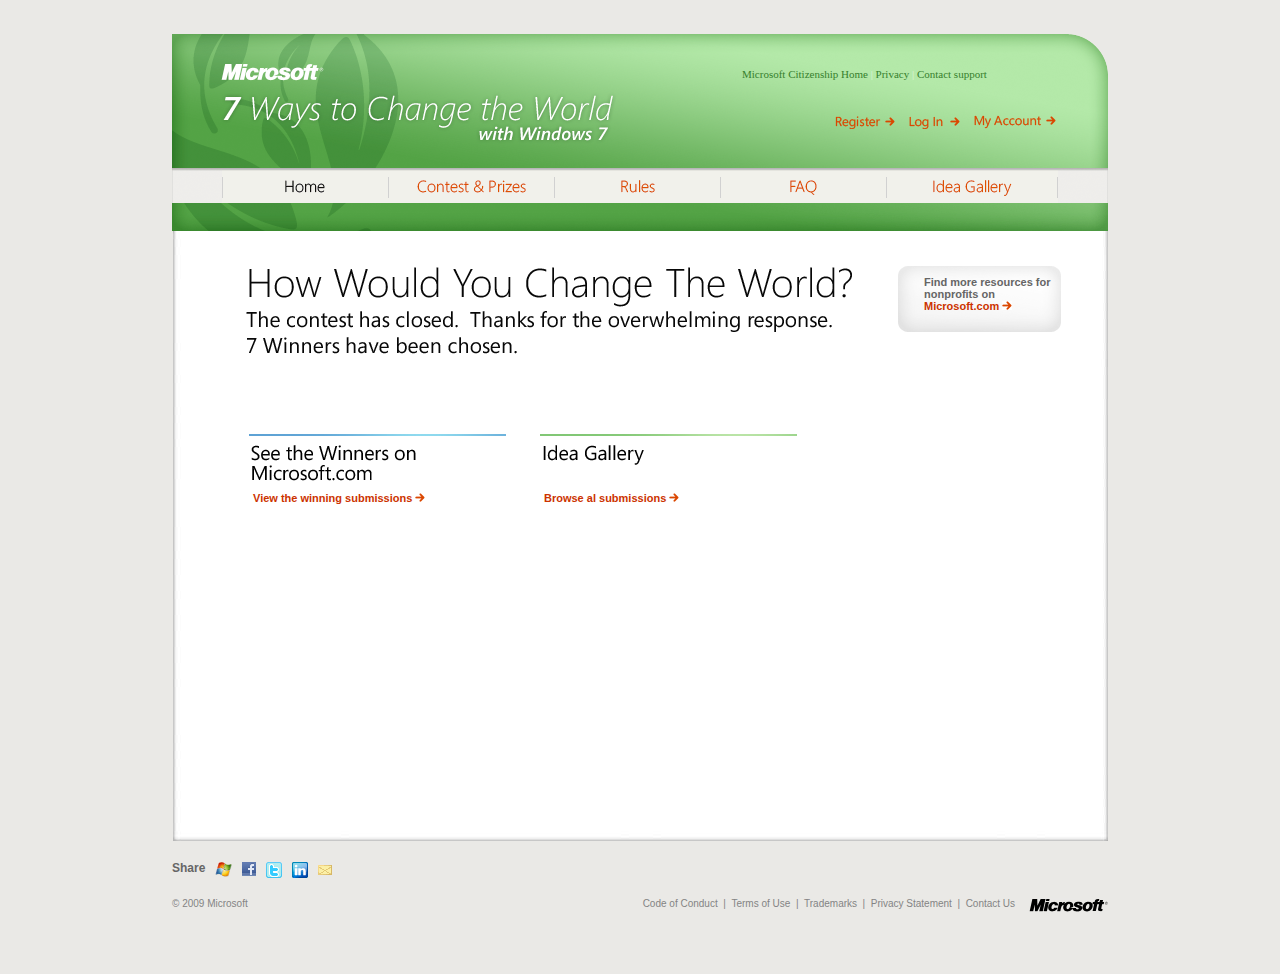
<file: contest-over/index.html>
﻿<!DOCTYPE html PUBLIC "-//W3C//DTD XHTML 1.0 Transitional//EN" "http://www.w3.org/TR/xhtml1/DTD/xhtml1-transitional.dtd">

<html xmlns="http://www.w3.org/1999/xhtml">
<head>
<title>Windows 7 Ways Change the World - Home</title>
<link rel="stylesheet" href="../_ui/css/main.css" type="text/css" media="screen" />
<link rel="stylesheet" href="../_ui/css/forms.css" type="text/css" media="screen" />
<!--[if lte IE 6]><link href="../_ui/css/ie6.css" rel="stylesheet" type="text/css" media="all" /><![endif]-->
<!--[if lte IE 7]><link href="../_ui/css/ie7.css" rel="stylesheet" type="text/css" media="all" /><![endif]-->
<link rel="stylesheet" href="../_ui/css/sifr.css" type="text/css" media="screen" />
<link rel="stylesheet" href="../_ui/css/sIFR-print.css" type="text/css" media="print" />
<link rel="stylesheet" href="../_ui/css/sIFR-screen.css" type="text/css" media="screen" />
<!--<script type="text/javascript" src="../_ui/js/sifr.js"></script>
<script type="text/javascript" src="../_ui/js/sifr-config.js"></script>-->
<script type="text/javascript" src="../_ui/js/prototype.js"></script>
<script type="text/javascript" src="../_ui/js/main.js"></script>
</head>
<body>

    <form method="post" action="" id="aspnetForm">

    <div class="wrapper">
        
        <div class="header-six">
            <div class="header">
                
                <div id="ms-home">
                    <ul>
                        <li id="citizenship"><a href="">Microsoft Citizenship Home</a>  |</li>  
                        <li id="privacy"><a href="">Privacy</a>  |</li>  
                        <li id="support"><a href="">Contact support</a></li>
                    </ul>
                </div>
                
                <div class="clear"></div>
                
                <div id="registration">
                    <ul>
                        <li id="register"><a href="/windows_7/register/index.html"><span class="offscreen">Register</span></a></li>
                        <li id="login"><a href="/windows_7/log-in/index.html"><span class="offscreen">Log In</span></a></li>
                        <li id="myaccount"><a href="/windows_7/myaccount/index.html"><span class="offscreen">My Account</span></a></li>
                    </ul>
                </div>
                
            </div>
        </div>
        
        <div id="navigation-primary">
            
            <ul id="nav-list">
                <li id="left-perimeter"><a href=""><span class="offscreen">Placeholder</span></a></li>
                <li id="home"><a href="/windows_7/home/index.html" class="nav-on"><span class="offscreen">Home</span></a></li>
                <li id="contest"><a href="/windows_7/contest-prizes/index.html"><span class="offscreen">Contest & Prizes</span></a></li>
                <li id="rules"><a href="/windows_7/rules/index.html"><span class="offscreen">Rules</span></a></li>
                <li id="faq"><a href="/windows_7/faq/index.html"><span class="offscreen">FAQ</span></a></li>
                <li id="idea"><a href="/windows_7/idea/index.html"><span class="offscreen">Idea Gallery</span></a></li>
                <li id="right-perimeter"><a href=""><span class="offscreen">Placeholder</span></a></li>
            </ul>
            
        </div>
        
        <div class="green-divider"></div>
        
        <div class="clear"></div>
        
        <div class="content-background">
            
            <div class="white-space">
                <img src="../_ui/img/holder.gif" alt="White space" />
            </div>
            
            <div class="clear"></div>
            
            <div id="contest-over-wrapper">
            
                <div id="contest-over-title"></div>
                
                <div id="row-three" class="top-margin-large">
                
                    <ul id="row-container">
                        <li id="cell-one-over">
                            <a href="">View the winning submissions</a>
                            <img src="../_ui/img/right-arrow.gif" alt=" Submit your entry here" />
                        </li>
                        <li id="cell-two-over">
                            <a href="">Browse al submissions</a>
                            <img src="../_ui/img/right-arrow.gif" alt=" Submit your entry here" />
                        </li>
                    </ul>
                </div>
                
                
                
                <div id="contest-right">
                
                    <ul>
                        <li id="nonprofits">
                            
                            <div class="find">
                                <div>
                                    Find more resources for nonprofits on <a href="">Microsoft.com</a> <img src="../_ui/img/right-arrow.gif" alt="Find more resources for nonprofits" />
                                </div>
                            </div>
                        
                        </li>
                    </ul>
                
                </div>
                 
            
            </div>
            
            
        </div>
        
        <div class="clear"></div>
        
        <div id="footer">
        
            <p id="share">Share</p>
            
            <a id="logo-microsoft" title="Micrfosoft" href="" target="_blank">
			    <img src="../_ui/img/logo-microsoft.png" alt="Microsoft" />
		    </a>
		    
		    <a id="logo-facebook" title="Facebook" href="" target="_blank">
			    <img src="../_ui/img/logo-facebook.png" alt="Facebook" />
		    </a>
		    
		    <a id="logo-twitter" title="Twitter" href="" target="_blank">
			    <img src="../_ui/img/logo-twitter.png" alt="Twitter" />
		    </a>
		    
		    <a id="logo-linkedin" title="LinkedIn" href="" target="_blank">
			    <img src="../_ui/img/logo-linkedin.png" alt="Linked In" />
		    </a>
		    
		    <a id="logo-email" title="Email" href="" target="_blank">
			    <img src="../_ui/img/logo-email.png" alt="E Mail" />
		    </a>
		    
		    <div id="footer_text">
		        <ul>
    		    
		             <li id="copywrite">&copy; 2009 Microsoft</li>
		            
		            <li id="ms"><a href=""><span class="offscreen">Microsoft Logo</span></a></li>
		            
		            <li id="contactus"><a href="">Contact Us</a>&nbsp;&nbsp;&nbsp;&nbsp;&nbsp;</li>
		            
		            <li id="privacy-statement"><a href="">Privacy Statement</a>&nbsp;&nbsp;|&nbsp;&nbsp;</li>
		            
		            <li id="trademarks"><a href="">Trademarks</a>&nbsp;&nbsp;|&nbsp;&nbsp;</li>
		            
		            <li id="terms"><a href="">Terms of Use</a>&nbsp;&nbsp;|&nbsp;&nbsp;</li>
		            
		            <li id="conduct"><a href="">Code of Conduct</a>&nbsp;&nbsp;|&nbsp;&nbsp;</li> 
    		    
		        </ul>        
            </div>    
            
        </div>
        
        <div class="clear"></div>
        
        <div id="gray-space">
            
        </div>
        
    </div>
    
    </form>

</body>
</html>
</file>
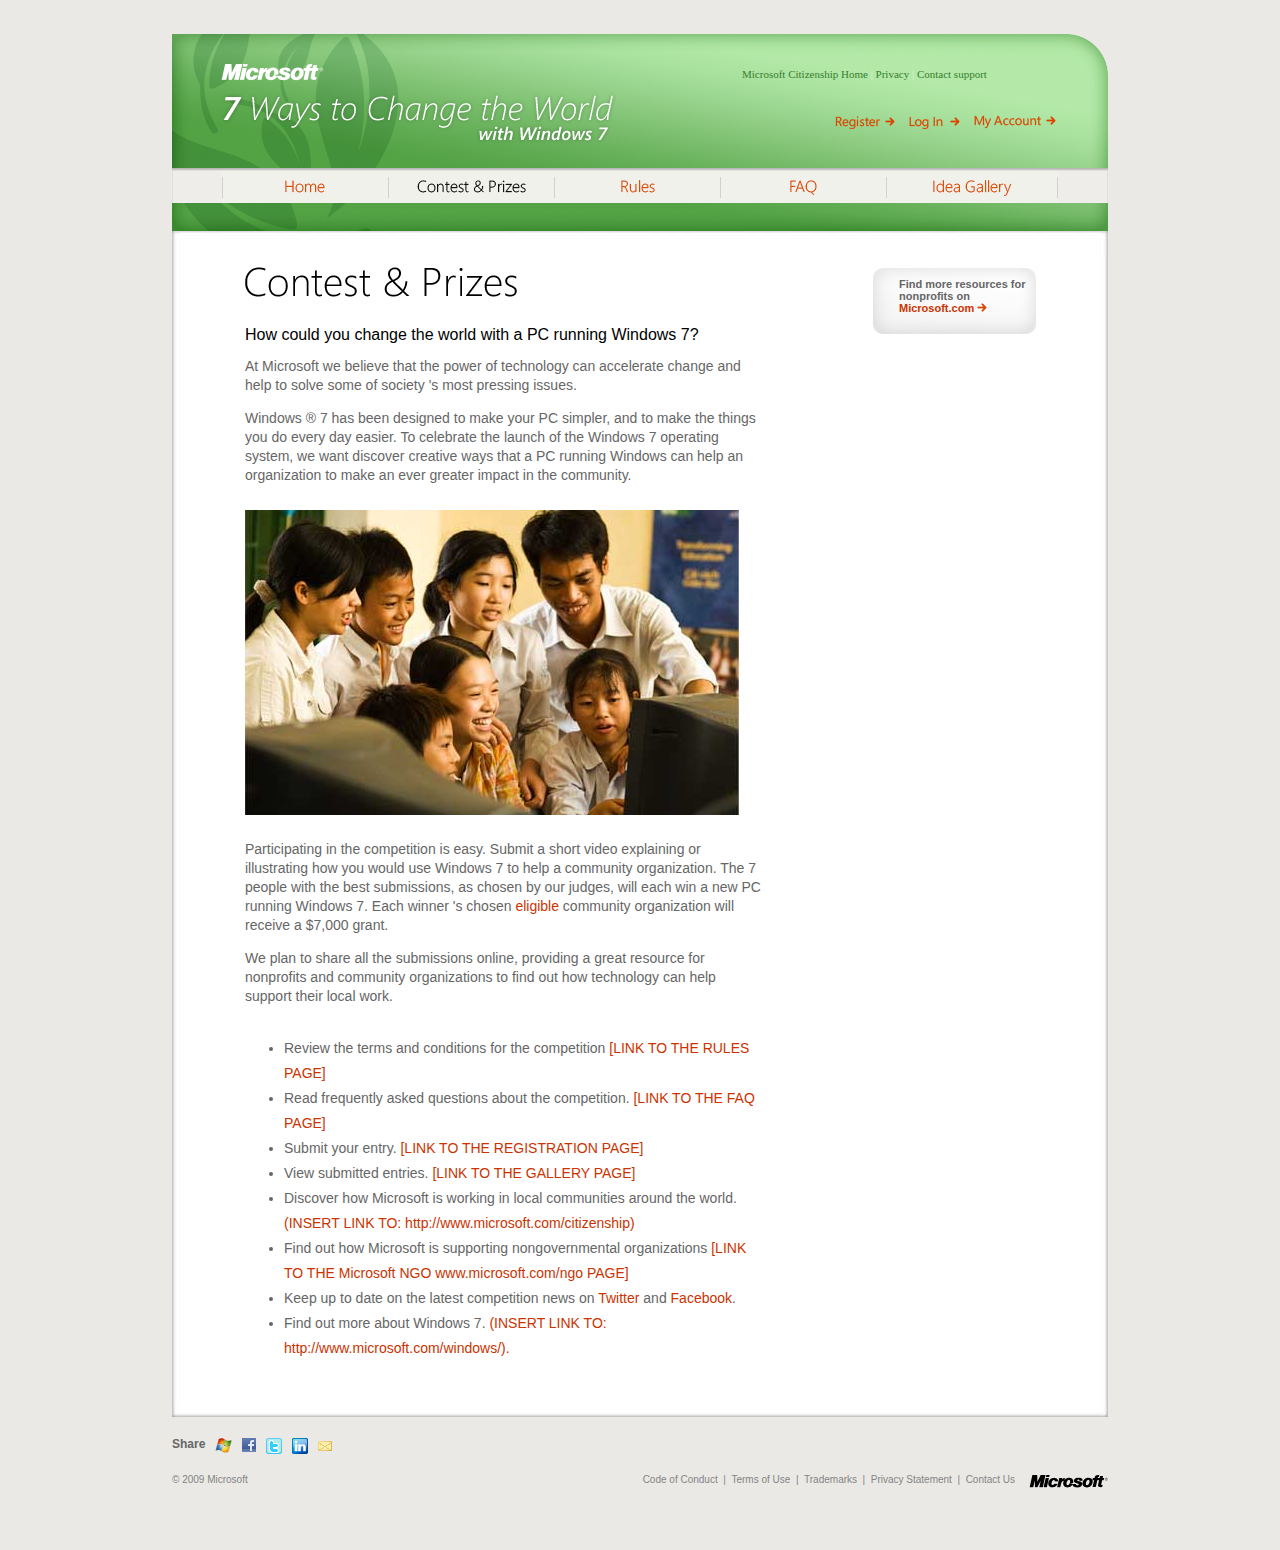
<file: contest-prizes/index.html>
﻿<!DOCTYPE html PUBLIC "-//W3C//DTD XHTML 1.0 Transitional//EN" "http://www.w3.org/TR/xhtml1/DTD/xhtml1-transitional.dtd">

<html xmlns="http://www.w3.org/1999/xhtml">
<head>
<title>Windows 7 Ways Change the World - Home</title>
<link rel="stylesheet" href="../_ui/css/main.css" type="text/css" media="screen" />
<link rel="stylesheet" href="../_ui/css/forms.css" type="text/css" media="screen" />
<!--[if lte IE 6]><link href="../_ui/css/ie6.css" rel="stylesheet" type="text/css" media="all" /><![endif]-->
<!--[if lte IE 7]><link href="../_ui/css/ie7.css" rel="stylesheet" type="text/css" media="all" /><![endif]-->
<link rel="stylesheet" href="../_ui/css/sifr.css" type="text/css" media="screen" />
<link rel="stylesheet" href="../_ui/css/sIFR-print.css" type="text/css" media="print" />
<link rel="stylesheet" href="../_ui/css/sIFR-screen.css" type="text/css" media="screen" />
<!--<script type="text/javascript" src="../_ui/js/sifr.js"></script>
<script type="text/javascript" src="../_ui/js/sifr-config.js"></script>-->
<script type="text/javascript" src="../_ui/js/prototype.js"></script>
<script type="text/javascript" src="../_ui/js/main.js"></script>
</head>
<body>

    <form method="post" action="" id="aspnetForm">

    <div class="wrapper">
        
        <div class="header-six">
            <div class="header">
                
                <div id="ms-home">
                    <ul>
                        <li id="citizenship"><a href="">Microsoft Citizenship Home</a>  |</li>  
                        <li id="privacy"><a href="">Privacy</a>  |</li>  
                        <li id="support"><a href="">Contact support</a></li>
                    </ul>
                </div>
                
                <div class="clear"></div>
                
                <div id="registration">
                    <ul>
                        <li id="register"><a href="/windows_7/register/index.html"><span class="offscreen">Register</span></a></li>
                        <li id="login"><a href="/windows_7/log-in/index.html"><span class="offscreen">Log In</span></a></li>
                        <li id="myaccount"><a href=""><span class="offscreen">My Account</span></a></li>
                    </ul>
                </div>
                
            </div>
        </div>
        
        <div id="navigation-primary">
            
            <ul id="nav-list">
                <li id="left-perimeter"><a href=""><span class="offscreen">Placeholder</span></a></li>
                <li id="home"><a href="/windows_7/home/index.html"><span class="offscreen">Home</span></a></li>
                <li id="contest"><a href="/windows_7/contest-prizes/index.html" class="nav-on"><span class="offscreen">Contest & Prizes</span></a></li>
                <li id="rules"><a href="/windows_7/rules/index.html"><span class="offscreen">Rules</span></a></li>
                <li id="faq"><a href="/windows_7/faq/index.html"><span class="offscreen">FAQ</span></a></li>
                <li id="idea"><a href="/windows_7/idea/index.html"><span class="offscreen">Idea Gallery</span></a></li>
                <li id="right-perimeter"><a href=""><span class="offscreen">Placeholder</span></a></li>
            </ul>
            
        </div>
        
        <div class="green-divider"></div>
        
        <div class="clear"></div>
        
        <div class="contest-background">
            
            <div class="white-space">
                <img src="../_ui/img/top-prize.jpg" alt="White space" />
            </div>
            
            <div class="clear"></div>
            
            <div id="contest-wrapper">
            
                <div id="contest-title"></div>
                
                <div class="contest-margins">
                
                    <p class="contest-sub-title">How could you change the world with a PC running Windows 7?</p>
                
                    <p class="contest-information">At Microsoft we believe that the power of technology can accelerate change and help to solve some of society &#39;s most pressing issues.</p>
                    
                    <p class="contest-information">Windows &reg; 7 has been designed to make your PC simpler, and to make the things you do every day easier.  To celebrate the launch of the Windows 7 operating system, we want discover creative ways that a PC running Windows can help an organization to make an ever greater impact in the community.</p>
                    
                    <ul>
                        <li class="contest-hero"></li>
                    </ul>
                    
                    <p class="contest-information">Participating in the competition is easy.  Submit a short video explaining or illustrating how you would use Windows 7 to help a  community organization.  The 7 people with the best submissions, as chosen by our judges, will each win a new PC running Windows 7. Each winner &#39;s chosen <a href="/windows_7/rules/index.html">eligible</a> community organization will receive a $7,000 grant.</p>
                    
                    <p class="contest-information bottom-margin">We plan to share all the submissions online, providing a great resource for nonprofits and community organizations to find out how technology can help support their local work.</p>
                    
                    <ul class="prize-list">
                    
                        <li class="list">Review the terms and conditions for the competition <a href="">[LINK TO THE RULES PAGE]</a></li>
                        <li class="list">Read frequently asked questions about the competition. <a href="">[LINK TO THE FAQ PAGE]</a></li>
                        <li class="list">Submit your entry. <a href="">[LINK TO THE REGISTRATION PAGE]</a></li>
                        <li class="list">View submitted entries. <a href="">[LINK TO THE GALLERY PAGE]</a></li>
                        <li class="list">Discover how Microsoft is working in local communities around the world.<a href="">(INSERT LINK TO: http://www.microsoft.com/citizenship)</a></li>
                        <li class="list">Find out how Microsoft is supporting nongovernmental organizations <a href="">[LINK TO THE Microsoft NGO www.microsoft.com/ngo PAGE]</a></li>
                        <li class="list">Keep up to date on the latest competition news on <a href="">Twitter</a> and <a href="">Facebook</a>.</li>
                        <li class="list">Find out more about Windows 7. <a href="">(INSERT LINK TO: http://www.microsoft.com/windows/).</a></li>
                    
                    </ul>
                    
                    <p class="bottom-margin"></p>
                    <p class="bottom-margin"></p>
                    
                    
                    <!--<fieldset class="form">
                    
                        <ol>
                        
                            <li class="contest-zone">
                                <span class="submit">
                                    <input type="image" src="../_ui/img/buttons/submit-btn.gif" name="Submit" id="submit-form" />
                                </span>
                            </li>
                        
                        </ol>
                    
                    </fieldset>-->
                    
                </div>
                
                <div class="contest-right">
                
                    <ul>
                        <li id="nonprofits">
                            
                            <div class="find">
                                <div>
                                    Find more resources for nonprofits on <a href="http://www.microsoft.com/ngo">Microsoft.com</a> <img src="../_ui/img/right-arrow.gif" alt="Find more resources for nonprofits" />
                                </div>
                            </div>
                        
                        </li>
                    </ul>
                
                </div>
            
            </div>
            <div class="clear"></div>
            <div class="test-bottom"></div>
            
        </div>
        
        <div class="clear"></div>
        
        <div id="footer" class="contest-footer">
        
            <p id="share">Share</p>
            
            <a id="logo-microsoft" title="Micrfosoft" href="" target="_blank">
			    <img src="../_ui/img/logo-microsoft.png" alt="Microsoft" />
		    </a>
		    
		    <a id="logo-facebook" title="Facebook" href="" target="_blank">
			    <img src="../_ui/img/logo-facebook.png" alt="Facebook" />
		    </a>
		    
		    <a id="logo-twitter" title="Twitter" href="" target="_blank">
			    <img src="../_ui/img/logo-twitter.png" alt="Twitter" />
		    </a>
		    
		    <a id="logo-linkedin" title="LinkedIn" href="" target="_blank">
			    <img src="../_ui/img/logo-linkedin.png" alt="Linked In" />
		    </a>
		    
		    <a id="logo-email" title="Email" href="" target="_blank">
			    <img src="../_ui/img/logo-email.png" alt="E Mail" />
		    </a>
		    
		    <div id="footer_text">
		        <ul>
    		    
		             <li id="copywrite">&copy; 2009 Microsoft</li>
		            
		            <li id="ms"><a href=""><span class="offscreen">Microsoft Logo</span></a></li>
		            
		            <li id="contactus"><a href="">Contact Us</a>&nbsp;&nbsp;&nbsp;&nbsp;&nbsp;</li>
		            
		            <li id="privacy-statement"><a href="">Privacy Statement</a>&nbsp;&nbsp;|&nbsp;&nbsp;</li>
		            
		            <li id="trademarks"><a href="">Trademarks</a>&nbsp;&nbsp;|&nbsp;&nbsp;</li>
		            
		            <li id="terms"><a href="">Terms of Use</a>&nbsp;&nbsp;|&nbsp;&nbsp;</li>
		            
		            <li id="conduct"><a href="">Code of Conduct</a>&nbsp;&nbsp;|&nbsp;&nbsp;</li> 
    		    
		        </ul>        
            </div>    
            
        </div>
        
        <div class="clear"></div>
        
        <div id="gray-space">
            
        </div>
        
    </div>
    
    </form>

</body>
</html>
</file>
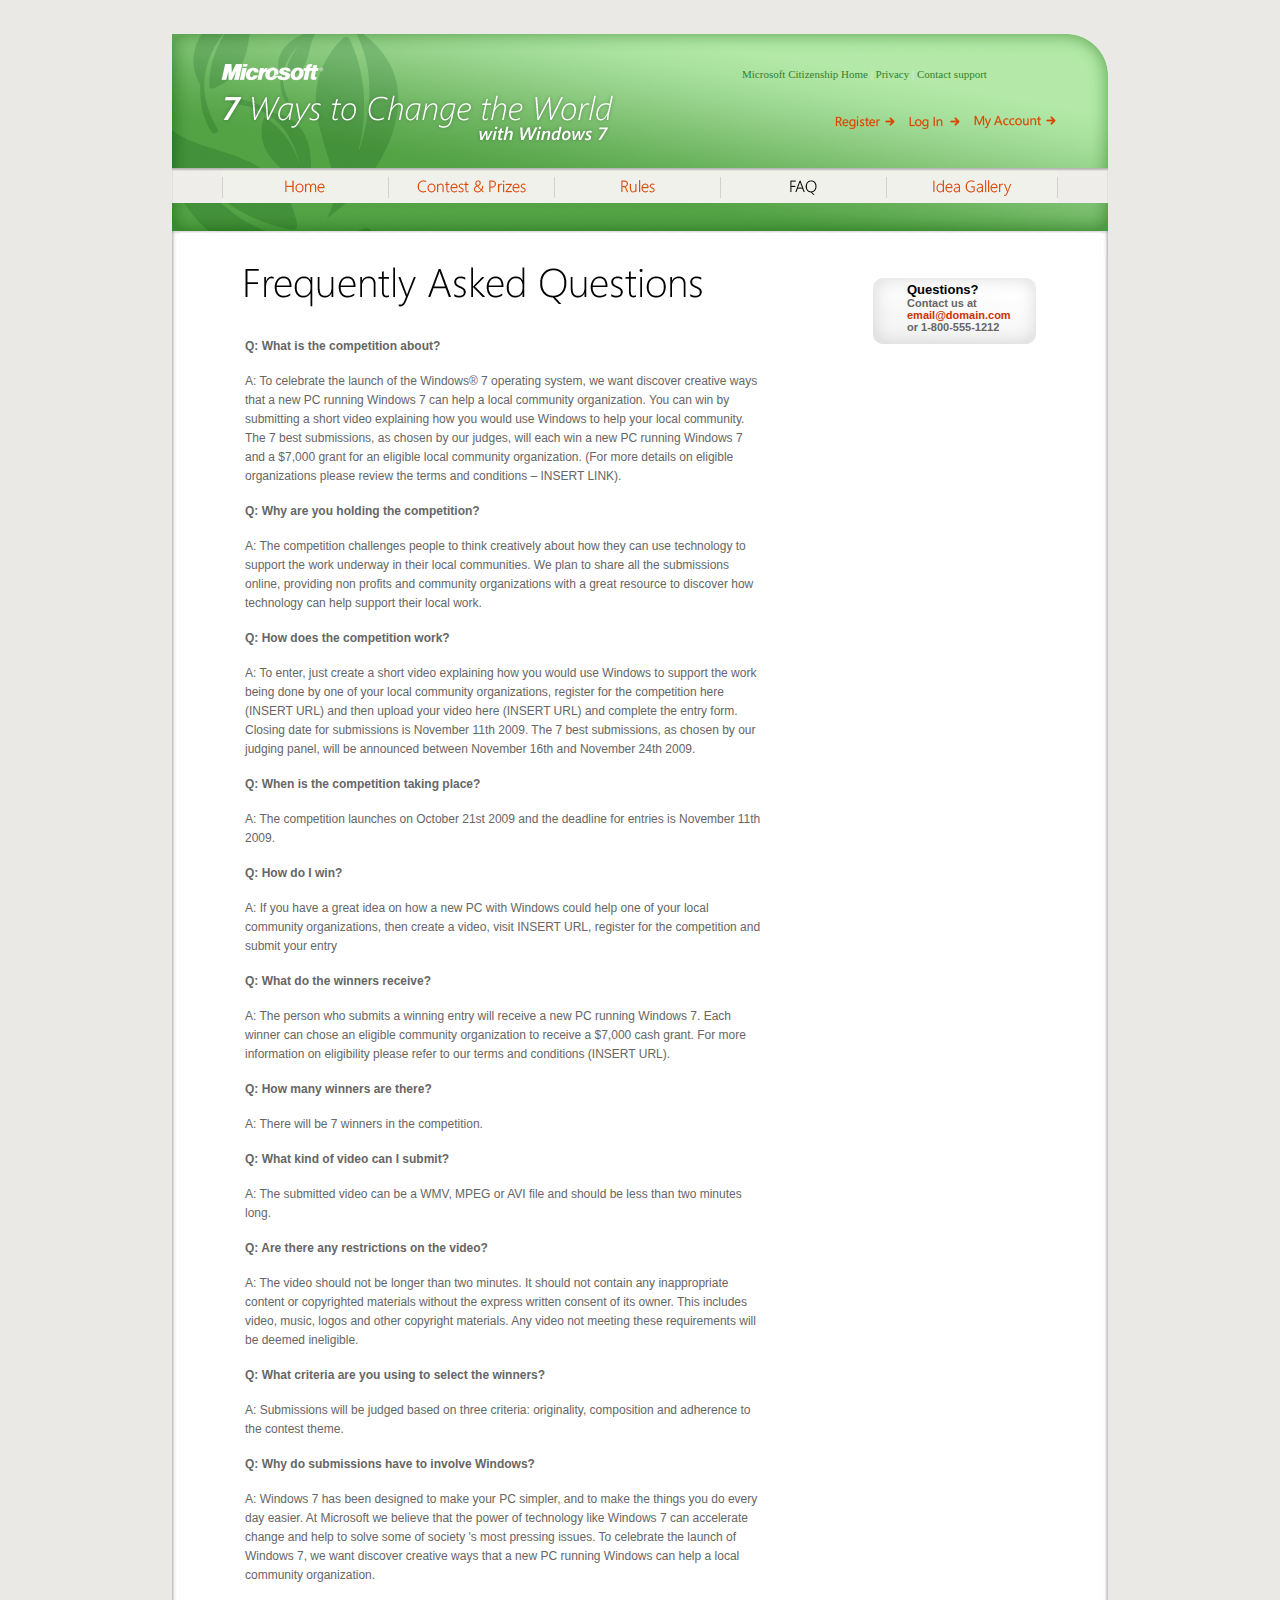
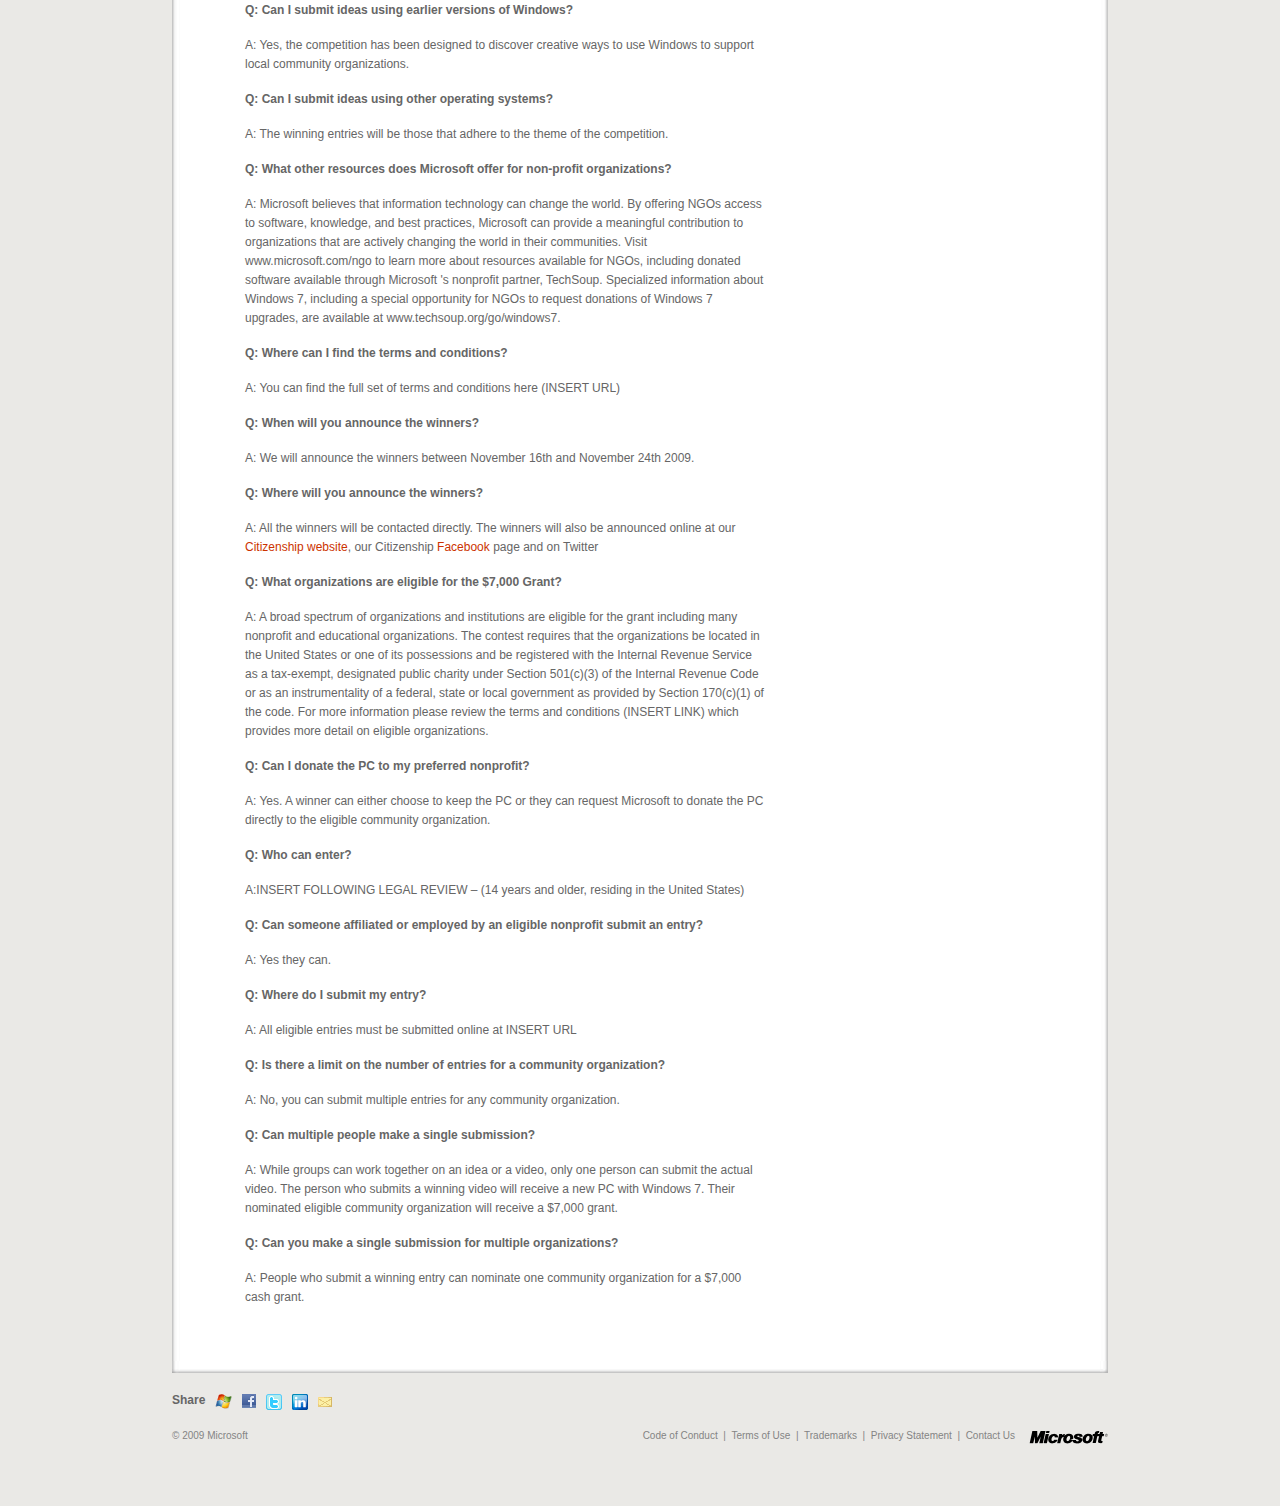
<file: faq/index.html>
﻿<!DOCTYPE html PUBLIC "-//W3C//DTD XHTML 1.0 Transitional//EN" "http://www.w3.org/TR/xhtml1/DTD/xhtml1-transitional.dtd">

<html xmlns="http://www.w3.org/1999/xhtml">
<head>
<title>Windows 7 Ways Change the World - Home</title>
<link rel="stylesheet" href="../_ui/css/main.css" type="text/css" media="screen" />
<link rel="stylesheet" href="../_ui/css/forms.css" type="text/css" media="screen" />
<!--[if lte IE 6]><link href="../_ui/css/ie6.css" rel="stylesheet" type="text/css" media="all" /><![endif]-->
<!--[if lte IE 7]><link href="../_ui/css/ie7.css" rel="stylesheet" type="text/css" media="all" /><![endif]-->
<link rel="stylesheet" href="../_ui/css/sifr.css" type="text/css" media="screen" />
<link rel="stylesheet" href="../_ui/css/sIFR-print.css" type="text/css" media="print" />
<link rel="stylesheet" href="../_ui/css/sIFR-screen.css" type="text/css" media="screen" />
<!--<script type="text/javascript" src="../_ui/js/sifr.js"></script>
<script type="text/javascript" src="../_ui/js/sifr-config.js"></script>-->
<script type="text/javascript" src="../_ui/js/prototype.js"></script>
<script type="text/javascript" src="../_ui/js/main.js"></script>
</head>
<body>

    <form method="post" action="" id="aspnetForm">

    <div class="wrapper">
        
        <div class="header-six">
            <div class="header">
                
                <div id="ms-home">
                    <ul>
                        <li id="citizenship"><a href="">Microsoft Citizenship Home</a>  |</li>  
                        <li id="privacy"><a href="">Privacy</a>  |</li>  
                        <li id="support"><a href="">Contact support</a></li>
                    </ul>
                </div>
                
                <div class="clear"></div>
                
                <div id="registration">
                    <ul>
                        <li id="register"><a href="/register/index.html"><span class="offscreen">Register</span></a></li>
                        <li id="login"><a href="/log-in/index.html"><span class="offscreen">Log In</span></a></li>
                        <li id="myaccount"><a href=""><span class="offscreen">My Account</span></a></li>
                    </ul>
                </div>
                
            </div>
        </div>
        
        <div id="navigation-primary">
            
            <ul id="nav-list">
                <li id="left-perimeter"><a href=""><span class="offscreen">Placeholder</span></a></li>
                <li id="home"><a href="/windows_7/home/index.html"><span class="offscreen">Home</span></a></li>
                <li id="contest"><a href="/windows_7/contest-prizes/index.html"><span class="offscreen">Contest & Prizes</span></a></li>
                <li id="rules"><a href="/windows_7/rules/index.html"><span class="offscreen">Rules</span></a></li>
                <li id="faq"><a href="/windows_7/faq/index.html" class="nav-on"><span class="offscreen">FAQ</span></a></li>
                <li id="idea"><a href="/windows_7/idea/index.html"><span class="offscreen">Idea Gallery</span></a></li>
                <li id="right-perimeter"><a href=""><span class="offscreen">Placeholder</span></a></li>
            </ul>
            
        </div>
        
        <div class="green-divider"></div>
        
        <div class="clear"></div>
        
        <div class="faq-background">
            
            <div class="white-space">
                <img src="../_ui/img/top-prize.jpg" alt="White space" />
            </div>
            
            <div class="clear"></div>
            
            <div id="faq-wrapper">
            
                <div id="faq-title"></div>
                
                <div class="faq-margins">
                
                    <p class="faq-para-q">
                        Q: What is the competition about?
                    </p>
                    
                    <p class="faq-para-a">
                        A: To celebrate the launch of the Windows® 7 operating system, we want discover creative ways that a new PC running Windows 7 can help a local community organization.  You can win by submitting a short video explaining how you would use Windows to help your local community.  The 7 best submissions, as chosen by our judges, will each win a new PC running Windows 7 and a $7,000 grant for an eligible local community organization. (For more details on eligible organizations please review the terms and conditions – INSERT LINK).
                    </p>
                    
                    <p class="faq-para-q">
                        Q: Why are you holding the competition?
                    </p>
                    
                    <p class="faq-para-a">
                        A: The competition challenges people to think creatively about how they can use technology to support the work underway in their local communities.  We plan to share all the submissions online, providing non profits and community organizations with a great resource to discover how technology can help support their local work.
                    </p>
                    
                    <p class="faq-para-q">
                        Q: How does the competition work?
                    </p>
                    
                    <p class="faq-para-a">
                        A: To enter, just create a short video explaining how you would use Windows to support the work being done by one of your local community organizations, register for the competition here (INSERT URL) and then upload your video here (INSERT URL) and complete the entry form.  Closing date for submissions is November 11th 2009.  The 7 best submissions, as chosen by our judging panel, will be announced between November 16th and November 24th 2009.
                    </p>
                    
                    <p class="faq-para-q">
                        Q: When is the competition taking place?
                    </p>
                    
                    <p class="faq-para-a">
                        A: The competition launches on October 21st 2009 and the deadline for entries is November 11th 2009.
                    </p>
                    <p class="faq-para-q">
                        Q: How do I win?
                    </p>
                    
                    <p class="faq-para-a">
                        A: If you have a great idea on how a new PC with Windows could help one of your local community organizations, then create a video, visit INSERT URL, register for the competition and submit your entry
                    </p>
                    <p class="faq-para-q">
                        Q: What do the winners receive?
                    </p>
                    
                    <p class="faq-para-a">
                        A: The person who submits a winning entry will receive a new PC running Windows 7.  Each winner can chose an eligible community organization to receive a $7,000 cash grant. For more information on eligibility please refer to our terms and conditions (INSERT URL).
                    </p>
                    <p class="faq-para-q">
                        Q: How many winners are there?
                    </p>
                    
                    <p class="faq-para-a">
                        A: There will be 7 winners in the competition.
                    </p>
                    <p class="faq-para-q">
                        Q: What kind of video can I submit?
                    </p>
                    
                    <p class="faq-para-a">
                        A: The submitted video can be a WMV, MPEG or AVI file and should be less than two minutes long. 
                    </p>
                    <p class="faq-para-q">
                        Q: Are there any restrictions on the video?
                    </p>
                    
                    <p class="faq-para-a">
                        A: The video should not be longer than two minutes.  It should not contain any inappropriate content or copyrighted materials without the express written consent of its owner. This includes video, music, logos and other copyright materials.  Any video not meeting these requirements will be deemed ineligible.
                    </p>
                    <p class="faq-para-q">
                        Q: What criteria are you using to select the winners?
                    </p>
                    
                    <p class="faq-para-a">
                        A: Submissions will be judged based on three criteria: originality, composition and adherence to the contest theme.
                    </p>
                    <p class="faq-para-q">
                        Q: Why do submissions have to involve Windows?
                    </p>
                    
                    <p class="faq-para-a">
                        A: Windows 7 has been designed to make your PC simpler, and to make the things you do every day easier.  At Microsoft we believe that the power of technology like Windows 7 can accelerate change and help to solve some of society &#39;s most pressing issues. To celebrate the launch of Windows 7, we want discover creative ways that a new PC running Windows can help a local community organization.
                    </p>
                    <p class="faq-para-q">
                        Q: Can I submit ideas using earlier versions of Windows?
                    </p>
                    
                    <p class="faq-para-a">
                        A: Yes, the competition has been designed to discover creative ways to use Windows to support local community organizations. 
                    </p>
                    <p class="faq-para-q">
                        Q: Can I submit ideas using other operating systems?
                    </p>
                    
                    <p class="faq-para-a">
                        A: The winning entries will be those that adhere to the theme of the competition.
                    </p>
                    <p class="faq-para-q">
                        Q: What other resources does Microsoft offer for non-profit organizations?
                    </p>
                    
                    <p class="faq-para-a">
                        A: Microsoft believes that information technology can change the world. By offering NGOs access to software, knowledge, and best practices, Microsoft can provide a meaningful contribution to organizations that are actively changing the world in their communities. Visit www.microsoft.com/ngo to learn more about resources available for NGOs, including donated software available through Microsoft &#39;s nonprofit partner, TechSoup. Specialized information about Windows 7, including a special opportunity for NGOs to request donations of Windows 7 upgrades, are available at www.techsoup.org/go/windows7.
                    </p>
                    <p class="faq-para-q">
                        Q: Where can I find the terms and conditions?
                    </p>
                    
                    <p class="faq-para-a">
                        A: You can find the full set of terms and conditions here (INSERT URL)
                    </p>
                    <p class="faq-para-q">
                        Q: When will you announce the winners?
                    </p>
                    
                    <p class="faq-para-a">
                        A: We will announce the winners between November 16th and November 24th 2009.
                    </p>
                    <p class="faq-para-q">
                        Q: Where will you announce the winners?
                    </p>
                    
                    <p class="faq-para-a">
                        A: All the winners will be contacted directly.  The winners will also be announced online at our <a href="http://www.microsoft.com/citizenship">Citizenship website</a>, our Citizenship <a href="">Facebook</a> page and on <a href="http://www.twitter.com/msftcitizenship"></a>Twitter</a>
                    </p>
                    <p class="faq-para-q">
                        Q: What organizations are eligible for the $7,000 Grant?
                    </p>
                    
                    <p class="faq-para-a">
                        A: A broad spectrum of organizations and institutions are eligible for the grant including many nonprofit and educational organizations. The contest requires that the organizations be located in the United States or one of its possessions and be registered with the Internal Revenue Service as a tax-exempt, designated public charity under Section 501(c)(3) of the Internal Revenue Code or as an instrumentality of a federal, state or local government as provided by Section 170(c)(1) of the code. For more information please review the terms and conditions (INSERT LINK) which provides more detail on eligible organizations.
                    </p>
                    <p class="faq-para-q">
                        Q: Can I donate the PC to my preferred nonprofit?
                    </p>
                    
                    <p class="faq-para-a">
                        A: Yes. A winner can either choose to keep the PC or they can request Microsoft to donate the PC directly to the eligible community organization.
                    </p>
                    <p class="faq-para-q">
                        Q: Who can enter?
                    </p>
                    
                    <p class="faq-para-a">
                        A:INSERT FOLLOWING LEGAL REVIEW – (14 years and older, residing in the United States)
                    </p>
                    <p class="faq-para-q">
                        Q: Can someone affiliated or employed by an eligible nonprofit submit an entry?
                    </p>
                    
                    <p class="faq-para-a">
                        A: Yes they can.
                    </p>
                    <p class="faq-para-q">
                        Q: Where do I submit my entry?
                    </p>
                    
                    <p class="faq-para-a">
                        A: All eligible entries must be submitted online at INSERT URL
                    </p>
                    <p class="faq-para-q">
                        Q: Is there a limit on the number of entries for a community organization?
                    </p>
                    
                    <p class="faq-para-a">
                        A: No, you can submit multiple entries for any community organization.
                    </p>
                    <p class="faq-para-q">
                        Q: Can multiple people make a single submission?
                    </p>
                    
                    <p class="faq-para-a">
                        A: While groups can work together on an idea or a video, only one person can submit the actual video.  The person who submits a winning video will receive a new PC with Windows 7.  Their nominated eligible community organization will receive a $7,000 grant.
                    </p>
                    <p class="faq-para-q">
                        Q: Can you make a single submission for multiple organizations?
                    </p>
                    
                    <p class="faq-para-a">
                        A: People who submit a winning entry can nominate one community organization for a $7,000 cash grant.
                    </p>
                
                </div>
                
                <div class="faq-right">
                
                    <ul>
                        <li id="nonprofits">
                            
                            <div class="faq-find">
                                <div>
                                    <strong id="questions">Questions?</strong><br />
                                    Contact us at<br />
                                    <a href="mailto:email@domain.com">email@domain.com</a><br />
                                    or 1-800-555-1212    
                                </div>
                            </div>
                        
                        </li>
                    </ul>
                
                </div>
                 
            
            </div>
            <div class="clear"></div>
            <div class="test-bottom"></div>
            
        </div>
        
        <div class="clear"></div>
        <div id="footer" class="faq-footer">
        
            <p id="share">Share</p>
            
            <a id="logo-microsoft" title="Micrfosoft" href="" target="_blank">
			    <img src="../_ui/img/logo-microsoft.png" alt="Microsoft" />
		    </a>
		    
		    <a id="logo-facebook" title="Facebook" href="" target="_blank">
			    <img src="../_ui/img/logo-facebook.png" alt="Facebook" />
		    </a>
		    
		    <a id="logo-twitter" title="Twitter" href="" target="_blank">
			    <img src="../_ui/img/logo-twitter.png" alt="Twitter" />
		    </a>
		    
		    <a id="logo-linkedin" title="LinkedIn" href="" target="_blank">
			    <img src="../_ui/img/logo-linkedin.png" alt="Linked In" />
		    </a>
		    
		    <a id="logo-email" title="Email" href="" target="_blank">
			    <img src="../_ui/img/logo-email.png" alt="E Mail" />
		    </a>
		    
		    <div id="footer_text">
		        <ul>
    		    
		             <li id="copywrite">&copy; 2009 Microsoft</li>
		            
		            <li id="ms"><a href=""><span class="offscreen">Microsoft Logo</span></a></li>
		            
		            <li id="contactus"><a href="">Contact Us</a>&nbsp;&nbsp;&nbsp;&nbsp;&nbsp;</li>
		            
		            <li id="privacy-statement"><a href="">Privacy Statement</a>&nbsp;&nbsp;|&nbsp;&nbsp;</li>
		            
		            <li id="trademarks"><a href="">Trademarks</a>&nbsp;&nbsp;|&nbsp;&nbsp;</li>
		            
		            <li id="terms"><a href="">Terms of Use</a>&nbsp;&nbsp;|&nbsp;&nbsp;</li>
		            
		            <li id="conduct"><a href="">Code of Conduct</a>&nbsp;&nbsp;|&nbsp;&nbsp;</li> 
    		    
		        </ul>        
            </div>    
            
        </div>
        
        <div class="clear"></div>
        
        <div id="gray-space">
            
        </div>
        
    </div>
    
    </form>

</body>
</html>
</file>
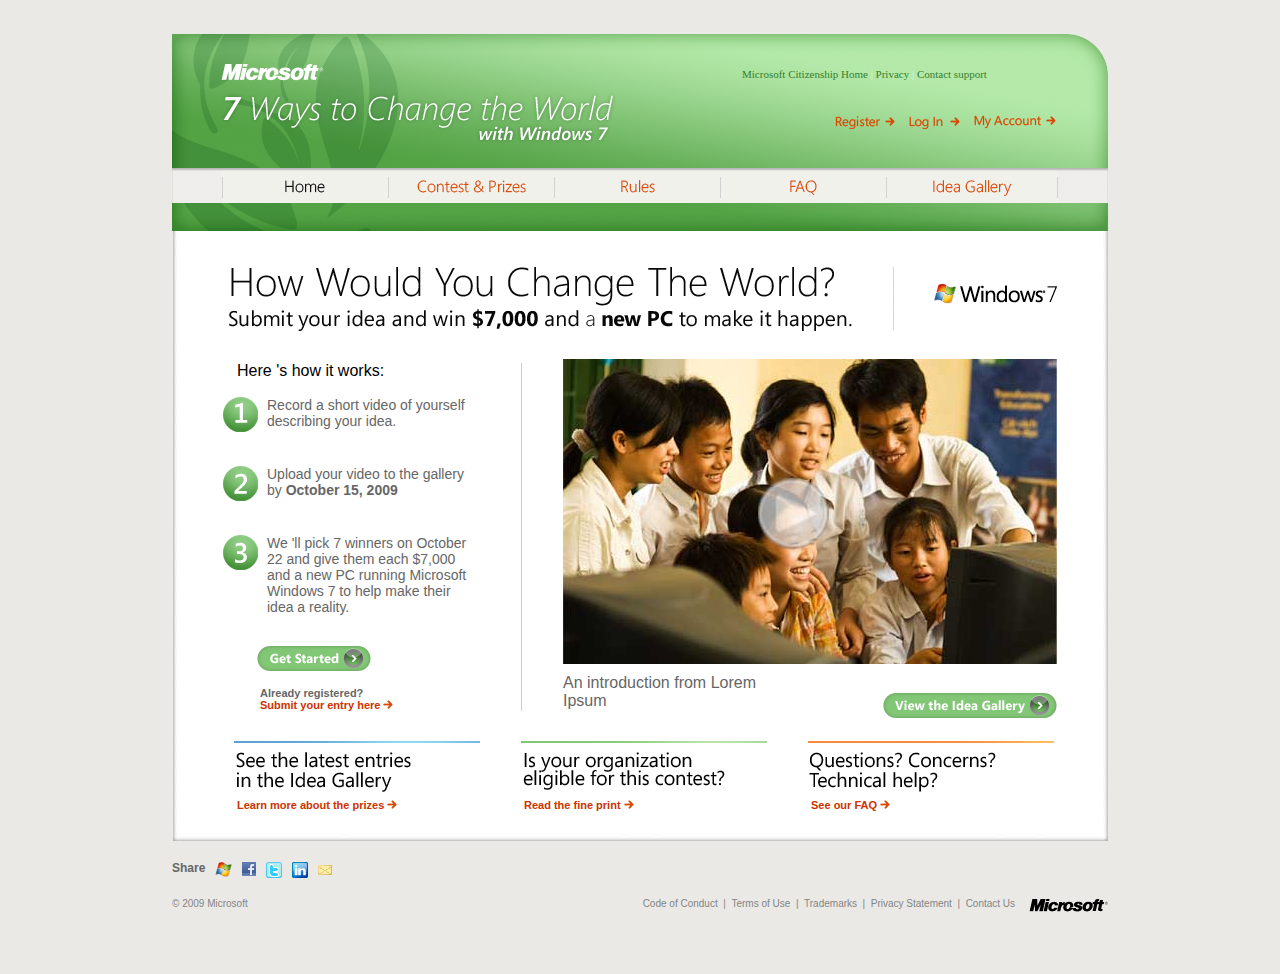
<file: home/index.html>
﻿<!DOCTYPE html PUBLIC "-//W3C//DTD XHTML 1.0 Transitional//EN" "http://www.w3.org/TR/xhtml1/DTD/xhtml1-transitional.dtd">

<html xmlns="http://www.w3.org/1999/xhtml">
<head>
<title>Windows 7 Ways Change the World - Home</title>
<link rel="stylesheet" href="../_ui/css/main.css" type="text/css" media="screen" />
<!--[if lte IE 6]><link href="../_ui/css/ie6.css" rel="stylesheet" type="text/css" media="all" /><![endif]-->
<!--[if lte IE 7]><link href="../_ui/css/ie7.css" rel="stylesheet" type="text/css" media="all" /><![endif]-->
<link rel="stylesheet" href="../_ui/css/sifr.css" type="text/css" media="screen" />
<link rel="stylesheet" href="../_ui/css/sIFR-print.css" type="text/css" media="print" />
<link rel="stylesheet" href="../_ui/css/sIFR-screen.css" type="text/css" media="screen" />
<!--<script type="text/javascript" src="../_ui/js/sifr.js"></script>
<script type="text/javascript" src="../_ui/js/sifr-config.js"></script>-->
<script type="text/javascript" src="../_ui/js/prototype.js"></script>
<script type="text/javascript" src="../_ui/js/main.js"></script>
</head>
<body>

    <div class="wrapper">
        
        <div class="header-six">
            <div class="header">
                
                <div id="ms-home">
                    <ul>
                        <li id="citizenship"><a href="">Microsoft Citizenship Home</a>  |</li>  
                        <li id="privacy"><a href="">Privacy</a>  |</li>  
                        <li id="support"><a href="">Contact support</a></li>
                    </ul>
                </div>
                
                <div class="clear"></div>
                
                <div id="registration">
                    <ul>
                        <li id="register"><a href="/windows_7/register/index.html"><span class="offscreen">Register</span></a></li>
                        <li id="login"><a href="/windows_7/log-in/index.html"><span class="offscreen">Log In</span></a></li>
                        <li id="myaccount"><a href="/windows_7/myaccount/index.html"><span class="offscreen">My Account</span></a></li>
                    </ul>
                </div>
                
            </div>
        </div>
        
        <div id="navigation-primary">
            
            <ul id="nav-list">
                <li id="left-perimeter"><a href=""><span class="offscreen">Placeholder</span></a></li>
                <li id="home"><a href="/windows_7/home/index.html" class="nav-on"><span class="offscreen">Home</span></a></li>
                <li id="contest"><a href="/windows_7/contest-prizes/index.html"><span class="offscreen">Contest & Prizes</span></a></li>
                <li id="rules"><a href="/windows_7/rules/index.html"><span class="offscreen">Rules</span></a></li>
                <li id="faq"><a href="/windows_7/faq/index.html"><span class="offscreen">FAQ</span></a></li>
                <li id="idea"><a href="/windows_7/idea/index.html"><span class="offscreen">Idea Gallery</span></a></li>
                <li id="right-perimeter"><a href=""><span class="offscreen">Placeholder</span></a></li>
            </ul>
            
        </div>
        
        <div class="green-divider"></div>
        
        <div class="clear"></div>
        
        <div class="content-background">
            
            <div class="white-space">
                <img src="../_ui/img/holder.gif" alt="White space" />
            </div>
            
            <div class="clear"></div>
            
            <div class="row-one-holder">
                <div class="row-one"></div>
                <img src="../_ui/img/windows-flag.gif" height="65" width="165" class="flag" alt="White space" />
            </div>
            
            <div class="clear"></div>
            
            <div id="row-two">
                
                <div id="how-it-works">
                    <p class="works">Here &#39;s how it works:</p>
                    
                    <ul id="how">
                        <li id="record">Record a short video of yourself describing your idea.</li>
                        <li id="upload">Upload your video to the gallery by <strong>October 15, 2009</strong></li>
                        <li id="pick">We &#39;ll pick 7 winners on October 22 and give them each $7,000 and a new PC running Microsoft Windows 7 to help make their idea a reality.</li>
                    </ul>
                    
                    <ul id="get">
                        <li id="get-started"><a href="/windows_7/submit/index.html"><span class="offscreen">Get Started</span></a></li>
                        <li id="submit">
                            Already registered?<br />
                            <a href="/windows_7/submit/index.html">Submit your entry here</a> <img src="../_ui/img/right-arrow.gif" alt=" Submit your entry here" />
                        </li>
                    </ul>
                    
                </div>
                
                <div id="view-gallery">
                    
                    <ul id="gallery-image">
                        <li id="placeholder"></li>
                    </ul>
                    
                    <ul id="introduction">
                        <li id="intro-content">An introduction from Lorem Ipsum</li>
                        <li id="view-button"><a href="/windows_7/idea/index.html"><span class="offscreen">View the Idea Gallery</span></a></li>
                    </ul>
                    
                </div>
                
            </div>
            
            <div class="clear"></div>
            
            <div id="row-three">
                
                <ul id="row-container">
                    <li id="cell-one">
                        <div class="body-holder">
                            <a href="/windows_7/contest-prizes/index.html">Learn more about the prizes</a>
                            <img src="../_ui/img/right-arrow.gif" alt=" Submit your entry here" />
                        </div>
                    </li>
                    <li id="cell-two">
                        <div class="body-holder">
                            <a href="windows_7/legal/">Read the fine print</a>
                            <img src="../_ui/img/right-arrow.gif" alt=" Submit your entry here" />
                        </div>
                    </li>
                    <li id="cell-three">
                        <div class="body-holder">
                            <a href="/windows_7/faq/index.html">See our FAQ</a>
                            <img src="../_ui/img/right-arrow.gif" alt=" Submit your entry here" />
                        </div>
                    </li>
                </ul>
            </div>
            
        </div>
        
        <div class="clear"></div>
        
        <div id="footer">
        
            <p id="share">Share</p>
            
            <a id="logo-microsoft" title="Micrfosoft" href="" target="_blank">
			    <img src="../_ui/img/logo-microsoft.png" alt="Microsoft" />
		    </a>
		    
		    <a id="logo-facebook" title="Facebook" href="" target="_blank">
			    <img src="../_ui/img/logo-facebook.png" alt="Facebook" />
		    </a>
		    
		    <a id="logo-twitter" title="Twitter" href="" target="_blank">
			    <img src="../_ui/img/logo-twitter.png" alt="Twitter" />
		    </a>
		    
		    <a id="logo-linkedin" title="LinkedIn" href="" target="_blank">
			    <img src="../_ui/img/logo-linkedin.png" alt="Linked In" />
		    </a>
		    
		    <a id="logo-email" title="Email" href="" target="_blank">
			    <img src="../_ui/img/logo-email.png" alt="E Mail" />
		    </a>
		    
		    <div id="footer_text">
		        <ul>
    		    
		             <li id="copywrite">&copy; 2009 Microsoft</li>
		            
		            <li id="ms"><a href=""><span class="offscreen">Microsoft Logo</span></a></li>
		            
		            <li id="contactus"><a href="">Contact Us</a>&nbsp;&nbsp;&nbsp;&nbsp;&nbsp;</li>
		            
		            <li id="privacy-statement"><a href="">Privacy Statement</a>&nbsp;&nbsp;|&nbsp;&nbsp;</li>
		            
		            <li id="trademarks"><a href="">Trademarks</a>&nbsp;&nbsp;|&nbsp;&nbsp;</li>
		            
		            <li id="terms"><a href="">Terms of Use</a>&nbsp;&nbsp;|&nbsp;&nbsp;</li>
		            
		            <li id="conduct"><a href="">Code of Conduct</a>&nbsp;&nbsp;|&nbsp;&nbsp;</li> 
    		    
		        </ul>        
            </div>    
            
        </div>
        
        <div class="clear"></div>
        
        <div id="gray-space">
            
        </div>
        
    </div>

</body>
</html>
</file>
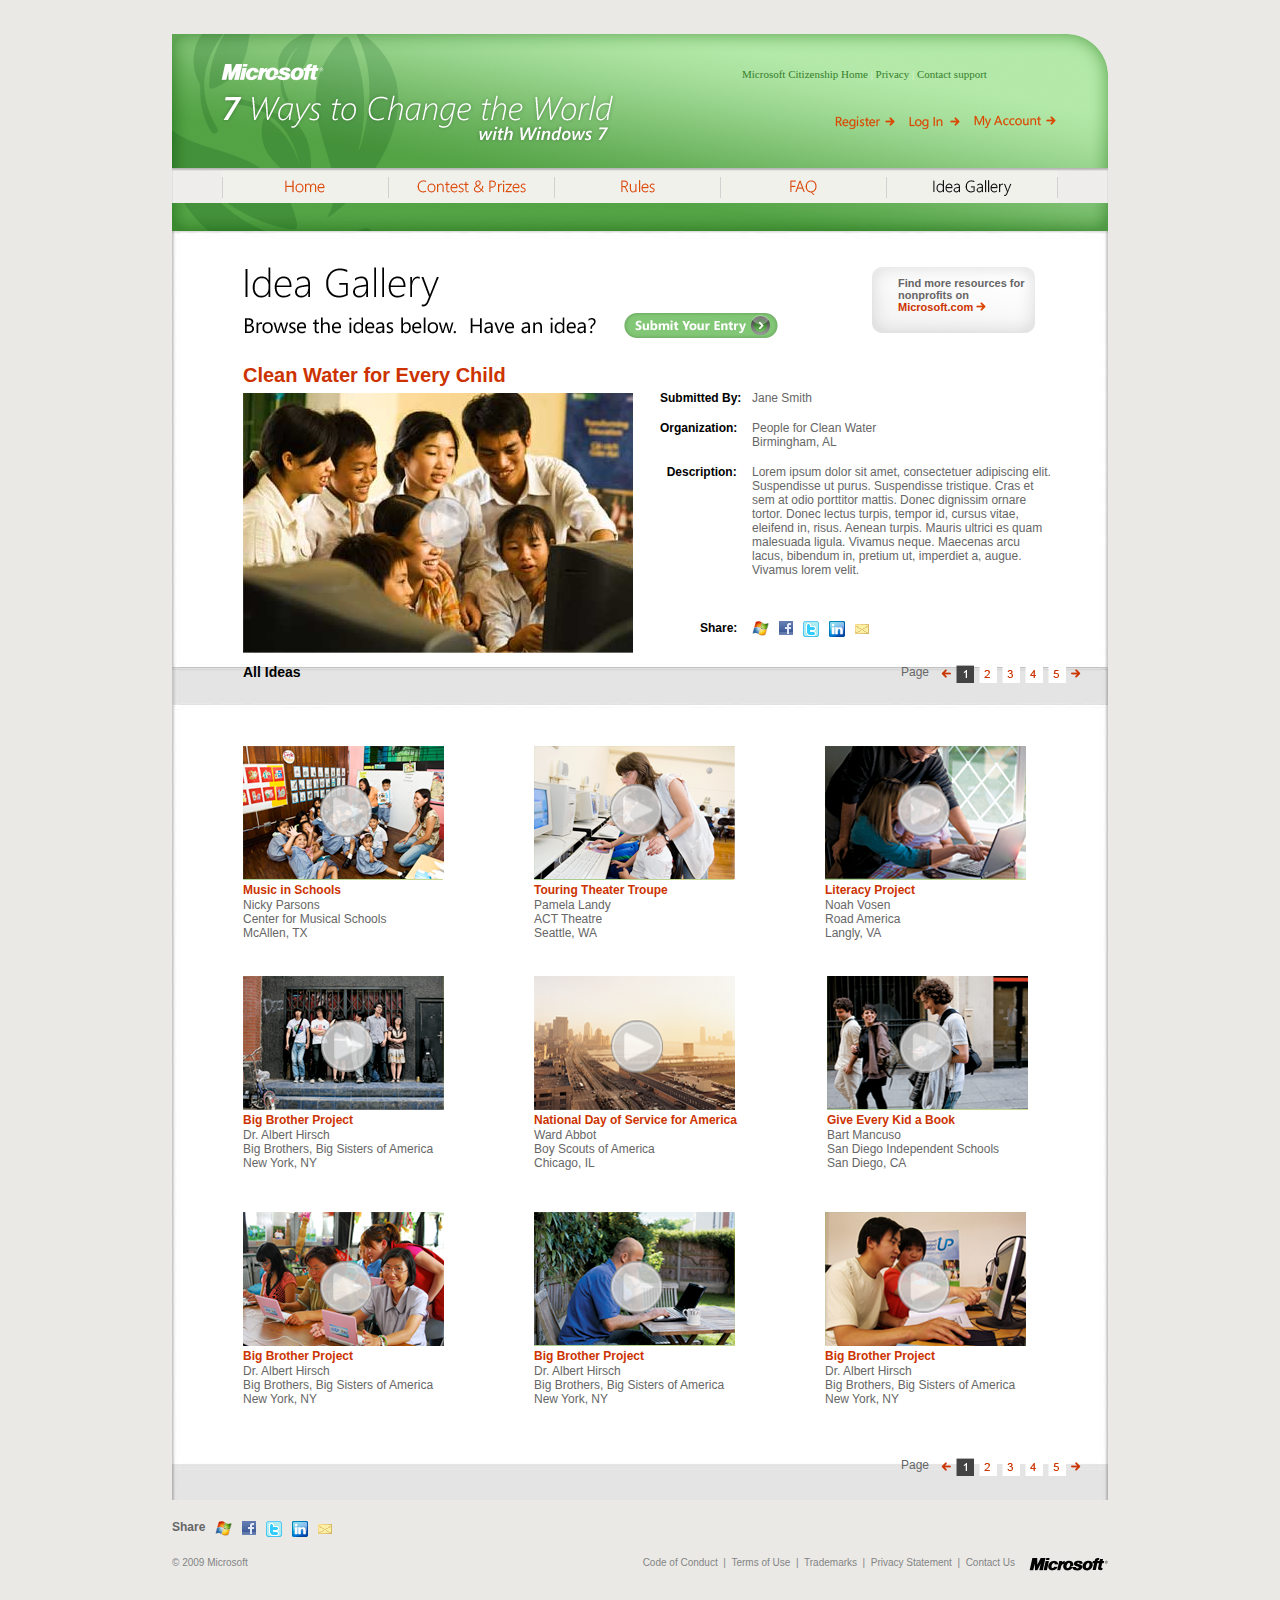
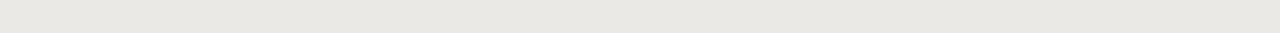
<file: idea/index.html>
﻿<!DOCTYPE html PUBLIC "-//W3C//DTD XHTML 1.0 Transitional//EN" "http://www.w3.org/TR/xhtml1/DTD/xhtml1-transitional.dtd">

<html xmlns="http://www.w3.org/1999/xhtml">
<head>
<title>Windows 7 Ways Change the World - Home</title>
<link rel="stylesheet" href="../_ui/css/main.css" type="text/css" media="screen" />
<link rel="stylesheet" href="../_ui/css/forms.css" type="text/css" media="screen" />
<!--[if lte IE 6]><link href="../_ui/css/ie6.css" rel="stylesheet" type="text/css" media="all" /><![endif]-->
<!--[if lte IE 7]><link href="../_ui/css/ie7.css" rel="stylesheet" type="text/css" media="all" /><![endif]-->
<link rel="stylesheet" href="../_ui/css/sifr.css" type="text/css" media="screen" />
<link rel="stylesheet" href="../_ui/css/sIFR-print.css" type="text/css" media="print" />
<link rel="stylesheet" href="../_ui/css/sIFR-screen.css" type="text/css" media="screen" />
<!--<script type="text/javascript" src="../_ui/js/sifr.js"></script>
<script type="text/javascript" src="../_ui/js/sifr-config.js"></script>-->
<script type="text/javascript" src="../_ui/js/prototype.js"></script>
<script type="text/javascript" src="../_ui/js/main.js"></script>
</head>
<body>

    <form method="post" action="" id="aspnetForm">

    <div class="wrapper">
        
        <div class="header-six">
            <div class="header">
                
                <div id="ms-home">
                    <ul>
                        <li id="citizenship"><a href="">Microsoft Citizenship Home</a>  |</li>  
                        <li id="privacy"><a href="">Privacy</a>  |</li>  
                        <li id="support"><a href="">Contact support</a></li>
                    </ul>
                </div>
                
                <div class="clear"></div>
                
                <div id="registration">
                    <ul>
                        <li id="register"><a href="/windows_7/register/index.html"><span class="offscreen">Register</span></a></li>
                        <li id="login"><a href="/windows_7/log-in/index.html"><span class="offscreen">Log In</span></a></li>
                        <li id="myaccount"><a href="/windows_7/myaccount/index.html"><span class="offscreen">My Account</span></a></li>
                    </ul>
                </div>
                
            </div>
        </div>
        
        <div id="navigation-primary">
            
            <ul id="nav-list">
                <li id="left-perimeter"><a href=""><span class="offscreen">Placeholder</span></a></li>
                <li id="home"><a href="/windows_7/home/index.html"><span class="offscreen">Home</span></a></li>
                <li id="contest"><a href="/windows_7/contest-prizes/index.html"><span class="offscreen">Contest & Prizes</span></a></li>
                <li id="rules"><a href="/windows_7/rules/index.html"><span class="offscreen">Rules</span></a></li>
                <li id="faq"><a href="/windows_7/faq/index.html"><span class="offscreen">FAQ</span></a></li>
                <li id="idea"><a href="/windows_7/idea/index.html" class="nav-on"><span class="offscreen">Idea Gallery</span></a></li>
                <li id="right-perimeter"><a href=""><span class="offscreen">Placeholder</span></a></li>
            </ul>
            
        </div>
        
        <div class="green-divider"></div>
        
        <div class="clear"></div>
        
        <div class="gallery-background">
            
            <div class="white-space">
                <img src="../_ui/img/holder.gif" alt="White space" />
            </div>
            
            <div class="clear"></div>
            
            <div id="gallery-wrapper">
            
                <div id="gallery-one">
                
                    <div id="gallery-title" class="left"></div>
                    
                    <div class="left">
                        
                        <ul>
                        
                            <li id="submit-your-entry">
                                <a href="/windows_7/submit/index.html"><span class="offscreen">Submit Your Entry</span></a>
                            </li>
                        
                        </ul>
                         
                    </div>
                    
                    <div class="right six-right">
                        
                        <ul>
                            
                            <li id="nonprofits">
                                
                                <div class="find">
                                    
                                    <div>
                                        Find more resources for nonprofits on <a href="http://www.microsoft.com/ngo">Microsoft.com</a> <img src="../_ui/img/right-arrow.gif" alt="Find more resources for nonprofits" />
                                    </div>
                                    
                                </div>
                        
                            </li>
                            
                        </ul>
                        
                    </div>
                
                </div>
                
                <div class="clear"></div>
                
                <div id="gallery-two">
                
                    <div class="left">
                    
                        <p class="sub-title">Clean Water for Every Child</p>
                        
                        <ul>
                        
                            <li id="gallery-video-placeholder"></li>
                        
                        </ul>
                    
                    </div>
                    
                    <div class="left">
                    
                        
                        <fieldset class="submitted">
                        
                            <ol>
                            
                                <li>
                                
                                    <label class="bold">Submitted By:</label>
                                    <label class="para">Jane Smith</label>
                                    
                                </li>
                                
                                <li>
                                
                                    <label class="bold">Organization:</label>
                                    <label class="para">People for Clean Water<br />Birmingham, AL</label>
                                    
                                </li>
                                
                                <li>
                                
                                    <label class="bold">&nbsp;&nbsp;Description:</label>
                                    <label class="para">Lorem ipsum dolor sit amet, consectetuer adipiscing elit. Suspendisse ut purus. Suspendisse tristique. Cras et sem at odio porttitor mattis. Donec dignissim ornare tortor. Donec lectus turpis, tempor id, cursus vitae, eleifend in, risus. Aenean turpis. Mauris ultrici es quam malesuada ligula. Vivamus neque. Maecenas arcu lacus, bibendum in, pretium ut, imperdiet a, augue. Vivamus lorem velit. </label>
                                    
                                </li>
                                
                                <li class="lg-margin">
                                
                                    <label class="bold">&nbsp;&nbsp;&nbsp;&nbsp;&nbsp;&nbsp;&nbsp;&nbsp;&nbsp;&nbsp;&nbsp;&nbsp;Share:</label>
                                    <label class="para">
                                    
                                        <a class="logo-microsoft" title="Micrfosoft" href="" target="_blank">
			                                <img src="../_ui/img/logo-microsoft.png" alt="Microsoft" />
		                                </a>
		    
		                                <a class="logo-facebook" title="Facebook" href="" target="_blank">
			                                <img src="../_ui/img/logo-facebook.png" alt="Facebook" />
		                                </a>
                            		    
		                                <a class="logo-twitter" title="Twitter" href="" target="_blank">
			                                <img src="../_ui/img/logo-twitter.png" alt="Twitter" />
		                                </a>
                            		    
		                                <a class="logo-linkedin" title="LinkedIn" href="" target="_blank">
			                                <img src="../_ui/img/logo-linkedin.png" alt="Linked In" />
		                                </a>
                            		    
		                                <a class="logo-email" title="Email" href="" target="_blank">
			                                <img src="../_ui/img/logo-email.png" alt="E Mail" />
		                                </a>
                                    
                                    </label>
                                    
                                </li>
                            
                            </ol>
                        
                        </fieldset>
                    
                    </div>
                
                </div>
                
                <div class="clear topsix-margin"></div>
                
                <div class="gallery-navigation-one">
                
                    <div class="left">
                    
                        <p class="ideas">All Ideas</p>
                    
                    </div>
                    
                    <div class="left margin">
                    
                        <ul>
                        
                            <li class="page">
                                Page
                            </li>
                            
                            <li class="previous">
                                <a href=""><span class="offscreen">Previous</span></a>
                            </li>
                            
                            <li class="paging-one">
                                <a href="" class="paging-on"><span class="offscreen">Page one</span></a>
                            </li>
                            
                            <li class="paging-two">
                                <a href=""><span class="offscreen">Page two</span></a>
                            </li>
                            
                            <li class="paging-three">
                                <a href=""><span class="offscreen">Page three</span></a>
                            </li>
                            
                            <li class="paging-four">
                                <a href=""><span class="offscreen">Page four</span></a>
                            </li>
                            
                            <li class="paging-five">
                                <a href=""><span class="offscreen">Page five</span></a>
                            </li>
                            
                            <li class="next">
                                <a href=""><span class="offscreen">Next</span></a>
                            </li>
                        
                        </ul>
                    
                    </div>
                
                    
                
                </div>
                
                <div class="clear"></div>
                
                <div class="gallery-three">
                
                    <div class="left">
                    
                        <ul>
                            
                            <li class="thumb-one"></li>
                        </ul>
                        
                        <p class="title-one">Music in Schools</p>
                        <p>Nicky Parsons</p>
                        <p>Center for Musical Schools</p>
                        <p>McAllen, TX</p>
                    
                    </div>
                    
                    <div class="left left-margin">
                    
                        <ul>
                            
                            <li class="thumb-two"></li>
                        </ul>
                        
                        <p class="title-one">Touring Theater Troupe</p>
                        <p>Pamela Landy</p>
                        <p>ACT Theatre</p>
                        <p>Seattle, WA</p>
                    
                    </div>
                    
                    <div class="left left-margin">
                    
                        <ul>
                            
                            <li class="thumb-three"></li>
                        </ul>
                        
                        <p class="title-one">Literacy Project</p>
                        <p>Noah Vosen</p>
                        <p>Road America</p>
                        <p>Langly, VA</p>
                    
                    </div>
                
                </div>
                
                <div class="clear"></div>
                
                <div class="gallery-four">
                
                    <div class="left">
                    
                        <ul>
                            
                            <li class="thumb-four"></li>
                        </ul>
                        
                        <p class="title-one">Big Brother Project</p>
                        <p>Dr. Albert Hirsch</p>
                        <p>Big Brothers, Big Sisters of America</p>
                        <p>New York, NY</p>
                    
                    </div>
                    
                    <div class="left left-margin">
                    
                        <ul>
                            
                            <li class="thumb-five"></li>
                        </ul>
                        
                        <p class="title-one">National Day of Service for America</p>
                        <p>Ward Abbot</p>
                        <p>Boy Scouts of America</p>
                        <p>Chicago, IL</p>
                    
                    </div>
                    
                    <div class="left left-margin">
                    
                        <ul>
                            
                            <li class="thumb-six"></li>
                        </ul>
                        
                        <p class="title-one">Give Every Kid a Book</p>
                        <p>Bart Mancuso</p>
                        <p>San Diego Independent Schools</p>
                        <p>San Diego, CA</p>
                    
                    </div>
                
                </div>
                
                <div class="clear"></div>
                
                <div class="gallery-five">
                
                    <div class="left">
                    
                        <ul>
                            
                            <li class="thumb-seven"></li>
                        </ul>
                        
                        <p class="title-one">Big Brother Project</p>
                        <p>Dr. Albert Hirsch</p>
                        <p>Big Brothers, Big Sisters of America</p>
                        <p>New York, NY</p>
                    
                    </div>
                    
                    <div class="left left-margin">
                    
                        <ul>
                            
                            <li class="thumb-eight"></li>
                        </ul>
                        
                        <p class="title-one">Big Brother Project</p>
                        <p>Dr. Albert Hirsch</p>
                        <p>Big Brothers, Big Sisters of America</p>
                        <p>New York, NY</p>
                    
                    </div>
                    
                    <div class="left left-margin">
                    
                        <ul>
                            
                            <li class="thumb-nine"></li>
                        </ul>
                        
                        <p class="title-one">Big Brother Project</p>
                        <p>Dr. Albert Hirsch</p>
                        <p>Big Brothers, Big Sisters of America</p>
                        <p>New York, NY</p>
                    
                    </div>
                
                </div>
                
                <div class="clear six-margin"></div>
                
                <div class="gallery-navigation-one top-margin">
                
                    <div class="left">
                    
                        <p class="ideas">
                            &nbsp;&nbsp;&nbsp;&nbsp;&nbsp;
                            &nbsp;&nbsp;&nbsp;&nbsp;&nbsp;
                        </p>
                    
                    </div>
                    
                    <div class="left margin">
                    
                        <ul>
                        
                            <li class="page">
                                Page
                            </li>
                            
                            <li class="previous">
                                <a href=""><span class="offscreen">Previous</span></a>
                            </li>
                            
                            <li class="paging-one">
                                <a href="" class="paging-on"><span class="offscreen">Page one</span></a>
                            </li>
                            
                            <li class="paging-two">
                                <a href=""><span class="offscreen">Page two</span></a>
                            </li>
                            
                            <li class="paging-three">
                                <a href=""><span class="offscreen">Page three</span></a>
                            </li>
                            
                            <li class="paging-four">
                                <a href=""><span class="offscreen">Page four</span></a>
                            </li>
                            
                            <li class="paging-five">
                                <a href=""><span class="offscreen">Page five</span></a>
                            </li>
                            
                            <li class="next">
                                <a href=""><span class="offscreen">Next</span></a>
                            </li>
                        
                        </ul>
                    
                    </div>
                
                    
                
                </div>
                
                
                 
            
            </div>
            
            
        </div>
        
        <div class="clear"></div>
        
        <div id="footer" class="idea-footer">
        
            <p id="share">Share</p>
            
            <a id="logo-microsoft" title="Micrfosoft" href="" target="_blank">
			    <img src="../_ui/img/logo-microsoft.png" alt="Microsoft" />
		    </a>
		    
		    <a id="logo-facebook" title="Facebook" href="" target="_blank">
			    <img src="../_ui/img/logo-facebook.png" alt="Facebook" />
		    </a>
		    
		    <a id="logo-twitter" title="Twitter" href="" target="_blank">
			    <img src="../_ui/img/logo-twitter.png" alt="Twitter" />
		    </a>
		    
		    <a id="logo-linkedin" title="LinkedIn" href="" target="_blank">
			    <img src="../_ui/img/logo-linkedin.png" alt="Linked In" />
		    </a>
		    
		    <a id="logo-email" title="Email" href="" target="_blank">
			    <img src="../_ui/img/logo-email.png" alt="E Mail" />
		    </a>
		    
		    <div id="footer_text">
		        <ul>
    		    
		             <li id="copywrite">&copy; 2009 Microsoft</li>
		            
		            <li id="ms"><a href=""><span class="offscreen">Microsoft Logo</span></a></li>
		            
		            <li id="contactus"><a href="">Contact Us</a>&nbsp;&nbsp;&nbsp;&nbsp;&nbsp;</li>
		            
		            <li id="privacy-statement"><a href="">Privacy Statement</a>&nbsp;&nbsp;|&nbsp;&nbsp;</li>
		            
		            <li id="trademarks"><a href="">Trademarks</a>&nbsp;&nbsp;|&nbsp;&nbsp;</li>
		            
		            <li id="terms"><a href="">Terms of Use</a>&nbsp;&nbsp;|&nbsp;&nbsp;</li>
		            
		            <li id="conduct"><a href="">Code of Conduct</a>&nbsp;&nbsp;|&nbsp;&nbsp;</li> 
    		    
		        </ul>        
            </div>    
            
        </div>
        
        <div class="clear"></div>
        
        <div id="gray-space">
            
        </div>
        
    </div>
    
    </form>

</body>
</html>
</file>
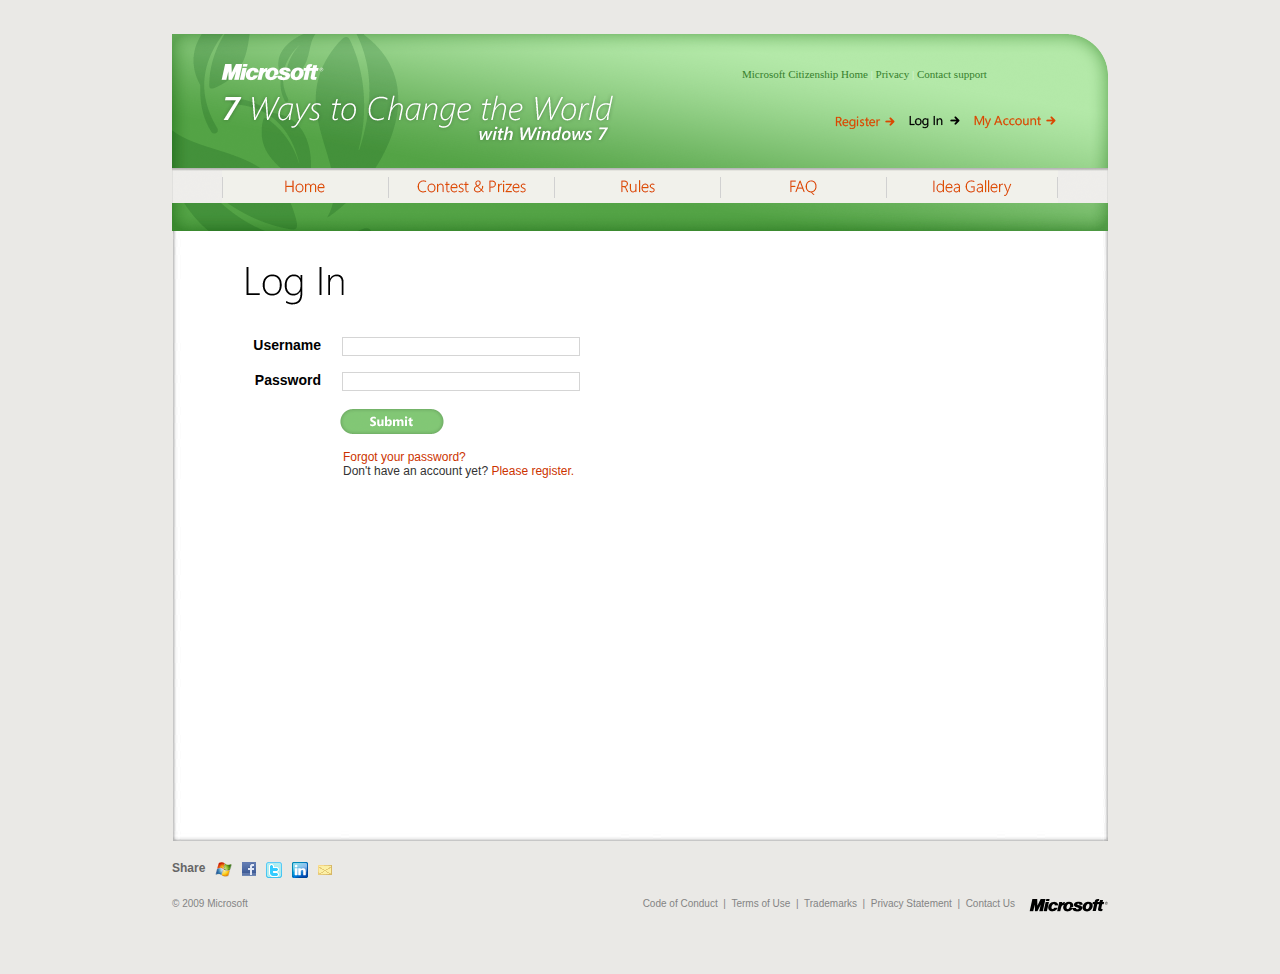
<file: log-in/index.html>
﻿<!DOCTYPE html PUBLIC "-//W3C//DTD XHTML 1.0 Transitional//EN" "http://www.w3.org/TR/xhtml1/DTD/xhtml1-transitional.dtd">

<html xmlns="http://www.w3.org/1999/xhtml">
<head>
<title>Windows 7 Ways Change the World - Home</title>
<link rel="stylesheet" href="../_ui/css/main.css" type="text/css" media="screen" />
<link rel="stylesheet" href="../_ui/css/forms.css" type="text/css" media="screen" />
<!--[if lte IE 6]><link href="../_ui/css/ie6.css" rel="stylesheet" type="text/css" media="all" /><![endif]-->
<!--[if lte IE 7]><link href="../_ui/css/ie7.css" rel="stylesheet" type="text/css" media="all" /><![endif]-->
<link rel="stylesheet" href="../_ui/css/sifr.css" type="text/css" media="screen" />
<link rel="stylesheet" href="../_ui/css/sIFR-print.css" type="text/css" media="print" />
<link rel="stylesheet" href="../_ui/css/sIFR-screen.css" type="text/css" media="screen" />
<!--<script type="text/javascript" src="../_ui/js/sifr.js"></script>
<script type="text/javascript" src="../_ui/js/sifr-config.js"></script>-->
<script type="text/javascript" src="../_ui/js/prototype.js"></script>
<script type="text/javascript" src="../_ui/js/main.js"></script>
</head>
<body>

    <form method="post" action="" id="aspnetForm">

    <div class="wrapper">
        
        <div class="header-six">
            <div class="header">
                
                <div id="ms-home">
                    <ul>
                        <li id="citizenship"><a href="">Microsoft Citizenship Home</a>  |</li>  
                        <li id="privacy"><a href="">Privacy</a>  |</li>  
                        <li id="support"><a href="">Contact support</a></li>
                    </ul>
                </div>
                
                <div class="clear"></div>
                
                <div id="registration">
                    <ul>
                        <li id="register"><a href="/windows_7/register/index.html"><span class="offscreen">Register</span></a></li>
                        <li id="login"><a href="/windows_7/log-in/index.html" class="on"><span class="offscreen">Log In</span></a></li>
                        <li id="myaccount"><a href="/windows_7/myaccount/index.html"><span class="offscreen">My Account</span></a></li>
                    </ul>
                </div>
                
            </div>
        </div>
        
        <div id="navigation-primary">
            
            <ul id="nav-list">
                <li id="left-perimeter"><a href=""><span class="offscreen">Placeholder</span></a></li>
                <li id="home"><a href="/windows_7/home/index.html"><span class="offscreen">Home</span></a></li>
                <li id="contest"><a href="/windows_7/contest-prizes/index.html"><span class="offscreen">Contest & Prizes</span></a></li>
                <li id="rules"><a href="/windows_7/rules/index.html"><span class="offscreen">Rules</span></a></li>
                <li id="faq"><a href="/windows_7/faq/index.html"><span class="offscreen">FAQ</span></a></li>
                <li id="idea"><a href="/windows_7/idea/index.html"><span class="offscreen">Idea Gallery</span></a></li>
                <li id="right-perimeter"><a href=""><span class="offscreen">Placeholder</span></a></li>
            </ul>
            
        </div>
        
        <div class="green-divider"></div>
        
        <div class="clear"></div>
        
        <div class="content-background">
            
            <div class="white-space">
                <img src="../_ui/img/holder.gif" alt="White space" />
            </div>
            
            <div class="clear"></div>
            
            <div id="log-in-wrapper">
            
                <div id="log-in-title"></div>
                
                 <fieldset class="form" id="fieldset-login">
                 
                    <ol>
                    
                        <li class="required">
                            <label>Username</label>
                            <input name="" type="text" maxlength="100" id="username" />
                        </li>
                        
                        <li class="required">
                            <label>Password</label>
                            <input name="" type="password" maxlength="100" id="passsword" />
                        </li>
                        <li class="button-zone">
                            <span class="submit">
                                <input type="image" src="../_ui/img/buttons/submit-btn.gif" name="Submit" id="submit-form" />
                            </span>
                        </li>
                        <li>
                            <label>&nbsp;&nbsp;&nbsp;</label>
                            <table>
                                <tr>
                                    <td>
                                        <span class="label"><a href="">Forgot your password?</a></span><br />
                                        <span class="label">Don't have an account yet? <a href="/windows_7/register/index.html">Please register.</a></span>
                                    </td>
                                </tr>
                            </table>
                        </li>
                        
                    </ol>
                 
                 </fieldset>
            
            </div>
            
            
        </div>
        
        <div class="clear"></div>
        
        <div id="footer">
        
            <p id="share">Share</p>
            
            <a id="logo-microsoft" title="Micrfosoft" href="" target="_blank">
			    <img src="../_ui/img/logo-microsoft.png" alt="Microsoft" />
		    </a>
		    
		    <a id="logo-facebook" title="Facebook" href="" target="_blank">
			    <img src="../_ui/img/logo-facebook.png" alt="Facebook" />
		    </a>
		    
		    <a id="logo-twitter" title="Twitter" href="" target="_blank">
			    <img src="../_ui/img/logo-twitter.png" alt="Twitter" />
		    </a>
		    
		    <a id="logo-linkedin" title="LinkedIn" href="" target="_blank">
			    <img src="../_ui/img/logo-linkedin.png" alt="Linked In" />
		    </a>
		    
		    <a id="logo-email" title="Email" href="" target="_blank">
			    <img src="../_ui/img/logo-email.png" alt="E Mail" />
		    </a>
		    
		    <div id="footer_text">
		        <ul>
    		    
		             <li id="copywrite">&copy; 2009 Microsoft</li>
		            
		            <li id="ms"><a href=""><span class="offscreen">Microsoft Logo</span></a></li>
		            
		            <li id="contactus"><a href="">Contact Us</a>&nbsp;&nbsp;&nbsp;&nbsp;&nbsp;</li>
		            
		            <li id="privacy-statement"><a href="">Privacy Statement</a>&nbsp;&nbsp;|&nbsp;&nbsp;</li>
		            
		            <li id="trademarks"><a href="">Trademarks</a>&nbsp;&nbsp;|&nbsp;&nbsp;</li>
		            
		            <li id="terms"><a href="">Terms of Use</a>&nbsp;&nbsp;|&nbsp;&nbsp;</li>
		            
		            <li id="conduct"><a href="">Code of Conduct</a>&nbsp;&nbsp;|&nbsp;&nbsp;</li> 
    		    
		        </ul>        
            </div>    
            
        </div>
        
        <div class="clear"></div>
        
        <div id="gray-space">
            
        </div>
        
    </div>
    
    </form>

</body>
</html>
</file>
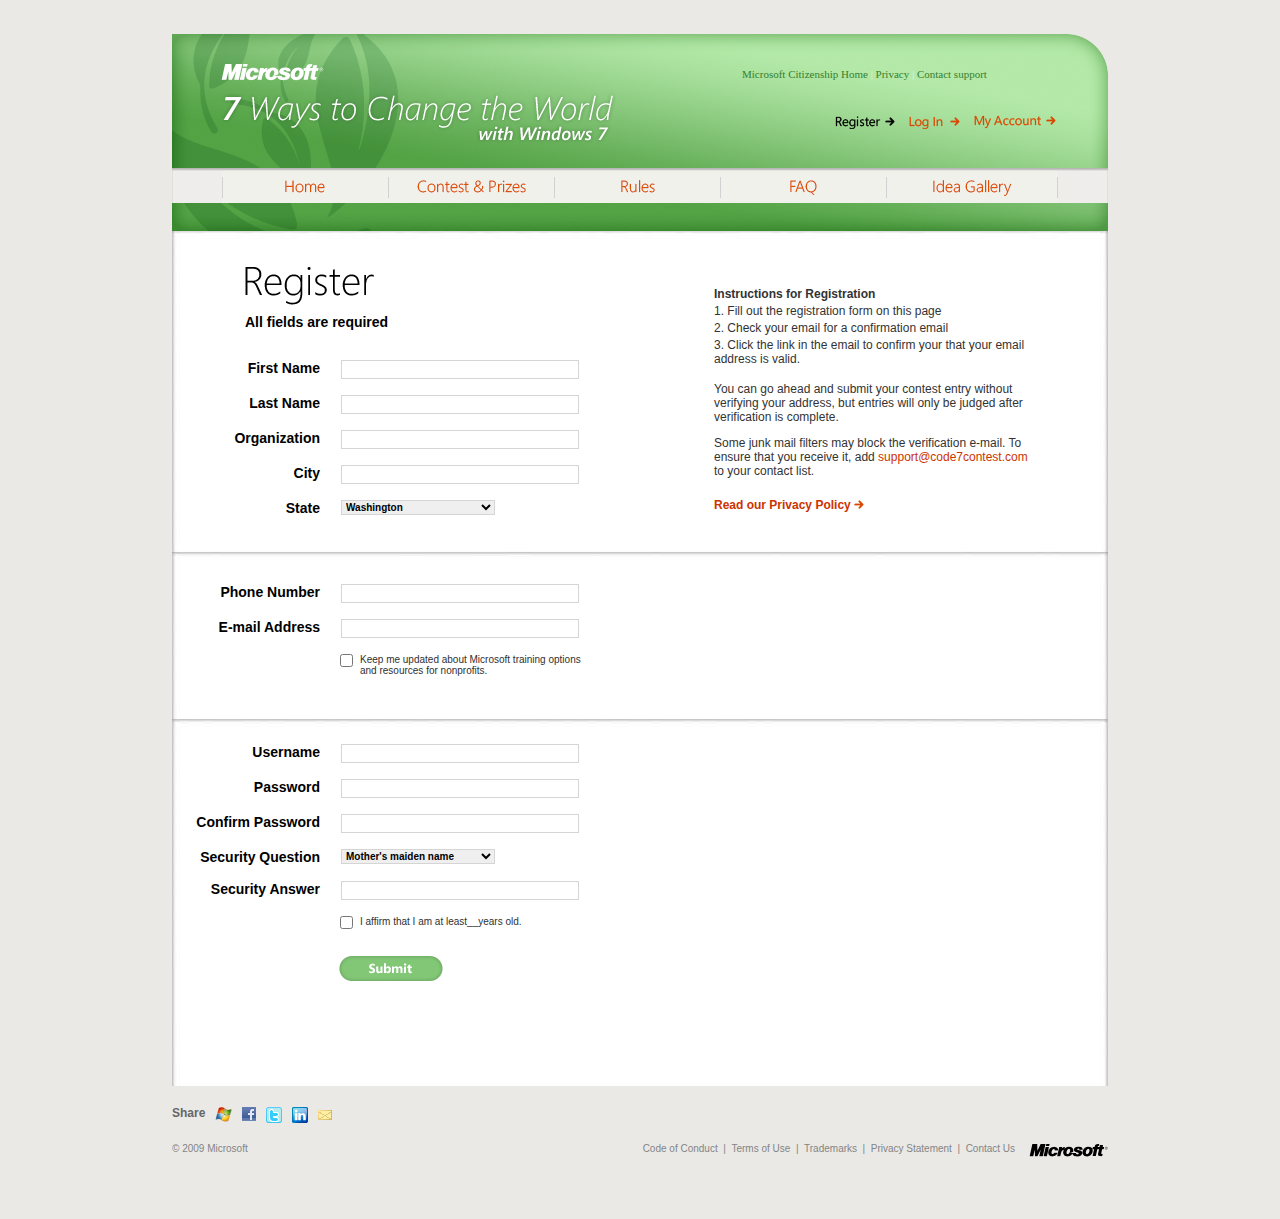
<file: register/index.html>
﻿<!DOCTYPE html PUBLIC "-//W3C//DTD XHTML 1.0 Transitional//EN" "http://www.w3.org/TR/xhtml1/DTD/xhtml1-transitional.dtd">

<html xmlns="http://www.w3.org/1999/xhtml">
<head>
<title>Windows 7 Ways Change the World - Home</title>
<link rel="stylesheet" href="../_ui/css/main.css" type="text/css" media="screen" />
<link rel="stylesheet" href="../_ui/css/forms.css" type="text/css" media="screen" />
<!--[if lte IE 6]><link href="../_ui/css/ie6.css" rel="stylesheet" type="text/css" media="all" /><![endif]-->
<!--[if lte IE 7]><link href="../_ui/css/ie7.css" rel="stylesheet" type="text/css" media="all" /><![endif]-->
<link rel="stylesheet" href="../_ui/css/sifr.css" type="text/css" media="screen" />
<link rel="stylesheet" href="../_ui/css/sIFR-print.css" type="text/css" media="print" />
<link rel="stylesheet" href="../_ui/css/sIFR-screen.css" type="text/css" media="screen" />
<!--<script type="text/javascript" src="../_ui/js/sifr.js"></script>
<script type="text/javascript" src="../_ui/js/sifr-config.js"></script>-->
<script type="text/javascript" src="../_ui/js/prototype.js"></script>
<script type="text/javascript" src="../_ui/js/main.js"></script>
</head>
<body>

    <form method="post" action="" id="aspnetForm">

    <div class="wrapper">
        
        <div class="header-six">
            <div class="header">
                
                <div id="ms-home">
                    <ul>
                        <li id="citizenship"><a href="">Microsoft Citizenship Home</a>  |</li>  
                        <li id="privacy"><a href="">Privacy</a>  |</li>  
                        <li id="support"><a href="">Contact support</a></li>
                    </ul>
                </div>
                
                <div class="clear"></div>
                
                <div id="registration">
                    <ul>
                        <li id="register"><a href="/windows_7/register/index.html" class="on"><span class="offscreen">Register</span></a></li>
                        <li id="login"><a href="/windows_7/log-in/index.html"><span class="offscreen">Log In</span></a></li>
                        <li id="myaccount"><a href="/windows_7/myaccount/index.html"><span class="offscreen">My Account</span></a></li>
                    </ul>
                </div>
                
            </div>
        </div>
        
        <div id="navigation-primary">
            
            <ul id="nav-list">
                <li id="left-perimeter"><a href=""><span class="offscreen">Placeholder</span></a></li>
                <li id="home"><a href="/windows_7/home/index.html"><span class="offscreen">Home</span></a></li>
                <li id="contest"><a href="/windows_7/contest-prizes/index.html"><span class="offscreen">Contest & Prizes</span></a></li>
                <li id="rules"><a href="/windows_7/rules/index.html"><span class="offscreen">Rules</span></a></li>
                <li id="faq"><a href="/windows_7/faq/index.html"><span class="offscreen">FAQ</span></a></li>
                <li id="idea"><a href="/windows_7/idea/index.html"><span class="offscreen">Idea Gallery</span></a></li>
                <li id="right-perimeter"><a href=""><span class="offscreen">Placeholder</span></a></li>
            </ul>
            
        </div>
        
        <div class="green-divider"></div>
        
        <div class="clear"></div>
        
        <div id="registration-background">
            
            <div class="white-space">
                <img src="../_ui/img/holder.gif" alt="White space" />
            </div>
            
            <div class="clear"></div>
            
            <div id="register-row-one">
            
                <div id="register-left-cell">
                
                    <div id="register-title"></div>
                    <p id="sub-title">All fields are required</p>
                    
                    <fieldset class="form" id="fieldset-one">
                        
                        <ol>
                            <li class="required">
                                <label>First Name</label>
                                <input name="" type="text" maxlength="100" id="first-name" />
                            </li>
                            <li class="required">
                                <label>Last Name</label>
                                <input name="" type="text" maxlength="100" id="last-name" />
                            </li>
                            <li class="required">
                                <label>Organization</label>
                                <input name="" type="text" maxlength="100" id="organiation" />
                            </li>
                            <li class="required">
                                <label>City</label>
                                <input name="" type="text" maxlength="100" id="city" />
                            </li>
                            <li class="required">
                                <label>State</label>
                                <select name="" id="state">
                                    <option value="Washington">Washington</option>
                                </select>
                                    
                            </li>
                        </ol>
                        
                    </fieldset>
                    
                    <div class="height"></div>
                    
                    <fieldset class="form" id="fieldset-two">
                    
                        <ol>
                        
                            <li class="required">
                                <label>Phone Number</label>
                                <input name="" type="text" maxlength="100" id="phone-number" />
                            </li>
                            <li class="required">
                                <label>E-mail Address</label>
                                <input name="" type="text" maxlength="100" id="email-address" />
                            </li>
                            <li>
                                <label>&nbsp;&nbsp;&nbsp;</label>
                                <table>
                                    <tr>
                                        <td>
                                            <input type="checkbox" id="training" />
                                        </td>
                                        <td>
                                            <span class="label">Keep me updated about Microsoft training options and resources for nonprofits.</span>
                                        </td>
                                    </tr>
                                </table>
                            </li>
                            
                        </ol>
                    
                    </fieldset>
                    
                    <div class="height"></div>
                    
                    <fieldset class="form" id="fieldset-three">
                    
                        <ol>
                        
                            <li class="required">
                                <label>Username</label>
                                <input name="" type="text" maxlength="100" id="username" />
                            </li>
                            <li class="required">
                                <label>Password</label>
                                <input name="" type="password" maxlength="100" id="passsword" />
                            </li>
                            <li class="required">
                                <label>Confirm Password</label>
                                <input name="" type="password" maxlength="100" id="confirm-password" />
                            </li>
                            <li class="required">
                                <label>Security Question</label>
                                <select name="" id="security-question">
                                    <option value="name">Mother's maiden name</option>
                                
                                </select>
                            </li>
                            <li class="required">
                                <label>Security Answer</label>
                                <input name="" type="text" maxlength="100" id="security-answer" />
                            </li>
                            <li>
                                <label>&nbsp;&nbsp;&nbsp;</label>
                                <table>
                                    <tr>
                                        <td>
                                            <input type="checkbox" id="affirm" />
                                        </td>
                                        <td>
                                            <span class="label">I affirm that I am at least&#95;&#95;years old.</span>
                                        </td>
                                    </tr>
                                </table>
                            </li>
                            <li class="button-zone">
                                <span class="submit">
                                    <input type="image" src="../_ui/img/buttons/submit-btn.gif" name="Submit" id="submit-form" />
                                </span>
                            </li>
                        
                        </ol>
                    
                    </fieldset>
                    
                </div>
                
                <div id="register-right-cell">
                    
                    <ol>
                        <li class="title">
                            Instructions for Registration
                        </li>
                        <li class="numbered">
                            1. Fill out the registration form on this page
                        </li>
                        <li class="numbered">
                            2. Check your email for a confirmation email
                        </li>
                        <li class="last-numbered">
                            3. Click the link in the email to confirm your that your email address is valid.
                        </li>
                        <li class="para-one">
                            You can go ahead and submit your contest entry without verifying your address, but entries will only be judged after verification is complete. 
                        </li>
                        <li class="para-two">
                            Some junk mail filters may block the verification e-mail. To ensure that you receive it, add <a href="support@code7contest.com">support@code7contest.com</a> to your contact list. 
                        </li>
                        <li class="privacy">
                            <a href="">Read our Privacy Policy</a> <img src="../_ui/img/right-arrow.gif" alt=" Read our Privacy Policy" />
                        </li>
                    </ol>
                
                </div>
            
            </div>
            
        </div>
        
        <div class="clear"></div>
        
        <div id="footer" class="register-footer">
        
            <p id="share">Share</p>
            
            <a id="logo-microsoft" title="Micrfosoft" href="" target="_blank">
			    <img src="../_ui/img/logo-microsoft.png" alt="Microsoft" />
		    </a>
		    
		    <a id="logo-facebook" title="Facebook" href="" target="_blank">
			    <img src="../_ui/img/logo-facebook.png" alt="Facebook" />
		    </a>
		    
		    <a id="logo-twitter" title="Twitter" href="" target="_blank">
			    <img src="../_ui/img/logo-twitter.png" alt="Twitter" />
		    </a>
		    
		    <a id="logo-linkedin" title="LinkedIn" href="" target="_blank">
			    <img src="../_ui/img/logo-linkedin.png" alt="Linked In" />
		    </a>
		    
		    <a id="logo-email" title="Email" href="" target="_blank">
			    <img src="../_ui/img/logo-email.png" alt="E Mail" />
		    </a>
		    
		    <div id="footer_text">
		        <ul>
    		    
		             <li id="copywrite">&copy; 2009 Microsoft</li>
		            
		            <li id="ms"><a href=""><span class="offscreen">Microsoft Logo</span></a></li>
		            
		            <li id="contactus"><a href="">Contact Us</a>&nbsp;&nbsp;&nbsp;&nbsp;&nbsp;</li>
		            
		            <li id="privacy-statement"><a href="">Privacy Statement</a>&nbsp;&nbsp;|&nbsp;&nbsp;</li>
		            
		            <li id="trademarks"><a href="">Trademarks</a>&nbsp;&nbsp;|&nbsp;&nbsp;</li>
		            
		            <li id="terms"><a href="">Terms of Use</a>&nbsp;&nbsp;|&nbsp;&nbsp;</li>
		            
		            <li id="conduct"><a href="">Code of Conduct</a>&nbsp;&nbsp;|&nbsp;&nbsp;</li> 
    		    
		        </ul>        
            </div>    
            
        </div>
        
        <div class="clear"></div>
        
        <div id="gray-space">
            
        </div>
        
    </div>
    
    </form>

</body>
</html>
</file>
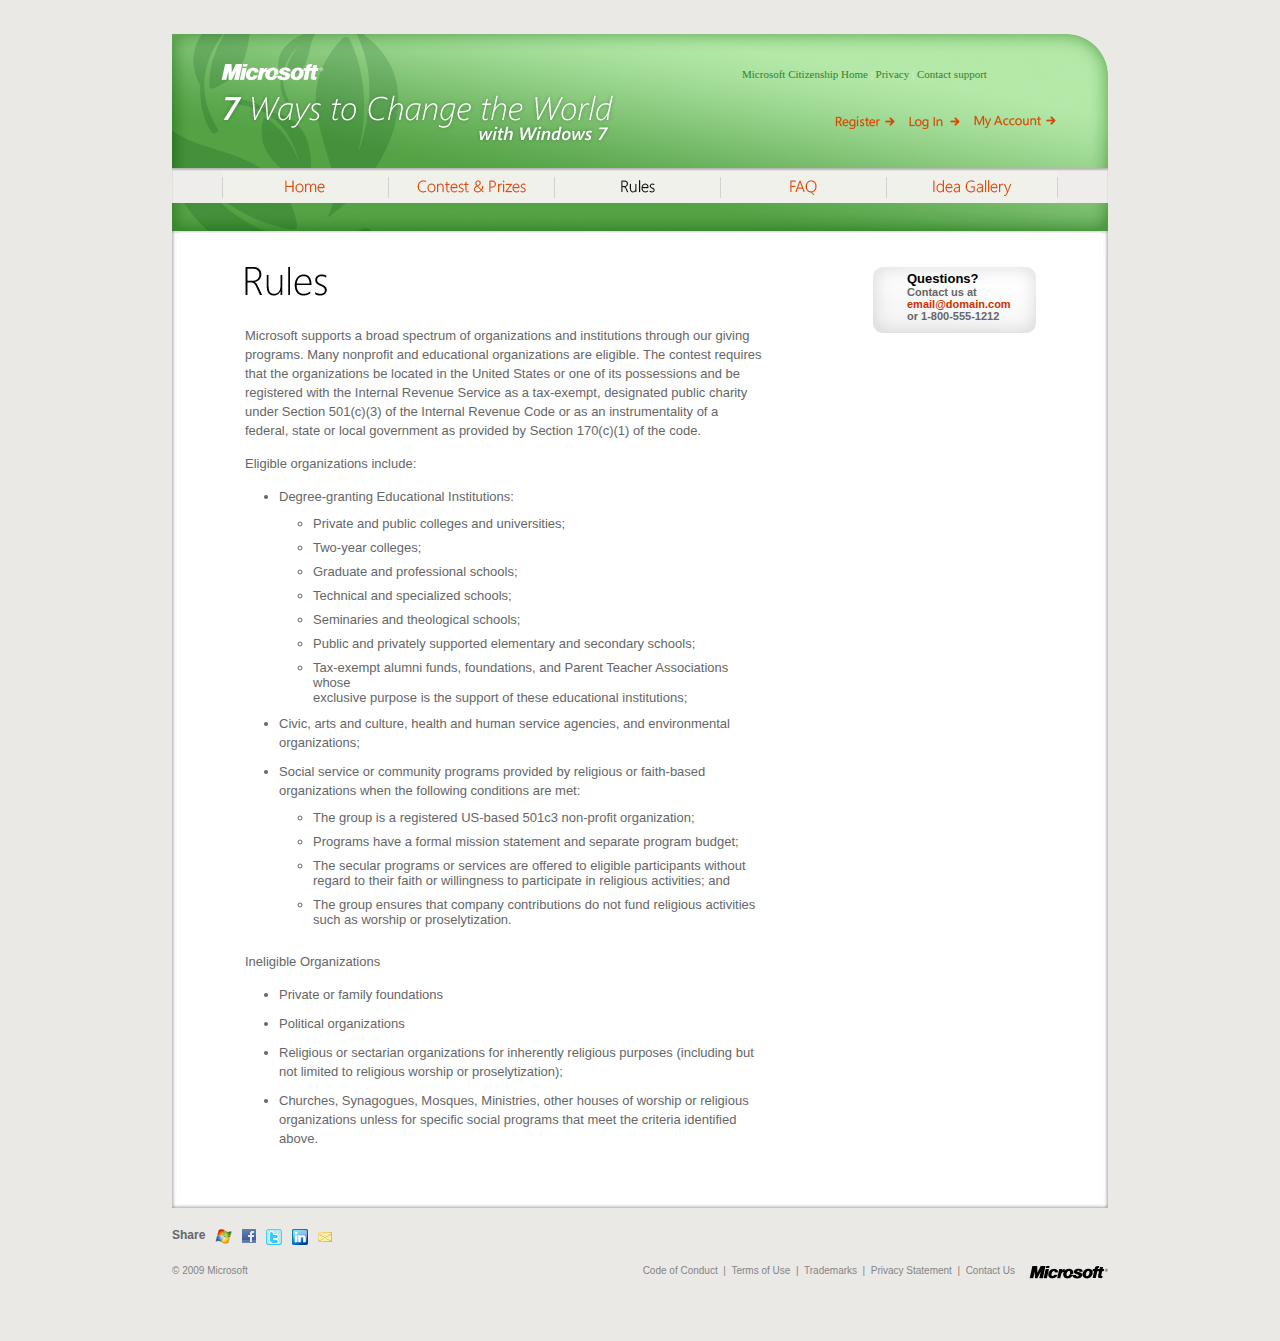
<file: rules/index.html>
﻿<!DOCTYPE html PUBLIC "-//W3C//DTD XHTML 1.0 Transitional//EN" "http://www.w3.org/TR/xhtml1/DTD/xhtml1-transitional.dtd">

<html xmlns="http://www.w3.org/1999/xhtml">
<head>
<title>Windows 7 Ways Change the World - Home</title>
<link rel="stylesheet" href="../_ui/css/main.css" type="text/css" media="screen" />
<link rel="stylesheet" href="../_ui/css/forms.css" type="text/css" media="screen" />
<!--[if lte IE 6]><link href="../_ui/css/ie6.css" rel="stylesheet" type="text/css" media="all" /><![endif]-->
<!--[if lte IE 7]><link href="../_ui/css/ie7.css" rel="stylesheet" type="text/css" media="all" /><![endif]-->
<link rel="stylesheet" href="../_ui/css/sifr.css" type="text/css" media="screen" />
<link rel="stylesheet" href="../_ui/css/sIFR-print.css" type="text/css" media="print" />
<link rel="stylesheet" href="../_ui/css/sIFR-screen.css" type="text/css" media="screen" />
<!--<script type="text/javascript" src="../_ui/js/sifr.js"></script>
<script type="text/javascript" src="../_ui/js/sifr-config.js"></script>-->
<script type="text/javascript" src="../_ui/js/prototype.js"></script>
<script type="text/javascript" src="../_ui/js/main.js"></script>
</head>
<body>

    <form method="post" action="" id="aspnetForm">

    <div class="wrapper">
        
        <div class="header-six">
            <div class="header">
                
                <div id="ms-home">
                    <ul>
                        <li id="citizenship"><a href="">Microsoft Citizenship Home</a>  |</li>  
                        <li id="privacy"><a href="">Privacy</a>  |</li>  
                        <li id="support"><a href="">Contact support</a></li>
                    </ul>
                </div>
                
                <div class="clear"></div>
                
                <div id="registration">
                    <ul>
                        <li id="register"><a href="/windows_7/register/index.html"><span class="offscreen">Register</span></a></li>
                        <li id="login"><a href="/windows_7/log-in/index.html"><span class="offscreen">Log In</span></a></li>
                        <li id="myaccount"><a href="/windows_7/myaccount/index.html"><span class="offscreen">My Account</span></a></li>
                    </ul>
                </div>
                
            </div>
        </div>
        
        <div id="navigation-primary">
            
            <ul id="nav-list">
                <li id="left-perimeter"><a href=""><span class="offscreen">Placeholder</span></a></li>
                <li id="home"><a href="/windows_7/home/index.html"><span class="offscreen">Home</span></a></li>
                <li id="contest"><a href="/windows_7/contest-prizes/index.html"><span class="offscreen">Contest & Prizes</span></a></li>
                <li id="rules"><a href="/windows_7/rules/index.html" class="nav-on"><span class="offscreen">Rules</span></a></li>
                <li id="faq"><a href="/windows_7/faq/index.html"><span class="offscreen">FAQ</span></a></li>
                <li id="idea"><a href="/windows_7/idea/index.html"><span class="offscreen">Idea Gallery</span></a></li>
                <li id="right-perimeter"><a href=""><span class="offscreen">Placeholder</span></a></li>
            </ul>
            
        </div>
        
        <div class="green-divider"></div>
        
        <div class="clear"></div>
        
        <div class="rules-background">
            
            <div class="white-space">
                <img src="../_ui/img/top-prize.jpg" alt="White space" />
            </div>
            
            <div class="clear"></div>
            
            <div id="rules-wrapper">
            
                <div id="rules-title"></div>
                
                <div class="rules-margins">
                
                    <p class="rules-para">Microsoft supports a broad spectrum of organizations and institutions through our giving programs.  Many nonprofit and educational organizations are eligible. The contest requires that the organizations be located in the United States or one of its possessions and be registered with the Internal Revenue Service as a tax-exempt, designated public charity under Section 501(c)(3) of the Internal Revenue Code or as an instrumentality of a federal, state or local government as provided by Section 170(c)(1) of the code.</p>
                    
                    <p class="rules-para">Eligible organizations include: </p>
                    
                    <ul class="parent-rules">
                        
                        <li class="parent-list">Degree-granting Educational Institutions:</li>
                        
                        <ul class="child-rules-one">
                        
                            <li class="child-list">Private and public colleges and universities;</li>
                            <li class="child-list">Two-year colleges;</li>
                            <li class="child-list">Graduate and professional schools;</li>
                            <li class="child-list">Technical and specialized schools;</li>
                            <li class="child-list">Seminaries and theological schools;</li>
                            <li class="child-list">Public and privately supported elementary and secondary schools;</li>
                            <li class="child-list">Tax-exempt alumni funds, foundations, and Parent Teacher Associations whose<br /> exclusive purpose is the support of these educational institutions;</li>
                        
                        </ul>
                        
                        <li class="parent-list">Civic, arts and culture, health and human service agencies, and environmental organizations;</li>
                        <li class="parent-list">Social service or community programs provided by religious or faith-based organizations when the following conditions are met:</li>
                        
                        <ul class="child-rules-one">
                        
                            <li class="child-list">The group is a registered US-based 501c3 non-profit organization;</li>
                            <li class="child-list">Programs have a formal mission statement and separate program budget;</li>
                            <li class="child-list">The secular programs or services are offered to eligible participants without regard to their faith or willingness to participate in religious activities; and</li>
                            <li class="child-list">The group ensures that company contributions do not fund religious activities such as worship or proselytization.</li>
                        
                        </ul>
                        
                        
                    </ul>
                    
                    <p class="rules-para top-small">Ineligible Organizations</p>
                    
                    <ul class="parent-rules">
                    
                        <li class="parent-list">Private or family foundations</li>
                        <li class="parent-list">Political organizations</li>
                        <li class="parent-list">Religious or sectarian organizations for inherently religious purposes (including but not limited to religious worship or proselytization);</li>
                        <li class="parent-list">Churches, Synagogues, Mosques, Ministries, other houses of worship or religious organizations unless for specific social programs that meet the criteria identified above.</li>
                    
                    </ul>
                
                </div>
                
                <div class="rules-right">
                
                    <ul>
                        <li id="nonprofits">
                            
                            <div class="rules-find">
                                <div>
                                    <strong id="questions">Questions?</strong><br />
                                    Contact us at<br />
                                    <a href="mailto:email@domain.com">email@domain.com</a><br />
                                    or 1-800-555-1212    
                                </div>
                            </div>
                        
                        </li>
                    </ul>
                
                </div>
                 
            
            </div>
            <div class="clear"></div>
            <div class="test-bottom"></div>
            
        </div>
        
        <div class="clear"></div>
        
        <div id="footer">
        
            <p id="share">Share</p>
            
            <a id="logo-microsoft" title="Micrfosoft" href="" target="_blank">
			    <img src="../_ui/img/logo-microsoft.png" alt="Microsoft" />
		    </a>
		    
		    <a id="logo-facebook" title="Facebook" href="" target="_blank">
			    <img src="../_ui/img/logo-facebook.png" alt="Facebook" />
		    </a>
		    
		    <a id="logo-twitter" title="Twitter" href="" target="_blank">
			    <img src="../_ui/img/logo-twitter.png" alt="Twitter" />
		    </a>
		    
		    <a id="logo-linkedin" title="LinkedIn" href="" target="_blank">
			    <img src="../_ui/img/logo-linkedin.png" alt="Linked In" />
		    </a>
		    
		    <a id="logo-email" title="Email" href="" target="_blank">
			    <img src="../_ui/img/logo-email.png" alt="E Mail" />
		    </a>
		    
		    <div id="footer_text">
		        <ul>
    		    
		             <li id="copywrite">&copy; 2009 Microsoft</li>
		            
		            <li id="ms"><a href=""><span class="offscreen">Microsoft Logo</span></a></li>
		            
		            <li id="contactus"><a href="">Contact Us</a>&nbsp;&nbsp;&nbsp;&nbsp;&nbsp;</li>
		            
		            <li id="privacy-statement"><a href="">Privacy Statement</a>&nbsp;&nbsp;|&nbsp;&nbsp;</li>
		            
		            <li id="trademarks"><a href="">Trademarks</a>&nbsp;&nbsp;|&nbsp;&nbsp;</li>
		            
		            <li id="terms"><a href="">Terms of Use</a>&nbsp;&nbsp;|&nbsp;&nbsp;</li>
		            
		            <li id="conduct"><a href="">Code of Conduct</a>&nbsp;&nbsp;|&nbsp;&nbsp;</li> 
    		    
		        </ul>        
            </div>    
            
        </div>
        
        <div class="clear"></div>
        
        <div id="gray-space">
            
        </div>
        
    </div>
    
    </form>

</body>
</html>
</file>
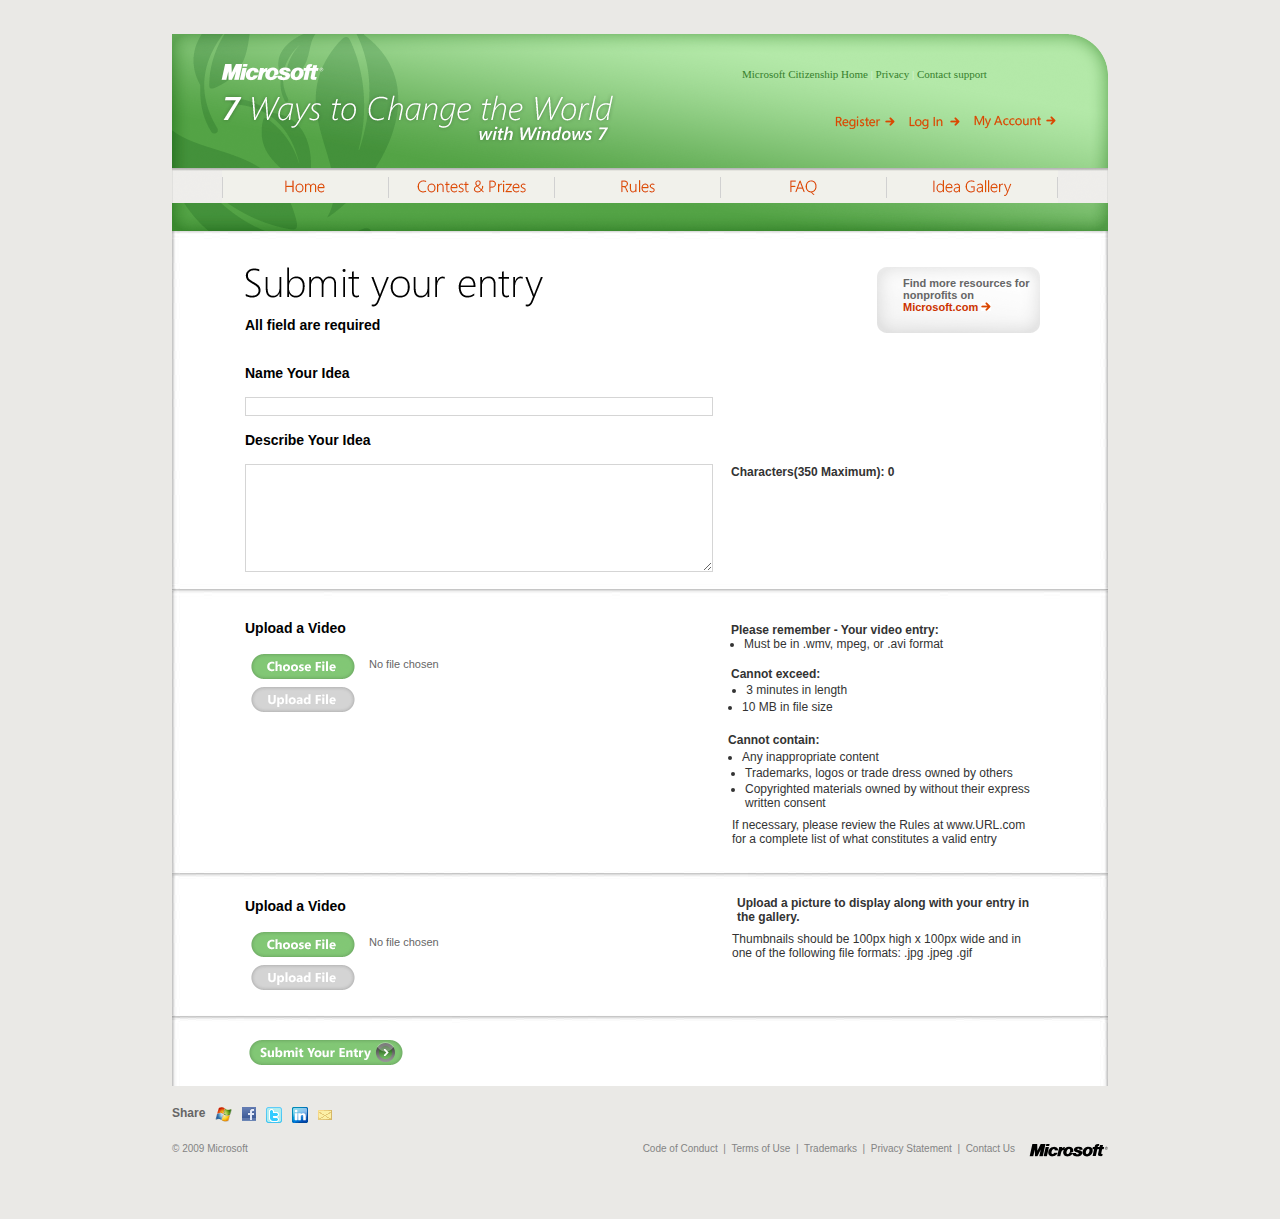
<file: submit/index.html>
﻿<!DOCTYPE html PUBLIC "-//W3C//DTD XHTML 1.0 Transitional//EN" "http://www.w3.org/TR/xhtml1/DTD/xhtml1-transitional.dtd">

<html xmlns="http://www.w3.org/1999/xhtml">
<head>
<title>Windows 7 Ways Change the World - Home</title>
<link rel="stylesheet" href="../_ui/css/main.css" type="text/css" media="screen" />
<link rel="stylesheet" href="../_ui/css/forms.css" type="text/css" media="screen" />
<!--[if lte IE 6]><link href="../_ui/css/ie6.css" rel="stylesheet" type="text/css" media="all" /><![endif]-->
<!--[if lte IE 7]><link href="../_ui/css/ie7.css" rel="stylesheet" type="text/css" media="all" /><![endif]-->
<link rel="stylesheet" href="../_ui/css/sifr.css" type="text/css" media="screen" />
<link rel="stylesheet" href="../_ui/css/sIFR-print.css" type="text/css" media="print" />
<link rel="stylesheet" href="../_ui/css/sIFR-screen.css" type="text/css" media="screen" />
<!--<script type="text/javascript" src="../_ui/js/sifr.js"></script>
<script type="text/javascript" src="../_ui/js/sifr-config.js"></script>-->
<script type="text/javascript" src="../_ui/js/prototype.js"></script>
<script type="text/javascript" src="../_ui/js/main.js"></script>
</head>
<body>

    <form method="post" action="" id="aspnetForm">

    <div class="wrapper">
        
        <div class="header-six">
            <div class="header">
                
                <div id="ms-home">
                    <ul>
                        <li id="citizenship"><a href="">Microsoft Citizenship Home</a>  |</li>  
                        <li id="privacy"><a href="">Privacy</a>  |</li>  
                        <li id="support"><a href="">Contact support</a></li>
                    </ul>
                </div>
                
                <div class="clear"></div>
                
                <div id="registration">
                    <ul>
                        <li id="register"><a href="/windows_7/register/index.html"><span class="offscreen">Register</span></a></li>
                        <li id="login"><a href="/windows_7/log-in/index.html"><span class="offscreen">Log In</span></a></li>
                        <li id="myaccount"><a href="/windows_7/myaccount/index.html"><span class="offscreen">My Account</span></a></li>
                    </ul>
                </div>
                
            </div>
        </div>
        
        <div id="navigation-primary">
            
            <ul id="nav-list">
                <li id="left-perimeter"><a href=""><span class="offscreen">Placeholder</span></a></li>
                <li id="home"><a href="/windows_7/home/index.html"><span class="offscreen">Home</span></a></li>
                <li id="contest"><a href="/windows_7/contest-prizes/index.html"><span class="offscreen">Contest & Prizes</span></a></li>
                <li id="rules"><a href="/windows_7/rules/index.html"><span class="offscreen">Rules</span></a></li>
                <li id="faq"><a href="/windows_7/faq/index.html"><span class="offscreen">FAQ</span></a></li>
                <li id="idea"><a href="/windows_7/idea/index.html"><span class="offscreen">Idea Gallery</span></a></li>
                <li id="right-perimeter"><a href=""><span class="offscreen">Placeholder</span></a></li>
            </ul>
            
        </div>
        
        <div class="green-divider"></div>
        
        <div class="clear"></div>
        
        <div id="submit-background">
            
            <div class="white-space">
                <img src="../_ui/img/holder.gif" alt="White space" />
            </div>
            
            <div class="clear"></div>
            
            <div id="page-content-container">
            
                <div id="left-side-forms">
                
                    <div>
                        
                        <ul>
                            
                            <li class="submit-title"></li>
                            
                            <li class="sub-title">All field are required</li>
                        
                        </ul>
                        
                    </div>
                    
                    <fieldset class="submit">
                     
                        <ol>
                        
                            <li class="required">
                                <label>Name Your Idea</label>
                            </li>
                            <li>
                                 <input name="" type="text" maxlength="200" id="name-your-idea" />
                            </li>
                            
                            <li class="required">
                                <label>Describe Your Idea</label>
                            </li>
                            <li>
                                 <textarea name="" rows="5" cols="10" id="describe-your-idea" ></textarea>
                            </li>
                        
                        </ol>
                     
                    </fieldset>
                    
                    <fieldset class="submit small-top-padding">
                    
                        <ol>
                        
                            <li class="required">
                                <label>Upload a Video</label>
                            </li>
                            
                            <li class="double-zone">
                                
                                <span class="choose">
                                    <input type="image" src="../_ui/img/buttons/choose-file-btn.gif" name="Choose" id="choose-video" />
                                </span>
                                
                                <div class="parent">
                                    <div class="no-file-chosen">No file chosen</div>
                                </div>
                                
                            </li>
                            
                            <li class="upload-zone">
                                
                                <span class="upload">
                                    <input type="image" src="../_ui/img/buttons/upload-file-btn.gif" name="Upload" id="upload-video" />
                                </span>
                                
                            </li>
                        
                        </ol>
                    
                    </fieldset>
                    
                    <fieldset class="submit" id="thumbnail-section">
                    
                        <ol>
                        
                            <li class="required">
                                <label>Upload a Video</label>
                            </li>
                            
                            <li class="double-zone">
                                
                                <span class="choose">
                                    <input type="image" src="../_ui/img/buttons/choose-file-btn.gif" name="Choose" id="choose-thumbnail" />
                                </span>
                                
                                <div class="parent">
                                    <div class="no-file-chosen">No file chosen</div>
                                </div>
                                
                            </li>
                            
                            <li class="upload-zone">
                                
                                <span class="upload">
                                    <input type="image" src="../_ui/img/buttons/upload-file-btn.gif" name="Upload" id="upload-thumbnail" />
                                </span>
                                
                            </li>
                        
                        </ol>
                    
                    </fieldset>
                    
                    <fieldset class="form">
                    
                        <ol>
                        
                            <li class="entry-zone top-minus">
                                <span class="entry">
                                    <input type="image" src="../_ui/img/buttons/submit-entry-btn.gif" name="Submit" id="submit-form" />
                                </span>
                            </li>
                        
                        </ol>
                    
                    </fieldset>
                
                </div>
                
                <div id="right-side-explaination" >
                
                    <ul>
                        <li id="nonprofits">
                        <div class="find">
                            <div>
                                Find more resources for nonprofits on <a href="">Microsoft.com</a> <img src="../_ui/img/right-arrow.gif" alt="Find more resources for nonprofits" />
                            </div>
                        </div>
                        
                        </li>
                    </ul>
                    
                    <ol id="top-list">
                    
                        <li class="char-title">Characters(350 Maximum): 0</li>
                    </ol>
                    
                    <ol>
                        
                        <li class="video-title-one">Please remember - Your video entry:</li>
                        <li class="list">Must be in .wmv, mpeg, or .avi format</li>
                    </ol>
                    
                    <ol>
                        
                        <li class="video-title-two">Cannot exceed:</li>
                        <li class="list-two">3 minutes in length</li>
                        <li class="list-three">10 MB in file size</li>
                    
                    </ol>
                    
                    <ol>
                    
                        <li class="video-title-three">Cannot contain:</li>
                        <li class="list-four">Any inappropriate content</li>
                        <li class="list-five">Trademarks, logos or trade dress owned by others</li>
                        <li class="list-six">Copyrighted materials owned by without their express written consent</li>
                        <li class="para">If necessary, please review the Rules at www.URL.com for a complete list of what constitutes a valid entry</li>
                        
                    </ol>
                    
                    <ol>
                    
                        <li class="thumb-title">Upload a picture to display along with your entry in the gallery.</li>
                        <li class="para">Thumbnails should be 100px high x 100px wide and in one of the following file formats: .jpg .jpeg .gif</li>
                    
                    </ol>
                
                </div>
            
            </div>
            
            
        </div>
        
        <div class="clear"></div>
        
        <div id="footer" class="submit-footer">
        
            <p id="share">Share</p>
            
            <a id="logo-microsoft" title="Micrfosoft" href="" target="_blank">
			    <img src="../_ui/img/logo-microsoft.png" alt="Microsoft" />
		    </a>
		    
		    <a id="logo-facebook" title="Facebook" href="" target="_blank">
			    <img src="../_ui/img/logo-facebook.png" alt="Facebook" />
		    </a>
		    
		    <a id="logo-twitter" title="Twitter" href="" target="_blank">
			    <img src="../_ui/img/logo-twitter.png" alt="Twitter" />
		    </a>
		    
		    <a id="logo-linkedin" title="LinkedIn" href="" target="_blank">
			    <img src="../_ui/img/logo-linkedin.png" alt="Linked In" />
		    </a>
		    
		    <a id="logo-email" title="Email" href="" target="_blank">
			    <img src="../_ui/img/logo-email.png" alt="E Mail" />
		    </a>
		    
		    <div id="footer_text">
		        <ul>
    		    
		             <li id="copywrite">&copy; 2009 Microsoft</li>
		            
		            <li id="ms"><a href=""><span class="offscreen">Microsoft Logo</span></a></li>
		            
		            <li id="contactus"><a href="">Contact Us</a>&nbsp;&nbsp;&nbsp;&nbsp;&nbsp;</li>
		            
		            <li id="privacy-statement"><a href="">Privacy Statement</a>&nbsp;&nbsp;|&nbsp;&nbsp;</li>
		            
		            <li id="trademarks"><a href="">Trademarks</a>&nbsp;&nbsp;|&nbsp;&nbsp;</li>
		            
		            <li id="terms"><a href="">Terms of Use</a>&nbsp;&nbsp;|&nbsp;&nbsp;</li>
		            
		            <li id="conduct"><a href="">Code of Conduct</a>&nbsp;&nbsp;|&nbsp;&nbsp;</li> 
    		    
		        </ul>        
            </div>    
            
        </div>
        
        <div class="clear"></div>
        
        <div id="gray-space">
            
        </div>
        
    </div>
    
    </form>

</body>
</html>
</file>
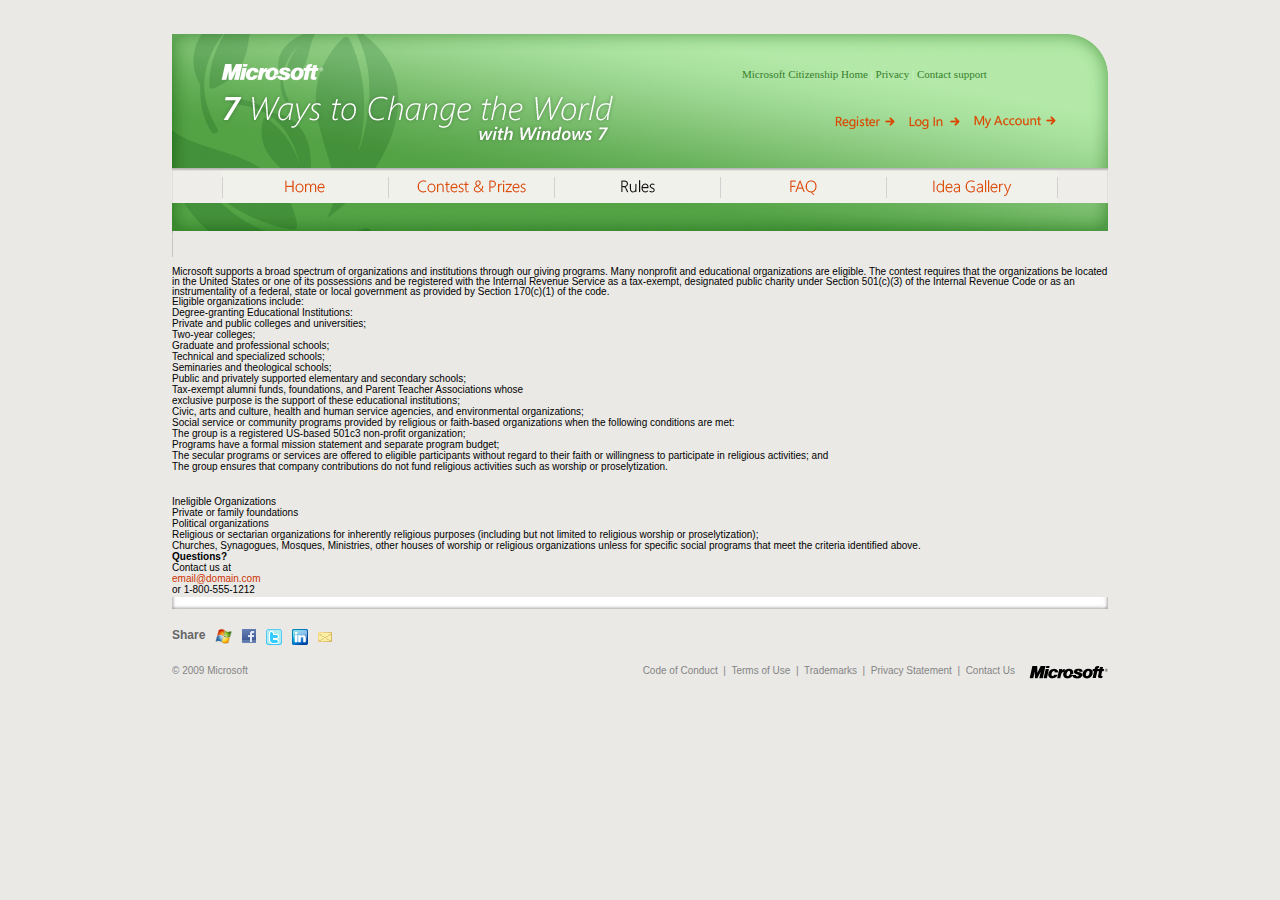
<file: rules/test.htm>
﻿<!DOCTYPE html PUBLIC "-//W3C//DTD XHTML 1.0 Transitional//EN" "http://www.w3.org/TR/xhtml1/DTD/xhtml1-transitional.dtd">

<html xmlns="http://www.w3.org/1999/xhtml">
<head>
<title>Windows 7 Ways Change the World - Home</title>
<link rel="stylesheet" href="../_ui/css/main.css" type="text/css" media="screen" />
<link rel="stylesheet" href="../_ui/css/forms.css" type="text/css" media="screen" />
<!--[if lte IE 6]><link href="../_ui/css/ie6.css" rel="stylesheet" type="text/css" media="all" /><![endif]-->
<!--[if lte IE 7]><link href="../_ui/css/ie7.css" rel="stylesheet" type="text/css" media="all" /><![endif]-->
<link rel="stylesheet" href="../_ui/css/sifr.css" type="text/css" media="screen" />
<link rel="stylesheet" href="../_ui/css/sIFR-print.css" type="text/css" media="print" />
<link rel="stylesheet" href="../_ui/css/sIFR-screen.css" type="text/css" media="screen" />
<!--<script type="text/javascript" src="../_ui/js/sifr.js"></script>
<script type="text/javascript" src="../_ui/js/sifr-config.js"></script>-->
<script type="text/javascript" src="../_ui/js/prototype.js"></script>
<script type="text/javascript" src="../_ui/js/main.js"></script>
</head>
<body>

    <form method="post" action="" id="aspnetForm">

    <div class="wrapper">
        
        <div class="header-six">
            <div class="header">
                
                <div id="ms-home">
                    <ul>
                        <li id="citizenship"><a href="">Microsoft Citizenship Home</a>  |</li>  
                        <li id="privacy"><a href="">Privacy</a>  |</li>  
                        <li id="support"><a href="">Contact support</a></li>
                    </ul>
                </div>
                
                <div class="clear"></div>
                
                <div id="registration">
                    <ul>
                        <li id="register"><a href="/windows_7/register/index.html"><span class="offscreen">Register</span></a></li>
                        <li id="login"><a href="/windows_7/log-in/index.html"><span class="offscreen">Log In</span></a></li>
                        <li id="myaccount"><a href="/windows_7/myaccount/index.html"><span class="offscreen">My Account</span></a></li>
                    </ul>
                </div>
                
            </div>
        </div>
        
        <div id="navigation-primary">
            
            <ul id="nav-list">
                <li id="left-perimeter"><a href=""><span class="offscreen">Placeholder</span></a></li>
                <li id="home"><a href="/windows_7/home/index.html"><span class="offscreen">Home</span></a></li>
                <li id="contest"><a href="/windows_7/contest-prizes/index.html"><span class="offscreen">Contest & Prizes</span></a></li>
                <li id="rules"><a href="/windows_7/rules/index.html" class="nav-on"><span class="offscreen">Rules</span></a></li>
                <li id="faq"><a href="/windows_7/faq/index.html"><span class="offscreen">FAQ</span></a></li>
                <li id="idea"><a href="/windows_7/idea/index.html"><span class="offscreen">Idea Gallery</span></a></li>
                <li id="right-perimeter"><a href=""><span class="offscreen">Placeholder</span></a></li>
            </ul>
            
        </div>
        
        <div class="green-divider"></div>
        
        <div class="clear"></div>
        
        <div class="test-background">
            
            <div class="white-space">
                <img src="../_ui/img/holder.gif" alt="White space" />
            </div>
            
            <div class="clear"></div>
            
            <div id="test-wrapper">
            
                <div id="rules-title"></div>
                
                <div class="rules-margins">
                
                    <p class="rules-para">Microsoft supports a broad spectrum of organizations and institutions through our giving programs.  Many nonprofit and educational organizations are eligible. The contest requires that the organizations be located in the United States or one of its possessions and be registered with the Internal Revenue Service as a tax-exempt, designated public charity under Section 501(c)(3) of the Internal Revenue Code or as an instrumentality of a federal, state or local government as provided by Section 170(c)(1) of the code.</p>
                    
                    <p class="rules-para">Eligible organizations include: </p>
                    
                    <ul class="parent-rules">
                        
                        <li class="parent-list">Degree-granting Educational Institutions:</li>
                        
                        <ul class="child-rules-one">
                        
                            <li class="child-list">Private and public colleges and universities;</li>
                            <li class="child-list">Two-year colleges;</li>
                            <li class="child-list">Graduate and professional schools;</li>
                            <li class="child-list">Technical and specialized schools;</li>
                            <li class="child-list">Seminaries and theological schools;</li>
                            <li class="child-list">Public and privately supported elementary and secondary schools;</li>
                            <li class="child-list">Tax-exempt alumni funds, foundations, and Parent Teacher Associations whose<br /> exclusive purpose is the support of these educational institutions;</li>
                        
                        </ul>
                        
                        <li class="parent-list">Civic, arts and culture, health and human service agencies, and environmental organizations;</li>
                        <li class="parent-list">Social service or community programs provided by religious or faith-based organizations when the following conditions are met:</li>
                        
                        <ul class="child-rules-one">
                        
                            <li class="child-list">The group is a registered US-based 501c3 non-profit organization;</li>
                            <li class="child-list">Programs have a formal mission statement and separate program budget;</li>
                            <li class="child-list">The secular programs or services are offered to eligible participants without regard to their faith or willingness to participate in religious activities; and</li>
                            <li class="child-list">The group ensures that company contributions do not fund religious activities such as worship or proselytization.</li>
                        
                        </ul>
                        
                        
                    </ul>
                    
                    <p class="rules-para top-small">Ineligible Organizations</p>
                    
                    <ul class="parent-rules">
                    
                        <li class="parent-list">Private or family foundations</li>
                        <li class="parent-list">Political organizations</li>
                        <li class="parent-list">Religious or sectarian organizations for inherently religious purposes (including but not limited to religious worship or proselytization);</li>
                        <li class="parent-list">Churches, Synagogues, Mosques, Ministries, other houses of worship or religious organizations unless for specific social programs that meet the criteria identified above.</li>
                    
                    </ul>
                
                </div>
                
                <div class="rules-right">
                
                    <ul>
                        <li id="nonprofits">
                            
                            <div class="rules-find">
                                <div>
                                    <strong id="questions">Questions?</strong><br />
                                    Contact us at<br />
                                    <a href="mailto:email@domain.com">email@domain.com</a><br />
                                    or 1-800-555-1212    
                                </div>
                            </div>
                        
                        </li>
                    </ul>
                
                </div>
            <div class="clear"></div>
            <div class="test-bottom"></div>     
            
            </div>
            
            
            
            
        </div>
        
        <div class="clear"></div>
        
        <div id="footer">
        
            <p id="share">Share</p>
            
            <a id="logo-microsoft" title="Micrfosoft" href="" target="_blank">
			    <img src="../_ui/img/logo-microsoft.png" alt="Microsoft" />
		    </a>
		    
		    <a id="logo-facebook" title="Facebook" href="" target="_blank">
			    <img src="../_ui/img/logo-facebook.png" alt="Facebook" />
		    </a>
		    
		    <a id="logo-twitter" title="Twitter" href="" target="_blank">
			    <img src="../_ui/img/logo-twitter.png" alt="Twitter" />
		    </a>
		    
		    <a id="logo-linkedin" title="LinkedIn" href="" target="_blank">
			    <img src="../_ui/img/logo-linkedin.png" alt="Linked In" />
		    </a>
		    
		    <a id="logo-email" title="Email" href="" target="_blank">
			    <img src="../_ui/img/logo-email.png" alt="E Mail" />
		    </a>
		    
		    <div id="footer_text">
		        <ul>
    		    
		             <li id="copywrite">&copy; 2009 Microsoft</li>
		            
		            <li id="ms"><a href=""><span class="offscreen">Microsoft Logo</span></a></li>
		            
		            <li id="contactus"><a href="">Contact Us</a>&nbsp;&nbsp;&nbsp;&nbsp;&nbsp;</li>
		            
		            <li id="privacy-statement"><a href="">Privacy Statement</a>&nbsp;&nbsp;|&nbsp;&nbsp;</li>
		            
		            <li id="trademarks"><a href="">Trademarks</a>&nbsp;&nbsp;|&nbsp;&nbsp;</li>
		            
		            <li id="terms"><a href="">Terms of Use</a>&nbsp;&nbsp;|&nbsp;&nbsp;</li>
		            
		            <li id="conduct"><a href="">Code of Conduct</a>&nbsp;&nbsp;|&nbsp;&nbsp;</li> 
    		    
		        </ul>        
            </div>    
            
        </div>
        
        <div class="clear"></div>
        
        <div id="gray-space">
            
        </div>
        
    </div>
    
    </form>

</body>
</html>
</file>
<file: _ui/css/forms.css>
﻿/*** 
 * GENERIC HTML FORM ELEMENTS
 * Rewrites of standard HTML elements
 **************************************************************************/
fieldset {
	border-width: 0;
	clear: both;
}
	fieldset legend {
		display: none;
	}

input,
select {
	vertical-align: middle;
	font-family: Arial, Helvetica, Verdana, sans-serif;
	font-weight: bold;
	font-size: 14px;
}

textarea {
	font-family: Arial, Helvetica, Verdana, sans-serif;
}

input[type=text],
input[type=password],
input.UploaderInputFile,
textarea {
	padding: 3px;
}

input[type=text],
input.file,
input[type=password],
input.UploaderInputFile,
input.submit,
textarea,
select {
	margin: 0 10px 0 0;
}

input[type=text],
input[type=password],
select,
textarea {
	border: 1px solid #d5d5d5;
}

input[type=text],
input[type=password],
input.UploaderInputFile,
select,
textarea {
	font-family: inherit;
	font-size: 1.2em;
}
	input[type=text]:focus,
	input[type=password]:focus,
	select:focus,
	textarea:focus {
	}

input.radio,
input.checkbox,
input.submit {
	cursor: pointer;
}

input.submit {
	padding: 0.4em 0.6em;
	font-size: 0.9em;
	cursor: pointer;
	overflow: visible;
}

select > option {
	padding: 0.25em 5px 0 3px;
}

span.EditingFormErrorLabel {
	background-color: #701f12;
	color: #fff;
	padding: 2px 5px 4px;
	float:right;
	width:14em;
}

fieldset.form {
	padding-top: 3.2em;
	width: 460px;
	color: #000;
	margin: 0 0 0 8px;
}
	fieldset.form h3 {
		margin-top: 0;
	}
	fieldset.form ol {
		list-style: none;
		float: left;
		width: 460px;
	}
		fieldset.form ol li {
			margin: 0 0 1.6em;
			float: left;
			clear: left;
			width: 460px;
		}
			fieldset.form ol li label {
				float: left;
				width: 140px;
				text-align: right;
				padding: 0 1.5em 0 0;
			}
			fieldset.form ol li.required label {
				font-weight: bold;
				font-size:14px;
			}
			fieldset.form ol li.required-text-area label {
				font-weight: bold;
				height: 100px;
			}
			fieldset.form ol li.required-text-area span.EditingFormErrorLabel {
				float:left;
				margin-bottom: 10px;
				width: 346px;
			}
			fieldset.form ol li.required-date-select label {
				font-weight: bold;
				height: 50px;
			}
			fieldset.form ol li.required-date-select span.EditingFormErrorLabel {
				float:left;
				margin-top: 10px;
				width: 250px;
			}
			fieldset.form ol li input {
				width: 230px;
			}
			fieldset.form ol li input.UploaderInputFile {
			                width:210px;
			}
			fieldset.form ol li input.CalendarIcon {
				width: auto;
				margin:.75em 1em 0 0;
			}
			fieldset.form ol li a.CalendarAction {		            
				margin:.5em 1em 0 0;	
				float:left;
			}
			fieldset.form ol li input.small {
				width: 76px;
			}
			fieldset.form ol li select {
				width: 154px;
			}
			fieldset.form ol li textarea {
				width: 348px;
				height:125px;
			}
			fieldset.form ol li input,
			fieldset.form ol li select,
			fieldset.form ol li textarea {
				font-size: 1em;
				float:left;
			}
			fieldset.form ol li table {
				width:218px;
				float:left;
			}
				fieldset.form ol li table tr { }
					fieldset.form ol li table tr td {
						margin:0;
						padding:0 0 0 5px;
						width:100%;
						vertical-align:top;
					}
						fieldset.form ol li table tr td input {
							width:auto;
							float:left;
							margin-bottom:9px;
						}
						fieldset.form ol li table tr td label {
							width:auto;
							margin: -2px 0 0 .5em;
						}
	fieldset.form span.label {
		float: left;
		width: 235px;
		text-align: left;
		padding: 0 1.5em 0 0;
		margin: 0 0 0 2px;
		color:#303030;
	}
	fieldset.form span.required {
		font-weight: bold;
	}
	fieldset.form.checkbox {
	    margin-right:10px;
	}
	fieldset.form ul.radiochecklist {
		margin: .2em 10px .2em 0 !important;
		padding: 0;
		list-style: none;
		float: left;
		width: auto;
	}
		fieldset.form ul.radiochecklist li {
			margin: 0 0 0.5em 0;
			padding: 0 !important;
			background: none !important;
			float: left;
			width: 100%;
		}
			fieldset.form ul.radiochecklist li label {
				padding: 0 0 0 0.5em;
				font-weight: normal;
				width: auto;
				float: left;
			}
			fieldset.form ul.radiochecklist li input {
				margin: 2px 0 0 0;
				float: left;
				width: auto;
			}
		fieldset.form ol li.button-zone {
			padding-top: 1.2em;
			margin-top: -1.0em;
			width: 572px;
		}
		fieldset.form ol li.entry-zone {
			padding-top: 1.2em;
			margin-top: 0.2em;
			width: 572px;
		}
		fieldset.form ol li.contest-zone {
		
			padding-top: 1.2em;
			margin-top: -1.0em;
			width: 572px;
		}
			fieldset.form ol li.button-zone input {
				text-indent: -9999px;
				background-position: 0 0;
				height: 25px;
				float: right;
				padding: 0;
				position: relative;
				left: -30.9em;
			}
			fieldset.form ol li.entry-zone input {
				text-indent: -9999px;
				background-position: 0 0;
				height: 25px;
				float: right;
				padding: 0;
				position: relative;
				left: -34.9em;
			}
			fieldset.form ol li.contest-zone input {
				text-indent: -9999px;
				background-position: 0 0;
				height: 25px;
				float: right;
				padding: 0;
				position: relative;
				left: -47.9em;
			}
			fieldset.form ol li.button-zone input:hover {
				background-position: 0 -25px;
			}
			
			
			
			
			
fieldset.submit {
	padding-top: 3.2em;
	width: 460px;
	color: #000;
	margin: 0 0 0 73px;
}
	fieldset.submit h3 {
		margin-top: 0;
	}
	fieldset.submit ol {
		list-style: none;
		float: left;
		width: 460px;
	}
		fieldset.submit ol li {
			margin: 0 0 1.6em;
			float: left;
			clear: left;
			width: 460px;
		}
			fieldset.submit ol li label {
				float: left;
				width: 140px;
				text-align: left;
				padding: 0 1.5em 0 0;
			}
			fieldset.submit ol li.required label {
				font-weight: bold;
				font-size:14px;
			}
			fieldset.submit ol li.required-text-area label {
				font-weight: bold;
				height: 100px;
			}
			fieldset.submit ol li.required-text-area span.EditingFormErrorLabel {
				float:left;
				margin-bottom: 10px;
				width: 346px;
			}
			fieldset.submit ol li.required-date-select label {
				font-weight: bold;
				height: 50px;
			}
			fieldset.submit ol li.required-date-select span.EditingFormErrorLabel {
				float:left;
				margin-top: 10px;
				width: 250px;
			}
			fieldset.submit ol li input {
				width: 460px;
			}
			/*#training {
			    margin-right:3px;
			}
			#training-text {
			    position:relative;
			    left:184px;
			    top:-18px;
			    width:205px;
			}*/
			fieldset.submit ol li input.UploaderInputFile {
			                width:210px;
			}
			fieldset.submit ol li input.CalendarIcon {
				width: auto;
				margin:.75em 1em 0 0;
			}
			fieldset.submit ol li a.CalendarAction {		            
				margin:.5em 1em 0 0;	
				float:left;
			}
			fieldset.submit ol li input.small {
				width: 76px;
			}
			fieldset.submit ol li select {
				width: 154px;
			}
			fieldset.submit ol li textarea {
				width: 460px;
				height:100px;
			}
			fieldset.submit ol li input,
			fieldset.submit ol li select,
			fieldset.submit ol li textarea {
				font-size: 1em;
				float:left;
			}
			fieldset.submit ol li table {
				width:218px;
				float:left;
			}
				fieldset.submit ol li table tr { }
					fieldset.submit ol li table tr td {
						margin:0;
						padding:0 0 0 5px;
						width:100%;
						vertical-align:top;
					}
						fieldset.submit ol li table tr td input {
							width:auto;
							float:left;
							margin-bottom:9px;
						}
						fieldset.submit ol li table tr td label {
							width:auto;
							margin: -2px 0 0 .5em;
						}
	fieldset.submit span.label {
		float: left;
		width: 235px;
		text-align: left;
		padding: 0 1.5em 0 0;
		margin: 0 0 0 2px;
		color:#303030;
	}
	fieldset.submit span.required {
		font-weight: bold;
	}
	fieldset.submit.checkbox {
	    margin-right:10px;
	}
	fieldset.submit ul.radiochecklist {
		margin: .2em 10px .2em 0 !important;
		padding: 0;
		list-style: none;
		float: left;
		width: auto;
	}
		fieldset.submit ul.radiochecklist li {
			margin: 0 0 0.5em 0;
			padding: 0 !important;
			background: none !important;
			float: left;
			width: 100%;
		}
			fieldset.submit ul.radiochecklist li label {
				padding: 0 0 0 0.5em;
				font-weight: normal;
				width: auto;
				float: left;
			}
			fieldset.submit ul.radiochecklist li input {
				margin: 2px 0 0 0;
				float: left;
				width: auto;
			}
		fieldset.submit ol li.double-zone {
			padding-top: 1.2em;
			margin-top: -1.0em;
			width: 460px;
		}
		fieldset.submit ol li.upload-zone {
			padding-top: 1.2em;
			margin-top: -2.0em;
			width: 460px;
		}
			fieldset.submit ol li.double-zone input {
				text-indent: -9999px;
				background-position: 0 0;
				height: 25px;
				float: left;
				padding: 0;
				position: relative;
				left: 0.6em;
			}
			fieldset.submit ol li.upload-zone input {
				text-indent: -9999px;
				background-position: 0 0;
				height: 25px;
				float: left;
				padding: 0;
				position: relative;
				left: 0.6em;
			}
			fieldset.submit ol li.double-zone input:hover {
				background-position: 0 -25px;
			}


/**
 * OVERRIDE THINGS GENERATED BY CMS 
**************************************************************************/
 
span.ErrorLabel,
span.UploaderLabel {
    display:none;
}
div.Uploader {
    border:none;
    margin:0;
    padding:0;
}

div.Uploader table  {
    margin:-.1em 0 0 0;
    padding:0;
}

/*** END OVERRIDE THINGS GENERATED BY CMS ***/


/***
* POP UP CALENDAR
* ----------------------------------------------------------------------------------- */


body.wg-calendar-picker {
    background-color:#D8BD87;
    background-image:none;
    border:none;
    overflow:visible;
}
    body.wg-calendar-picker * {
        outline:none;
    }

        body.wg-calendar-picker table#calDate {
            width:100%;
        }
			body.wg-calendar-picker table.table-caption tr td {
				background-color:#181503;
				color:#FDB847;
				padding:8px;
				border:1px solid #463C37;
				font-size:1em;
				text-transform:uppercase;
			}
			body.wg-calendar-picker .table-caption tr td.next-prev {
				padding:0;
			}
			body.wg-calendar-picker .table-caption tr td  a{
				padding:8px;
				display:block;
				text-decoration:none;
			}
			body.wg-calendar-picker .table-caption tr td  a:hover {
				background-color:#C05125;
			}

body.wg-calendar-picker table#calDate {
	width:100%;
}
body.wg-calendar-picker table#calDate tr {
	text-transform:uppercase;
}
body.wg-calendar-picker table#calDate tr td.day a{
	display:block;
}
body.wg-calendar-picker table#calDate tr td.day a:hover {
	text-decoration:none;
	background-color:#C05125;
	color:#000;
} 

body.wg-calendar-picker table select#drpMonth,
body.wg-calendar-picker table select#drpYear  {
	line-height:1.2em;
	font-size:.9em;
	margin:0 .5em;
}

body.wg-calendar-picker table select#drpMonth option,
body.wg-calendar-picker table select#drpYear option {
	padding:0.25em 5px 0 3px;
}
body.wg-calendar-picker table input#btnNA {
	display:none;
}

body.wg-calendar-picker table input#btnOK, 
body.wg-calendar-picker table input#btnCancel,  
body.wg-calendar-picker table input#btnNow {
	border:none;
	color:#FFF;
	font-family:Arial,Helvetica,Verdana,sans-serif;
	text-transform:uppercase;
	font-size:1em;
	height:25px;
	padding:3px 0;
	margin:0 .5em;
}

body.wg-calendar-picker table input#btnOK:hover, 
body.wg-calendar-picker table input#btnCancel:hover,  
body.wg-calendar-picker table input#btnNow:hover {
	background-position:center bottom;
}


/*** END POP UP CALENDAR ***/


/**
 * COMMON FORM WIDGETS AND PARTS
 * These could be useful in more than one form
**************************************************************************/
/**

/* Generic Submit Button */
fieldset.form ol li.button-zone span.submit input {
    background-image: url(../img/buttons/submit-btn.png);
    width: 104px;
    height:25px;
}

/* Contest Submit Button */
fieldset.form ol li.contest-zone span.submit input {
    background-image: url(../img/buttons/submit-btn.png);
    width: 104px;
    height:25px;
}

/* Entry Submit Button */
fieldset.form ol li.entry-zone span.entry input {
    background-image: url(../img/buttons/submit-entry-btn.png);
    width: 154px;
    height:25px;
}

/* Choose File Button */
fieldset.submit ol li.double-zone span.choose input {
    background-image: url(../img/buttons/choose-file-btn.gif);
    width: 104px;
    height:25px;
}

/* Upload File Button */
fieldset.submit ol li.upload-zone span.upload input {
    background-image: url(../img/buttons/upload-file-btn.gif);
    width: 104px;
    height:25px;
}

/* Number of guests */
fieldset.form ol li input.number-of-guests{
    width:100px;
}

/* Select date */

fieldset.form ol li span.select-date input[type=text]{
    width:150px;
}

/*** END COMMON FORM WIDGETS AND PARTS ***/

/**
 * SPECIFIC FORMS
 * These are to be used in conjunction with the form variants above
**************************************************************************/

/**
 * Contact form 
 */
div#contact {
	color: #666;
}
	div#contact input.text {}
/* end contact form */

/**
 * Job Application form 
 */
/* Apply Now Button */
fieldset.form ol li.button-zone span.apply-now input {
    width: 116px;
}

											 
/*** END SPECIFIC FORMS ***/
</file>
<file: _ui/css/ie6.css>
/*
.className {
	background: none;
	filter: progid:DXImageTransform.Microsoft.AlphaImageLoader(enabled=true, sizingMethod=scale, src='FILEPATH GOES HERE - RELATIVE TO THE HTML DOC');			
}

*/


.six-right { margin-right:-80px !important; }

/* header navigation */

div.header {
    background: none;
    filter: progid:DXImageTransform.Microsoft.AlphaImageLoader(enabled=true, sizingMethod=scale, src='../_ui/img/header.png');
}


div#registration li#register a {
    background: none;
    filter: progid:DXImageTransform.Microsoft.AlphaImageLoader(enabled=true, sizingMethod=crop, src='../_ui/img/navigation/register.png');
}

div#registration li#register a.on {
    background: none;
    filter: progid:DXImageTransform.Microsoft.AlphaImageLoader(enabled=true, sizingMethod=crop, src='../_ui/img/navigation/register-on.png');
    cursor:pointer;
}

div#registration li#login a {
    background: none;
    filter: progid:DXImageTransform.Microsoft.AlphaImageLoader(enabled=true, sizingMethod=crop, src='../_ui/img/navigation/login.png');
    cursor:pointer;
}

div#registration li#login a.on {
    background: none;
    filter: progid:DXImageTransform.Microsoft.AlphaImageLoader(enabled=true, sizingMethod=crop, src='../_ui/img/navigation/login-on.png');
}

div#registration li#myaccount a {
    background: none;
    filter: progid:DXImageTransform.Microsoft.AlphaImageLoader(enabled=true, sizingMethod=crop, src='../_ui/img/navigation/myaccount.png');
    cursor:pointer;
}

div.green-divider
{
    position:absolute;
    margin: -55px 0 0 0;
}

div.content-background {
    position:relative;
    margin: -28px 0 0 0;
}

/* end header navigation */


/* home page */

div.row-one-holder {
    margin:0 45px 0 45px;
    height:65px;
}

div.row-one {
    background: none;
    filter: progid:DXImageTransform.Microsoft.AlphaImageLoader(enabled=true, sizingMethod=scale, src='../_ui/img/change-the-world.png');
    width:671px;
    padding-right:50px;
    margin-right:50px;
}

div#row-two div#how-it-works ul#get {
    margin: 39px 0 0 37px;
}

div#row-two div#how-it-works ul#get 
li#get-started {
    background: none;
    filter: progid:DXImageTransform.Microsoft.AlphaImageLoader(enabled=true, sizingMethod=scale, src='../_ui/img/buttons/get-started.png');
}

div#row-three ul#row-container 
li#cell-one {
    background: none;
    filter: progid:DXImageTransform.Microsoft.AlphaImageLoader(enabled=true, sizingMethod=scale, src='../_ui/img/blue-line.png');
    width: 257px;
    height: 51px;
}

div#row-three ul#row-container 
li#cell-two {
    background: none;
    filter: progid:DXImageTransform.Microsoft.AlphaImageLoader(enabled=true, sizingMethod=scale, src='../_ui/img/green-line.png');
}

div#row-three ul#row-container 
li#cell-three {
    background: none;
    filter: progid:DXImageTransform.Microsoft.AlphaImageLoader(enabled=true, sizingMethod=scale, src='../_ui/img/orange-line.png');
}

div#row-three ul#row-container 
li#cell-one div.body-holder {
    margin-top:58px; 
    margin-left:14px;
}
div#row-three ul#row-container 
li#cell-two div.body-holder {
    margin-top:58px; 
    margin-left:14px;
}
div#row-three ul#row-container 
li#cell-htree div.body-holder {
    margin-top:58px; 
    margin-left:14px;
}

/* end home page */

/* rules page */

div#rules-wrapper div#rules-title {
    background: none;
    filter: progid:DXImageTransform.Microsoft.AlphaImageLoader(enabled=true, sizingMethod=scale, src='../_ui/img/rules-title.png');
}

/*div#rules-wrapper div.rules-right 
ul li#nonprofits {
    background: none;
    filter: progid:DXImageTransform.Microsoft.AlphaImageLoader(enabled=true, sizingMethod=scale, src='../_ui/img/buttons/gray-btn.png');
}*/


/* end rules page */

/* contest and prizes page */

div#contest-wrapper div#contest-title {
    background: none;
    filter: progid:DXImageTransform.Microsoft.AlphaImageLoader(enabled=true, sizingMethod=scale, src='../_ui/img/contest-title.png');
}

div#contest-wrapper div.contest-right {
    margin: -29px 0 0 51px;
}

/*div#contest-wrapper div.contest-right 
ul li#nonprofits {
    background: none;
    filter: progid:DXImageTransform.Microsoft.AlphaImageLoader(enabled=true, sizingMethod=scale, src='../_ui/img/buttons/gray-btn.png');
}*/

div.contest-background {
    position:relative;
    top:-28px;
}
div.faq-background {
    position:relative;
    top:-28px;
}
div.rules-background {
    position:relative;
    top:-28px;
}

div.contest-footer {
    width: 936px;
	text-align: left;
	margin-top: -15px !important;
	position:relative;
}


/* end contest and prizes page */ 


/* faq page */

div#faq-wrapper div#faq-title {
    background: none;
    filter: progid:DXImageTransform.Microsoft.AlphaImageLoader(enabled=true, sizingMethod=scale, src='../_ui/img/faq-title.png');
}

/*div#faq-wrapper div.faq-right 
ul li#nonprofits {
    background: none;
    filter: progid:DXImageTransform.Microsoft.AlphaImageLoader(enabled=true, sizingMethod=scale, src='../_ui/img/buttons/gray-btn.png');
}*/

div.faq-footer {
    width: 936px;
	text-align: left;
	margin-top: -15px !important;
	position:relative;
}


/* end faq page */

/* idea gallery  */

div.gallery-background {
    position:relative;
    top:-28px;
}

div#gallery-wrapper div.gallery-navigation-one {
    width:863px;
    margin-top: 0px !important; 
    margin-left:71px;
    margin-bottom:0px;
    width:20px;
}

div#gallery-wrapper div.gallery-navigation-one
div.left {
    margin-top:18px;
}

.six-margin {  margin-top: 25px !important; }
.topsix-margin { margin-top:8px !important; }

div#gallery-wrapper div.gallery-navigation-one div.margin {
    margin:-18px 0 0 300px;
    width:190px;
}

div#gallery-wrapper div.gallery-four {
    margin-top: 45px;
}

div#gallery-wrapper div#gallery-one div#gallery-title {
    background: none;
    filter: progid:DXImageTransform.Microsoft.AlphaImageLoader(enabled=true, sizingMethod=scale, src='../_ui/img/gallery-title.png');
}

/*div#gallery-wrapper div#gallery-one div.right ul li#nonprofits {
    background: none;
    filter: progid:DXImageTransform.Microsoft.AlphaImageLoader(enabled=true, sizingMethod=scale, src='../_ui/img/buttons/gray-btn.png');
    margin-right: 33px;
}*/

/*div#gallery-wrapper div#gallery-one div.left ul li#submit-your-entry {
    background: none;
    filter: progid:DXImageTransform.Microsoft.AlphaImageLoader(enabled=true, sizingMethod=scale, src='../_ui/img/buttons/submit-entry-btn.png');
    margin:44px 0 0 40px;
    cursor:pointer;
}*/

div.idea-footer {
    width: 936px;
	text-align: left;
	margin-top: -90px !important;
	position:relative;
}


/* end idea gallery  */

/* register  */

div#registration-background {
    position:relative;
    top:-28px;
}

div#registration-background div#register-row-one 
div#register-left-cell div#register-title {
    background: none;
    filter: progid:DXImageTransform.Microsoft.AlphaImageLoader(enabled=true, sizingMethod=scale, src='../_ui/img/register-title.png');
}

.height { height:30px; }

div#registration-background div#register-row-one 
        div#register-right-cell {
            display:inline;
            float:right;
            font-family: Arial, Helvetica, sans-serif;
            font-size:  12px;
            font-weight:normal;
            color: #333;
            margin: 20px 40px 0 0;
            width: 315px;
        }
        
div.register-footer {
    width: 936px;
	text-align: left;
	margin-top: -15px !important;
	position:relative;
}

/* end register  */


/* login page  */


div#log-in-wrapper div#log-in-title {
    background: none;
    filter: progid:DXImageTransform.Microsoft.AlphaImageLoader(enabled=true, sizingMethod=scale, src='../_ui/img/log-in-title.png');
}

/* end login page */


/* submit page  */

div#submit-background {
    position:relative;
    top:-28px;
}

div#submit-background div#page-content-container div#left-side-forms div ul li.submit-title {
    background: none;
    filter: progid:DXImageTransform.Microsoft.AlphaImageLoader(enabled=true, sizingMethod=scale, src='../_ui/img/submit-your-entry-title.png');
}

div#submit-background div#page-content-container 
div#right-side-explaination {
    width:300px;
    display:inline;
    float:right;
    margin-top: -813px;
    padding-right:20px;
}

/*div#submit-background div#page-content-container 
div#right-side-explaination ul li#nonprofits {
    background: none;
    filter: progid:DXImageTransform.Microsoft.AlphaImageLoader(enabled=true, sizingMethod=scale, src='../_ui/img/buttons/gray-btn.png');
}*/

div.submit-footer {
    width: 936px;
	text-align: left;
	margin: -15px 0 0 0;
	position:relative;
}

.top-minus { margin-top:8px !important; }

        div#submit-background div#page-content-container 
        div#right-side-explaination {
         
        }

        
        

/* end submit  */


/* contest over page  */

div#contest-over-wrapper div#contest-over-title {
    background: none;
    filter: progid:DXImageTransform.Microsoft.AlphaImageLoader(enabled=true, sizingMethod=scale, src='../_ui/img/contest-over-title.png');
}

div#contest-over-wrapper div#contest-right {
    display:inline;
    float:right;
    margin: -270px 48px 0 0;
    width:180px;
}

/*div#contest-over-wrapper div#contest-right ul li#nonprofits {
    background: none;
    filter: progid:DXImageTransform.Microsoft.AlphaImageLoader(enabled=true, sizingMethod=scale, src='../_ui/img/buttons/gray-btn.png');
}*/

div#contest-over-wrapper div#contest-right 
ul li#nonprofits div.find div a {
    cursor:pointer;
}

/* end contest over page */


/* footer  */

div#footer {
    width: 936px;
    text-align: left;
	margin: 10px 0 0 0;
	position:relative;
}

div#footer_text ul li#ms {
    background: none;
    filter: progid:DXImageTransform.Microsoft.AlphaImageLoader(enabled=true, sizingMethod=scale, src='../_ui/img//black-ms-logo.png');
}
    

    
/* end footer  */
</file>
<file: _ui/css/ie7.css>
.top-margin {  margin-top:44px !important; }
.small-top-padding { padding-top: 4.0em !important; }
        
        div#navigation-primary li#home a 
        {
            margin: -13px 0 0 0;
        }
        div#navigation-primary li#contest a 
        {
	        margin: -26px 0 0 0;
        }
        div#navigation-primary li#rules a 
        {
            margin: -39px 0 0 388px; 
        }
        div#navigation-primary li#faq a 
        {
            margin: -52px 0 0 554px;
        }
        div#navigation-primary li#idea a 
        {
            margin: -65px 0 0 720px;
        }
        div#navigation-primary li#right-perimeter a 
        {
            margin: -78px 0 0 885px;
        }
        
        div#gallery-wrapper div#gallery-two
        div.left fieldset.submitted ol li label.para {
            margin: -15px 0 0 0;                
        }
        
        div#gallery-wrapper div.gallery-navigation-one {
            margin: 28px 0 0 71px;
        }
        
        div#gallery-wrapper div.gallery-navigation-one
        div.left ul li.paging-one a {
            margin: -14px 0 0 28px;
        }
        
        div#gallery-wrapper div.gallery-navigation-one
        div.left ul li.paging-two a {
            margin: -27px 0 0 80px;
        }
        
        div#gallery-wrapper div.gallery-navigation-one
        div.left ul li.paging-three a {
            margin: -40px 0 0 103px;
        }
        
        div#gallery-wrapper div.gallery-navigation-one
        div.left ul li.paging-four a {
            margin:-53px 0 0 126px;
        }
        
        div#gallery-wrapper div.gallery-navigation-one
        div.left ul li.paging-five a {
            margin:-66px 0 0 149px;
        }
        
        div#gallery-wrapper div.gallery-navigation-one
        div.left ul li.next a {
            margin:-74px 0 0 173px;
        }
        
        div#gallery-wrapper div.gallery-three {
            margin: 0px 0 0 71px;
        }
        
        div#contest-over-wrapper div.contest-right {
            margin: -280px 48px 0 0;    
        }
        
        div#submit-background div#page-content-container 
        div#left-side-forms fieldset#thumbnail-section {
            padding-top: 19.0em;
        }
        
        div#submit-background div#page-content-container 
        div#right-side-explaination {
            width:340px;
        }
        
        div#submit-background div#page-content-container 
        div#right-side-explaination ol li.char-title {
            width:330px;
        }
        
        div#submit-background div#page-content-container 
        div#right-side-explaination ol li.video-title-one {
            width:330px;
        }
        div#submit-background div#page-content-container 
        div#right-side-explaination ol li.list {
            width:330px;
            margin-left:27px;
            list-style-type: disc !important;
        }
                
        div#submit-background div#page-content-container 
        div#right-side-explaination ol li.list-two {
            width:330px;
            list-style-type: disc !important;
            margin-top:4px;
            margin-left:27px;
        }
        
        div#submit-background div#page-content-container 
        div#right-side-explaination ol li.list-three {
            width:330px;
            list-style-type: disc !important;
            margin-top:4px;
            margin-left:27px;
        }
        
        div#submit-background div#page-content-container 
        div#right-side-explaination ol li.video-title-three {
            width:330px;
            margin-top:10px;
            margin-left:27px;
        }
        div#submit-background div#page-content-container 
        div#right-side-explaination ol li.list-four {
            width:330px;
            margin-top:4px;
            margin-left:27px;
            list-style-type:disc !important;
        }
        
        div#submit-background div#page-content-container 
        div#right-side-explaination ol li.list-five {
            width:330px;
            margin-top:4px;
            margin-left:27px;
            list-style-type:disc !important;
        }
        
        div#submit-background div#page-content-container 
        div#right-side-explaination ol li.list-six {
            width:330px;
            margin-top:4px;
            margin-left:27px;
            list-style-type:disc !important;
        }
        
        div#submit-background div#page-content-container 
        div#right-side-explaination ol li.para {
            width:330px;
            margin-top:10px;
            margin-left:27px;
        }
        
        div#submit-background div#page-content-container 
        div#right-side-explaination ol li.thumb-title {
            margin-top:38px;
            margin-left:27px;
        }
        
        div#contest-over-wrapper div#contest-right {
            display:inline;
            float:right;
            margin: -270px 48px 0 0;
            width:180px;
        }
        
        div#row-two div#how-it-works ul#get {
            margin: 39px 0 0 37px;
        }
</file>
<file: _ui/css/sifr.css>
/*****************************************************************************
scalable Inman Flash Replacement (sIFR) version 3.

Copyright 2006 – 2008 Mark Wubben, <http://novemberborn.net/>

Older versions:
* IFR by Shaun Inman
* sIFR 1.0 by Mike Davidson, Shaun Inman and Tomas Jogin
* sIFR 2.0 by Mike Davidson, Shaun Inman, Tomas Jogin and Mark Wubben

See also <http://novemberborn.net/sifr3> and <http://wiki.novemberborn.net/sifr3>.

This software is licensed and provided under the CC-GNU LGPL.
See <http://creativecommons.org/licenses/LGPL/2.1/>
*****************************************************************************/

@media screen {
  .sIFR-flash {
    visibility: visible !important;
    margin: 0;
    padding: 0;
  }
  
  .sIFR-replaced, .sIFR-ignore {
    visibility: visible !important;
  }
  
  .sIFR-alternate {
    position: absolute;
    left: 0;
    top: 0;
    width: 0;
    height: 0;
    display: block;
    overflow: hidden;
  }
  
  .sIFR-replaced div.sIFR-fixfocus {
    margin: 0pt; 
    padding: 0pt; 
    overflow: auto; 
    letter-spacing: 0px; 
    float: none;
  }
}

@media print {
  .sIFR-flash {
    display    : none !important;
    height     : 0;
    width      : 0;
    position   : absolute;
    overflow   : hidden;
  }
  
  .sIFR-alternate {
    visibility : visible !important;
    display    : block   !important;
    position   : static  !important;
    left       : auto    !important;
    top        : auto    !important;
    width      : auto    !important;
    height     : auto    !important;
  }
}

/*
Place CSS rules for to-be-replaced elements here. Prefix by .sIFR-active
so they only apply if sIFR is active. Make sure to limit the CSS to the screen
media type, in order not to have the printed text come out weird.
*/
@media screen {
  /* Example:
  .sIFR-active h1 {
    font-family: Verdana;
    visibility: hidden;
  }
  */
}
</file>
<file: _ui/css/sIFR-print.css>
/*=:project
    scalable Inman Flash Replacement (sIFR) version 3.

  =:file
    Copyright: 2006 Mark Wubben.
    Author: Mark Wubben, <http://novemberborn.net/>

  =:history
    * IFR: Shaun Inman
    * sIFR 1: Mike Davidson, Shaun Inman and Tomas Jogin
    * sIFR 2: Mike Davidson, Shaun Inman, Tomas Jogin and Mark Wubben

  =:license
    This software is licensed and provided under the CC-GNU LGPL.
    See <http://creativecommons.org/licenses/LGPL/2.1/>    
*/

.sIFR-flash {
  display    : none !important;
  height     : 0;
  width      : 0;
  position   : absolute;
  overflow   : hidden;
}

.sIFR-alternate {
  visibility : visible !important;
  display    : block   !important;
  position   : static  !important;
  left       : auto    !important;
  top        : auto    !important;
  width      : auto    !important;
  height     : auto    !important;
}
</file>
<file: _ui/css/sIFR-screen.css>
/*=:project
    scalable Inman Flash Replacement (sIFR) version 3.

  =:file
    Copyright: 2006 Mark Wubben.
    Author: Mark Wubben, <http://novemberborn.net/>

  =:history
    * IFR: Shaun Inman
    * sIFR 1: Mike Davidson, Shaun Inman and Tomas Jogin
    * sIFR 2: Mike Davidson, Shaun Inman, Tomas Jogin and Mark Wubben

  =:license
    This software is licensed and provided under the CC-GNU LGPL.
    See <http://creativecommons.org/licenses/LGPL/2.1/>    
*/

/*---- sIFR ---*/
.sIFR-flash {
	visibility: visible !important;
	margin: 0;
	padding: 0;
	outline: none;
}

.sIFR-replaced, .sIFR-ignore {
	visibility: visible !important;
}

.sIFR-alternate {
	position: absolute;
	left: 0;
	top: 0;
	width: 0;
	height: 0;
	display: block;
	overflow: hidden;
}

.sIFR-replaced div.sIFR-fixfocus {
	margin: 0pt; 
	padding: 0pt; 
	overflow: auto; 
	letter-spacing: 0px; 
	float: none;
}

.sIFR-active div#leftColumn h1 {
	line-height: 1;
	visibility: hidden;
}
</file>
<file: _ui/css/main.css>
﻿

/*	-----------------------------------------------

	Resets And Primitives

	----------------------------------------------- */


body,div,dl,dt,dd,ul,ol,li,h1,h2,h3,h4,h5,h6,pre,form,fieldset,input,textarea,p,blockquote,th,td,iframe {
	padding:0;
	margin:0;
}

body {
	background:#eae9e6;
	font-size:62.5%;
	font-family:Helvetica,Arial,sans-serif;
	color:#000;
}

h1,h2,h3,h4,h5,h6 { font-weight:bold; }

h1 { 
	font-size:1em; 
	line-height:1em;
}

h1.seg-one
{
    font-family:Arial, Helvetica,sans-serif;
    font-weight:normal;
    font-size:32px;
    color:#090909;
}

h2 {
	font-size:1em;
	line-height:1em;
}

h3 { 
	font-size:1em; 
	line-height:1em;
}

h3.seg-three
{
    font-family:Arial, Helvetica,sans-serif;
    font-weight:normal;
    font-size:18px;
    color:#090909;
    margin:10px 0 0 0;
}

h4 { 
	font-size:1em; 
	line-height:1em;
}

h5 {
	font-size:1em; 
	line-height:1em;
}

h6 {
	font-size:1em; 
	line-height:1em;
}

p { 
	font-size:1em; 
	line-height:1em;
}

address,caption,cite,code,dfn,th,var { 
	font-style:normal; 
	font-weight:normal; 
}

ul,ol { 
	list-style:none; 
}

a { 
	color:#cc3300;
	text-decoration:none; 
}

a:hover {
    color:#a92a00;
}

img { 
	border:0; 
}

strong { 
	font-weight:bold;
}

em {
	font-style:italic; 
}

table {
	border-collapse:collapse;
}

caption,th,td {
	text-align:left;
	font-weight:normal;
}


/*	-----------------------------------------------

	Custom Primitives

	----------------------------------------------- */


div.hr { 
	height:1px;
	border-top:1px solid #000;
	overflow:hidden;
	clear:both;
}
	div.hr hr {
		display: none;
	}

div.clear {
	clear:both;
	height:1px;
	overflow:hidden;	
	margin-top:-1px;	
}


/*	-----------------------------------------------

	Utility Classes

	----------------------------------------------- */


.left { float:left; }
.right { float:right; }
.invisible { display:none; }
.left-margin { margin-left:90px; }
.top-margin {  margin-top:50px !important; }
.top-margin-large {  margin-top:80px !important; margin-left:76px !important; }
.bottom-margin { margin-bottom:16px; }
.top-small { margin-top:25px; }
.top-minus { margin-top:-10px !important; }

.offscreen {
	display:block;
	position:absolute;
	left:-99999em;
}

.clear:after {
	content:".";
	display:block;
	clear: both;
	height: 0px;
	margin-top:-1px;
	visibility: hidden;
}


/*	-----------------------------------------------

	Chrome

	----------------------------------------------- */
div.wrapper
{
    margin: 0 auto;
    width:936px;
    position:relative;
}

div.header-six {
    position:relative;
    top:34px;
}
div.header 
{
    width: 936px;
    height: 134px;
    background-image:url(../img/header.png);
    position:static;
}

div.logo {
	width: 138px;
	height: 83px;
}
.bottom {
    width: 936px;
    height: 12px;
    background-image:url(../img/bottom-prize.png);
    background-repeat:no-repeat;
}
div.header-components {
	/*height: 83px;
	width: 229px;*/
}

div#navigation-primary {
	height: 35px;
	position:relative;
	margin-top:34px;
}

    div#navigation-primary ul {list-style-type:none;}

        div#navigation-primary li#left-perimeter a 
        {
            float:left;
            background-image:url(../img/navigation/left-perimeter.gif);
            background-position:0 0;
            background-repeat:no-repeat;
            width:50px;
            height:35px;
        }


        div#navigation-primary li#home a 
        {
            float: left;
            background-image:url(../img/navigation/nav-home.gif);
            background-position:0 0;
            background-repeat:no-repeat;
            width:173px;
            height:35px;
        }
            div#navigation-primary li#home a:hover,
            div#navigation-primary li#home a.nav-on
            {
                background-position:0 -35px;
                background-repeat:no-repeat;    
            }


        div#navigation-primary li#contest a 
        {
	        float: left;
	        background-image:url(../img/navigation/nav-contest.gif);
	        background-position:0 0;
	        background-repeat:no-repeat;
	        width:166px;
	        height:35px;
        }
            div#navigation-primary li#contest a:hover,
            div#navigation-primary li#contest a.nav-on
            {
                background-position:0 -35px;
                background-repeat:no-repeat;    
            }
    
        div#navigation-primary li#rules a 
        {
            float: left;
            background-image:url(../img/navigation/nav-rules.gif);
            background-position:0 0;
            background-repeat:no-repeat;
            width:166px;
            height:35px;
        }
            div#navigation-primary li#rules a:hover,
            div#navigation-primary li#rules a.nav-on
            {
                background-position:0 -35px;
                background-repeat:no-repeat;    
            }
    
        div#navigation-primary li#faq a 
        {
            float: left;
            background-image:url(../img/navigation/nav-faq.gif);
            background-position:0 0;
            background-repeat:no-repeat;
            width:166px;
            height:35px;
        }
            div#navigation-primary li#faq a:hover,
            div#navigation-primary li#faq a.nav-on
            {
                background-position:0 -35px;
                background-repeat:no-repeat;    
            }
    
        div#navigation-primary li#idea a 
        {
            float: left;
            background-image:url(../img/navigation/nav-idea.gif);
            background-position:0 0;
            background-repeat:no-repeat;
            width:165px;
            height:35px;
        }
            div#navigation-primary li#idea a:hover,
            div#navigation-primary li#idea a.nav-on
            {
                background-position:0 -35px;
                background-repeat:no-repeat;    
            }
    
        div#navigation-primary li#right-perimeter a 
        {
            float: left;
            background-image:url(../img/navigation/right-perimeter.gif);
            background-position:0 0;
            background-repeat:no-repeat;
            width:50px;
            height:35px;
        }

div#ms-home
{
    height: 12px;
	position:relative;
	margin:34px 0 0 0;
	padding: 0 16px 0 0;
	float:right;
	width:350px;
}

div#ms-home ul li { display: inline; }


div#ms-home ul 
{
    list-style-type:none; 
    color:#dcf5d6;
    height:12px;
    font-family:Verdana;
    font-size:11px;
    font-weight:normal;
}

div#ms-home li#citizenship a 
{
    height:12px;
    color:#36802d;
    text-decoration:none;
}
    div#ms-home li#citizenship a:hover
    {
        text-decoration:underline;
    }

div#ms-home li#privacy a 
{
    height:12px;
    color:#36802d;
    text-decoration:none;
}
    div#ms-home li#privacy a:hover
    {
        text-decoration:underline;
    }

div#ms-home li#support a 
{
    height:12px;
    color:#36802d;
    text-decoration:none;
}
    div#ms-home li#support a:hover
    {
        text-decoration:underline;
    }
    

div#registration
{
    height: 12px;
	position:relative;
	margin:34px 0 0 0;
	padding: 0 52px 0 0;
	float:right;
	width:221px;
}

div#registration ul li { display: inline; }

div#registration ul 
{
    list-style-type:none; 
    color:#cc3300;
    height:13px;
    font-family:Arial, Helvetica,sans-serif;
    font-size:12px;
    font-weight:normal;
}

div#registration li#register a 
{
    float: left;
    background-image:url(../img/navigation/register.png);
    background-position:0 0;
    background-repeat:no-repeat;
    width:60px;
    height:14px;
    margin:0 14px 0 0;
    cursor:pointer;
}
    div#registration li#register a:hover
    {
        background-position:0 -14px;
        background-repeat:no-repeat;
    }
    div#registration li#register a.on
    {
        background-image:url(../img/navigation/register-on.png);
        background-position:0 0;
        background-repeat:no-repeat;
    }

div#registration li#login a 
{
    float: left;
    background-image:url(../img/navigation/login.png);
    background-position:0 0;
    background-repeat:no-repeat;
    width:51px;
    height:14px;
    margin:0 14px 0 0;
    cursor:pointer;
}
    div#registration li#login a:hover
    {
        background-position:0 -14px;
        background-repeat:no-repeat;
    }
    div#registration li#login a.on
    {
        background-image:url(../img/navigation/login-on.png);
        background-position:0 0;
        background-repeat:no-repeat;
    }

div#registration li#myaccount a 
{
    float: left;
    background-image:url(../img/navigation/myaccount.png);
    background-position:0 0;
    background-repeat:no-repeat;
    width:82px;
    height:14px;
    cursor:pointer;
}
    div#registration li#myaccount a:hover
    {
        background-position:0 -14px;
        background-repeat:no-repeat;
    }


div.green-divider
{
    position:relative;
    width: 936px;
    height: 28px;
    background-image:url(../img/green-divider.gif);
    margin: 0;
}

/* end of header chrome */


/* home page */

div.content-background {
    float:right;
    width: 935px;
    height: 610px;
    background-image:url(../img/content_background.jpg);
    background-repeat:no-repeat;
    position:relative;
    top:0px;
}

div.white-space {
    position:relative;
    top:0px;
    width:1px;
    height:36px;
    background-image:url(../img/top-prize.jpg);
    background-repeat:no-repeat;
}

div.row-one-holder {
    margin:0 50px 0 50px;
    height:65px;
}

div.row-one {
    float:left;
    height:65px;
    width:671px;
    background-image:url(../img/change-the-world.png);
    background-position:0 0;
    background-repeat:no-repeat;  
}

img.flag {
    float:right;
    margin: -66px 0 0 0;
}

div#row-two {
    margin: 30px 0 0 50px;
    width: 936px;
}
    
    div#row-two div#how-it-works {
        width:298px;
        border-right:solid 1px #cccccc;
    }
    
        div#row-two div#how-it-works p.works {
            font-family:Arial, Helvetica,sans-serif;
            font-weight:normal;
            font-size:16px;
            color:#000000;
            padding: 0 0 0 14px;
        }
    
        div#row-two div#how-it-works ul#how {
            font-family:Arial, Helvetica,sans-serif;
            font-weight:normal;
            font-size:14px;
            color:#666666;
            width:246px;
            margin: 18px 0 0 0;
        }
        
            div#row-two div#how-it-works ul#how 
            li#record {
                background-image: url(../img/buttons/green-button-one.gif);
                background-repeat:no-repeat;
                padding: 0 0 5px 44px;
            }
            
            div#row-two div#how-it-works ul#how 
            li#upload {
                background-image: url(../img/buttons/green-button-two.gif);
                background-repeat:no-repeat;
                padding: 0 0 5px 44px;
                margin: 32px 0 0 0;
            }
            
            div#row-two div#how-it-works ul#how 
            li#pick {
                background-image: url(../img/buttons/green-button-three.gif);
                background-repeat:no-repeat;
                padding: 0 0 5px 44px;
                margin: 32px 0 0 0;
            }
            
        div#row-two div#how-it-works ul#get {
            font-family: Helvetica, Arial, sans-serif;
            font-weight: bold;
            font-size: 11px;
            color: #666666;
            width: 246px;
            margin: 67px 0 0 37px;
        }
            
            div#row-two div#how-it-works ul#get li#get-started a {
                background-image: url(../img/buttons/get-started.png);
                background-repeat:no-repeat;
                width: 114px;
                height: 25px;
                cursor:pointer;
                position:absolute;
                left:84px;
                top:415px;
            }
            
            div#row-two div#how-it-works ul#get 
            li#submit {
                margin: 10px 0 0 0;
            }
            
    div#row-two div#view-gallery {
        display:inline;
        float:right;
        width:541px;
        position:absolute;
        margin: -352px 0 0 340px;
    }
    
        div#row-two div#view-gallery ul#gallery-image {
            width:494px;
            margin: 0px 0 0 0;
        }
        
            div#row-two div#view-gallery ul#gallery-image 
            #placeholder {
                background-image: url(../img/gallery-placeholder.jpg);
                background-repeat:no-repeat;
                width: 494px;
                height: 305px;
            }
            
        div#row-two div#view-gallery ul#introduction
        {
            list-style-type:none;
            width:494px;    
            color:#666666;
            font-family: Arial, Helvetica, sans-serif;
            font-weight: normal;
            font-size: 16px;
            margin: 10px 0 0 0;
        }
        
            div#row-two div#view-gallery ul#introduction 
            li#intro-content {
                width:235px;   
            }
            
            div#row-two div#view-gallery ul#introduction 
            li#view-button a {
                background-image: url(../img/buttons/view-gallery.gif);
                background-repeat:no-repeat;
                width: 174px;
                height: 25px;
                float:right;
                margin: -17px 0 0 0;
                cursor:pointer;    
            }
            
div#row-three {
    margin: 30px 0 0 50px;
    width: 936px;
}

    div#row-three ul#row-container {
        list-style-type:none;
        color:#666666;
        font-family: Helvetica, Arial, sans-serif;
        font-weight: bold;
        font-size: 11px;    
    }
    
        div#row-three ul#row-container li#cell-one {
            float:left;
            background-image: url(../img/blue-line.png);
            background-repeat:no-repeat;
            width: 257px;
            height: 65px;
            margin: 0 30px 0 0;
            padding: 0;
        }
            div#row-three ul#row-container 
            li#cell-one div.body-holder {
                margin-top:58px; 
                margin-left:14px;
            }
        
        div#row-three ul#row-container li#cell-two {
            float:left;
            background-image: url(../img/green-line.png);
            background-repeat:no-repeat;
            width: 257px;
            height: 65px;
            margin: 0 30px 0 0;
            padding: 0;
        }
            div#row-three ul#row-container 
            li#cell-two div.body-holder {
                margin-top:58px; 
                margin-left:14px;
            }
        
        div#row-three ul#row-container li#cell-three {
            float:left;
            background-image: url(../img/orange-line.png);
            background-repeat:no-repeat;
            width: 257px;
            height: 65px;
            padding: 0;
        }
            div#row-three ul#row-container 
            li#cell-three div.body-holder {
                margin-top:58px; 
                margin-left:14px;
            }
        div#row-three ul#row-container li#cell-one-over {
            float:left;
            background-image: url(../img/blue-line-over.gif);
            background-repeat:no-repeat;
            width: 257px;
            height: 47px;
            margin: 0 30px 0 0;
            padding: 58px 0 0 4px;
        }
        div#row-three ul#row-container li#cell-two-over {
            float:left;
            background-image: url(../img/green-line-over.gif);
            background-repeat:no-repeat;
            width: 257px;
            height: 47px;
            margin: 0 30px 0 0;
            padding: 58px 0 0 4px;
        }
        
/* end of home page */


/* registration page */

div#registration-background {
    float:right;
    width: 936px;
    height: 855px;
    background-image:url(../img/registration-background.jpg);
    position:relative;
    top:0px;
}

    div#registration-background div#register-row-one {
        width:936px;
    }
        div#registration-background div#register-row-one 
        div#register-left-cell {
            display:inline;
            float:left;
            width:460px;
        }
        
            div#registration-background div#register-row-one 
            div#register-left-cell div#register-title {
                width: 129px;
                height: 38px;
                background-image:url(../img/register-title.png);
                margin: 0 0 0 73px;    
            }
            
            div#registration-background div#register-row-one 
            div#register-left-cell p#sub-title {
                color:#000000;
                font-family: Arial, Helvetica, sans-serif;
                font-weight: bold;
                font-size: 14px;
                margin: 10px 0 0 73px;    
            }
            
            div#registration-background div#register-row-one 
            div#register-left-cell fieldset#fieldset-one {
                padding-top:3.1em !important;
            }
            
            div#registration-background div#register-row-one 
            div#register-left-cell fieldset#fieldset-two {
                padding-top:5.2em !important;
            }
            
            div#registration-background div#register-row-one 
            div#register-left-cell fieldset#fieldset-three {
                padding-top:5.2em !important;
            }
        
        div#registration-background div#register-row-one 
        div#register-right-cell {
            display:inline;
            float:left;
            font-family: Arial, Helvetica, sans-serif;
            font-size:  12px;
            font-weight:normal;
            color: #333;
            margin: 20px 0 0 82px;
            width: 315px;
        }
        
        div#registration-background div#register-row-one 
        div#register-right-cell ol li.title {
            font-weight:bold;
            margin-bottom:3px;
        }
        
        div#registration-background div#register-row-one 
        div#register-right-cell ol li.numbered {
            margin-bottom:3px;
        }
        
        div#registration-background div#register-row-one 
        div#register-right-cell ol li.last-numbered {
            margin-bottom:16px;
        }
        
        div#registration-background div#register-row-one 
        div#register-right-cell ol li.para-one {
            margin-bottom:12px;
        }
        
        div#registration-background div#register-row-one 
        div#register-right-cell ol li.para-two {
            margin-bottom:20px;
        }
        
        div#registration-background div#register-row-one 
        div#register-right-cell ol li.privacy {
            font-weight:bold;   
        }


/* end of registration page */


/* login page */


div#log-in-wrapper {
    float:left;
    width:936px;
}

    div#log-in-wrapper div#log-in-title {
        width: 98px;
        height: 38px;
        background-image:url(../img/log-in-title.png);
        margin: 0 0 0 73px;     
    }
    
         div#log-in-wrapper fieldset#fieldset-login span.label {
            font-family: Arial, Helvetica, sans-serif !important;
            font-size:  12px !important;
            font-weight:normal !important;
            color: #333 !important;
         }
    


/* end of login page */


/* submit page */

div#submit-background {
    float:right;
    width: 936px;
    height: 855px;
    background-image:url(../img/submit-background.jpg);
    position:relative;
    top:0px;    
}

     div#submit-background div#page-content-container 
     div#left-side-forms {
        display:inline;
        float:left;
     }
    
        div#submit-background div#page-content-container 
        div#left-side-forms div ul li.submit-title {
            width: 298px;
            height: 40px;
            background-image:url(../img/submit-your-entry-title.png);
            background-repeat:no-repeat;
            margin: 0 0 0 73px; 
        }
    
        div#submit-background div#page-content-container 
        div#left-side-forms div ul li.sub-title {
            color:#000000;
            font-family: Arial, Helvetica, sans-serif;
            font-weight: bold;
            font-size: 14px;
            margin: 10px 0 0 73px;
        }
        
        div#submit-background div#page-content-container 
        div#left-side-forms fieldset#thumbnail-section {
            padding-top: 17.0em;
        }
        
        div#submit-background div#page-content-container 
        div#left-side-forms fieldset.submit ol li.double-zone 
        div.parent {
            position:relative;
            padding-top:4px;
        }
        
            div#submit-background div#page-content-container 
            div#left-side-forms fieldset.submit ol li.double-zone 
            div.no-file-chosen {
                display:inline;
                color:#666666;
                font-family: Verdana, Arial, sans-serif;
                font-weight: normal;
                font-size: 11px;
                margin: 2px 0 0 20px;    
            }
            
        div#submit-background div#page-content-container 
        div#right-side-explaination {
            width:335px;
            display:inline;
            float:left;
            font-family: Arial, Helvetica, sans-serif;
            font-size:  12px;
            font-weight:normal;
            color: #333;
            margin: 0;
        }
        
            div#submit-background div#page-content-container 
            div#right-side-explaination ul li#nonprofits {
                float:right;
                width: 163px;
                height: 66px;
                background-image:url(../img/buttons/gray-btn.gif);
                background-repeat:no-repeat;
                font-family: Helvetica, Arial, sans-serif;
                font-size:  11px;
                font-weight:bold;
                color: #666;
                margin: 0;     
            }
            
                div#submit-background div#page-content-container 
                div#right-side-explaination ul li#nonprofits div.find {
                    padding: 10px 6px 10px 26px;
                    width:130px; 
                }
                
            div#submit-background div#page-content-container 
            div#right-side-explaination ol li.char-title {
                font-weight:bold;
                float:left;
                margin-top:132px;
                margin-left:26px;
                width:330px;
            }
            
            div#submit-background div#page-content-container 
            div#right-side-explaination ol li.video-title-one {
                font-weight:bold;
                float:left;
                margin-top:144px;
                margin-left:26px;
            }
                div#submit-background div#page-content-container 
                div#right-side-explaination ol li.list {
                    font-weight:normal;
                    float:left;
                    margin-left:39px;
                    list-style-type:disc;
                }
            div#submit-background div#page-content-container 
            div#right-side-explaination ol li.list-two {
                font-weight:normal;
                float:left;
                margin-top:32px;
                margin-left:-74px;
                list-style-type:disc;
            }
            div#submit-background div#page-content-container 
            div#right-side-explaination ol li.video-title-two {
                font-weight:bold;
                float:left;
                margin-top:16px;
                margin-left:26px;
            }
            
                div#submit-background div#page-content-container 
                div#right-side-explaination ol li.list-two {
                    font-weight:normal;
                    float:left;
                    margin-top:32px;
                    margin-left:-74px;
                    list-style-type:disc;
                }
                div#submit-background div#page-content-container 
                div#right-side-explaination ol li.list-three {
                    font-weight:normal;
                    float:left;
                    margin-top:49px;
                    margin-left:-105px;
                    list-style-type:disc;
                }
                
             div#submit-background div#page-content-container 
             div#right-side-explaination ol li.video-title-three {
                font-weight:bold;
                float:left;
                margin-top:82px;
                margin-left:-119px;
             }
             
                div#submit-background div#page-content-container 
                div#right-side-explaination ol li.list-four {
                    font-weight:normal;
                    float:left;
                    margin-top:99px;
                    margin-left:-105px;
                    list-style-type:disc;
                }
                div#submit-background div#page-content-container 
                div#right-side-explaination ol li.list-five {
                    font-weight:normal;
                    float:left;
                    margin-top:2px;
                    margin-left:40px;
                    list-style-type:disc;
                }
                div#submit-background div#page-content-container 
                div#right-side-explaination ol li.list-six {
                    font-weight:normal;
                    float:left;
                    margin-top:2px;
                    margin-left:40px;
                    list-style-type:disc;
                }
                div#submit-background div#page-content-container 
                div#right-side-explaination ol li.para {
                    font-weight:normal;
                    float:left;
                    margin-top:8px;
                    margin-left:27px;
                }
                
            div#submit-background div#page-content-container 
            div#right-side-explaination ol li.thumb-title {
                font-weight:bold;
                float:left;
                margin-top:50px;
                margin-left:32px;
            }
                div#submit-background div#page-content-container 
                div#right-side-explaination ol li.para {
                    font-weight:normal;
                    float:left;
                    margin-top:8px;
                    margin-left:27px;
                }


/* end of submit page */

/* contest prizes page */

div.contest-background
{
    float:right;
    width: 936px;
    height: auto;
    /*background-image:url(../img/rules-background.jpg);*/
    background-image:url(../img/repeat-prize.jpg);
    background-repeat:repeat-y;
    top:0px;
    
}

div#contest-wrapper {
    float:left;
    width:936px;
}

    div#contest-wrapper div#contest-title {
        width: 272px;
        height: 30px;
        background-image:url(../img/contest-title.png);
        margin: 0 0 0 73px;     
    }
    
    div#contest-wrapper div.contest-margins {
        display:inline;
        float:left;
        margin: 30px 0 25px 73px;
        width: 520px;     
    }
    
        div#contest-wrapper div.contest-margins p.contest-sub-title {
            color:#000000;
            font-family: Arial, Helvetica, sans-serif;
            font-weight: normal;
            font-size: 16px;
            margin-bottom:14px;    
        }
    
        div#contest-wrapper div.contest-margins p.contest-information {
            color:#666666;
            font-family: Arial, Helvetica, sans-serif;
            font-weight: normal;
            font-size: 14px;
            margin-bottom:14px;
            line-height:19px;    
        }
        div#contest-wrapper div.contest-margins p.gray-title {
            color:#666666;
            font-family: Arial, Helvetica, sans-serif;
            font-weight: bold;
            font-size: 14px;    
        }
        
        div#contest-wrapper div.contest-margins ul li.contest-hero {
            width: 494px;
            height: 305px;
            background-image:url(../img/contest-hero.jpg);
            margin-bottom:25px;
            margin-top:25px;    
        }
        
        div#contest-wrapper div.contest-margins p.gray-title-under-image {
            color:#666666;
            font-family: Arial, Helvetica, sans-serif;
            font-weight: bold;
            font-size: 14px;
            margin-top:30px;
            margin-bottom:3px;    
        }
        div#contest-wrapper div.contest-margins ul.prize-list {
            margin-top:30px;
        }
        div#contest-wrapper div.contest-margins ul.prize-list li.list {
            color:#666666;
            font-family: Arial, Helvetica, sans-serif;
            font-weight: normal;
            font-size: 14px;
            margin-left:39px;
            list-style-type:disc;
            line-height:25px;
        }
        
    div#contest-wrapper div.contest-right {
        width:180px;
        display:inline;
        float:left;
        font-family: Arial, Helvetica, sans-serif;
        font-size:  12px;
        font-weight:normal;
        color: #333;
        margin: -29px 0 0 91px;    
    }
    
        div#contest-wrapper div.contest-right ul li#nonprofits {
            float:right;
            width: 163px;
            height: 66px;
            background-image:url(../img/buttons/gray-btn.gif);
            background-repeat:no-repeat;
            font-family: Helvetica, Arial, sans-serif;
            font-size:  11px;
            font-weight:bold;
            color: #666;
            margin: 0;     
        }
        
        div#contest-wrapper div.contest-right ul li#nonprofits div.find {
            padding: 10px 6px 10px 26px;
            width:130px; 
        }
        
        

/* end of contest prizes page */


/* rules page */

div.test-bottom {
    width:936px;
    height:12px;
    background-image:url(../img/bottom-prize.jpg);
    background-repeat:no-repeat;
    margin-top:2px;
}

div.rules-background {
    float:right;
    width: 936px;
    height: auto;
    /*background-image:url(../img/rules-background.jpg);*/
    background-image:url(../img/repeat-prize.jpg);
    background-repeat:repeat-y;
    top:0px;
}

div#rules-wrapper {
    float:left;
    width:936px;
}

    div#rules-wrapper div#rules-title {
        width: 82px;
        height: 29px;
        background-image:url(../img/rules-title.png);
        margin: 0 0 0 73px;     
    }
    
    div#rules-wrapper div.rules-margins {
        display:inline;
        float:left;
        margin: 30px 0 35px 73px;
        width: 520px;     
    }
    
        div#rules-wrapper div.rules-margins p.rules-para {
            color:#666666;
            font-family: Arial, Helvetica, sans-serif;
            font-weight: normal;
            font-size: 13px;
            margin-bottom:14px;
            line-height:19px;
        }
        
        div#rules-wrapper div.rules-margins ul.parent-rules {
            margin-left:34px;
        }
        
        div#rules-wrapper div.rules-margins ul.child-rules-one {
            margin-left:34px;
        }
        
        div#rules-wrapper div.rules-margins ul.parent-rules li.parent-list {
            color:#666666;
            font-family: Arial, Helvetica, sans-serif;
            font-weight: normal;
            font-size: 13px;
            margin-bottom:10px;
            line-height:19px;
            list-style-type:disc;
        }
        
        div#rules-wrapper div.rules-margins ul.child-rules-one li.child-list {
            color:#666666;
            font-family: Arial, Helvetica, sans-serif;
            font-weight: normal;
            font-size: 13px;
            margin-bottom:9px;
            line-height:15px;
            list-style-type:circle;
        }
    
    div#rules-wrapper div.rules-right {
        width:180px;
        display:inline;
        float:left;
        font-family: Arial, Helvetica, sans-serif;
        font-size:  12px;
        font-weight:normal;
        color: #333;
        margin: -29px 0 0 91px;    
    }
    
        div#rules-wrapper div.rules-right ul li#nonprofits {
            float:right;
            width: 163px;
            height: 66px;
            background-image:url(../img/buttons/gray-btn.gif);
            background-repeat:no-repeat;
            font-family: Helvetica, Arial, sans-serif;
            font-size:  11px;
            font-weight:bold;
            color: #666;
            margin: 0;     
        }
        
        div#rules-wrapper div.rules-right ul li#nonprofits 
        div.rules-find {
            padding: 4px 6px 10px 34px;
            width:130px; 
        }
        
            div#rules-wrapper div.rules-right ul li#nonprofits 
            div.rules-find strong#questions {
                font-family: Helvetica, Arial, sans-serif;
                font-size:  13px;
                font-weight:bold;
                color: #000; 
            }
    
    

/* end of rules page */




/* faq page */

div.faq-background
{
    float:right;
    width: 936px;
    height: auto;
    background-image:url(../img/repeat-prize.jpg);
    background-repeat:repeat-y;
    top:0px;
    
}

div#faq-wrapper {
    float:left;
    width:936px;
}

    div#faq-wrapper div#faq-title {
        width: 457px;
        height: 40px;
        background-image:url(../img/faq-title.png);
        margin: 0 0 0 73px;     
    }
    
    div#faq-wrapper div.faq-margins {
        display:inline;
        float:left;
        margin: 30px 0 35px 73px;
        width: 520px;     
    }
    
        div#faq-wrapper div.faq-margins 
        p.faq-para-q {
            color:#666666;
            font-family: Arial, Helvetica, sans-serif;
            font-weight: bold;
            font-size: 12px;
            margin-bottom:16px;
            line-height:19px;
        }
        
        div#faq-wrapper div.faq-margins 
        p.faq-para-a {
            color:#666666;
            font-family: Arial, Helvetica, sans-serif;
            font-weight: normal;
            font-size: 12px;
            margin-bottom:16px;
            line-height:19px;
        }
        
    div#faq-wrapper div.faq-right {
        width:180px;
        display:inline;
        float:left;
        font-family: Arial, Helvetica, sans-serif;
        font-size:  12px;
        font-weight:normal;
        color: #333;
        margin: -29px 0 0 91px;    
    }
    
        div#faq-wrapper div.faq-right 
        ul li#nonprofits {
            float:right;
            width: 163px;
            height: 66px;
            background-image:url(../img/buttons/gray-btn.gif);
            background-repeat:no-repeat;
            font-family: Helvetica, Arial, sans-serif;
            font-size:  11px;
            font-weight:bold;
            color: #666;
            margin: 0;     
        }
        
        div#faq-wrapper div.faq-right 
        ul li#nonprofits div.faq-find {
            padding: 4px 6px 10px 34px;
            width:130px; 
        }
        
            div#faq-wrapper div.faq-right 
            ul li#nonprofits div.faq-find strong#questions {
                font-family: Helvetica, Arial, sans-serif;
                font-size:  13px;
                font-weight:bold;
                color: #000; 
            }


/* end of faq page */



/* idea gallery page */

div.gallery-background
{
    float:right;
    width: 936px;
    height: 1269px;
    background-image:url(../img/gallery-background.jpg);
    background-repeat:no-repeat;
    position:relative;
    top:0px;
    
}
.size { height:25px; width:154px; }
div#gallery-wrapper {
    width:936px;
}

    div#gallery-wrapper div#gallery-one {
        width:863px;
        height:67px;
        margin: 0 0 0 73px;
    }

        div#gallery-wrapper div#gallery-one 
        div#gallery-title {
            width: 351px;
            height: 67px;
            background-image:url(../img/gallery-title.png);    
        }
        
        div#gallery-wrapper div#gallery-one 
        div.left ul li#submit-your-entry a {
            width: 154px;
            height: 25px;
            background-image:url(../img/buttons/submit-entry-btn.gif);
            background-repeat:no-repeat;
            background-position: 0 0;
            /*margin: 44px 0 0 20px;*/
            position:absolute;
            left:452px;
            top:82px;    
        }
        
        div#gallery-wrapper div#gallery-one 
        div.right ul li#nonprofits {
            float:right;
            width: 163px;
            height: 66px;
            background-image:url(../img/buttons/gray-btn.gif);
            background-repeat:no-repeat;
            font-family: Helvetica, Arial, sans-serif;
            font-size:  11px;
            font-weight:bold;
            color: #666;
            margin: 0 73px 0 0;
        }
            div#gallery-wrapper div#gallery-one 
            div.right ul li#nonprofits div.find {
                padding: 10px 6px 10px 26px;
                width:130px;
            }
            
    div#gallery-wrapper div#gallery-two {
        width:863px;
        margin: 30px 0 0 71px;
    }
    
        div#gallery-wrapper div#gallery-two
        div.left p.sub-title {
            font-family: Arial, Helvetica, sans-serif;
            font-size:  20px;
            font-weight:bold;
            color: #cc3300;
            margin-bottom:8px;
        }
        
        div#gallery-wrapper div#gallery-two
        div.left ul li#gallery-video-placeholder {
            width: 390px;
            height: 260px;
            background-image:url(../img/gallery-video-placeholder.jpg);
            background-repeat:no-repeat;
        }
        
        div#gallery-wrapper div#gallery-two
        div.left fieldset.submitted {
	        padding-top: 2.6em;
	        width: 410px;
	        margin: 0 0 0 27px;
        }
            div#gallery-wrapper div#gallery-two
            div.left fieldset.submitted ol {
                list-style: none;
		        float: left;
		        width: 410px;
            }
            
                div#gallery-wrapper div#gallery-two
                div.left fieldset.submitted ol li {
                    margin: 0 0 1.6em;
			        float: left;
			        clear: left;
			        width: 410px;
                }
                
                div#gallery-wrapper div#gallery-two
                div.left fieldset.submitted ol li.lg-margin {
                    margin: 2.8em 0 1.6em;
			        float: left;
			        clear: left;
			        width: 410px;
                }
                
                    div#gallery-wrapper div#gallery-two
                    div.left fieldset.submitted ol li label.bold {
                        font-weight: bold;
				        font-size:12px;
				        font-family: Arial, Helvetica, sans-serif;
				        color:#000;
				        text-align: right;
				        width:110px;
                    }
                    
                    div#gallery-wrapper div#gallery-two
                    div.left fieldset.submitted ol li label.para {
                        font-weight: normal;
				        font-size:12px;
				        font-family: Arial, Helvetica, sans-serif;
				        color:#666666;
                        float: right;
				        width: 300px;
				        padding: 0 1.5em 0 0;
                    }
                    
    div#gallery-wrapper div.gallery-navigation-one {
        width:863px;
        margin: 11px 0 0 71px;
    }
    
        div#gallery-wrapper div.gallery-navigation-one
        div.left p.ideas {
            font-weight: bold;
			font-size:14px;
			font-family: Arial, Helvetica, sans-serif;
			color:#000;
			width:100px;
        }
        
            div#gallery-wrapper div.gallery-navigation-one
            div.margin {
                margin: 0 0 0 558px;
                width:190px;
            }
        
                div#gallery-wrapper div.gallery-navigation-one
                div.left ul li.page {
                    float:left;
                    display:inline;
                    font-weight: normal;
			        font-size:12px;
			        font-family: Arial, Helvetica, sans-serif;
			        color:#666666;
                }
        
                div#gallery-wrapper div.gallery-navigation-one
                div.margin ul li.previous a {
                    float:left;
                    display:inline;
                    width: 10px;
                    height: 9px;
                    background-image:url(../img/paging/paging-previous.png);
                    background-repeat:no-repeat;
                    cursor:pointer;
                     margin: 4px 0 0 12px;
                }
        
                div#gallery-wrapper div.gallery-navigation-one
                div.left ul li.paging-one a {
                    float:left;
                    display:inline;
                    width: 18px;
                    height: 18px;
                    background-image:url(../img/paging/paging-one.png);
                    background-position:0 0;
                    background-repeat:no-repeat;
                    margin: 0 0 0 5px;
                }
                    div#gallery-wrapper div.gallery-navigation-one
                    div.left ul li.paging-one a:hover {
                        background-position:0 -18px;
                        background-repeat:no-repeat; 
                    }
                    div#gallery-wrapper div.gallery-navigation-one
                    div.left ul li.paging-one a.paging-on {
                        background-position:0 -18px;
                        background-repeat:no-repeat; 
                    }
                    
                div#gallery-wrapper div.gallery-navigation-one
                div.left ul li.paging-two a {
                    float:left;
                    display:inline;
                    width: 18px;
                    height: 18px;
                    background-image:url(../img/paging/paging-two.png);
                    background-position:0 0;
                    background-repeat:no-repeat;
                    margin: 0 0 0 5px;
                }
                    div#gallery-wrapper div.gallery-navigation-one
                    div.left ul li.paging-two a:hover {
                        background-position:0 -18px;
                        background-repeat:no-repeat; 
                    }
                    div#gallery-wrapper div.gallery-navigation-one
                    div.left ul li.paging-two a.paging-on {
                        background-position:0 -18px;
                        background-repeat:no-repeat; 
                    }
                    
                div#gallery-wrapper div.gallery-navigation-one
                div.left ul li.paging-three a {
                    float:left;
                    display:inline;
                    width: 18px;
                    height: 18px;
                    background-image:url(../img/paging/paging-three.png);
                    background-position:0 0;
                    background-repeat:no-repeat;
                    margin: 0 0 0 5px;
                }
                    div#gallery-wrapper div.gallery-navigation-one
                    div.left ul li.paging-three a:hover {
                        background-position:0 -18px;
                        background-repeat:no-repeat; 
                    }
                    div#gallery-wrapper div.gallery-navigation-one
                    div.left ul li.paging-three a.paging-on {
                        background-position:0 -18px;
                        background-repeat:no-repeat; 
                    }
                    
                div#gallery-wrapper div.gallery-navigation-one
                div.left ul li.paging-four a {
                    float:left;
                    display:inline;
                    width: 18px;
                    height: 18px;
                    background-image:url(../img/paging/paging-four.png);
                    background-position:0 0;
                    background-repeat:no-repeat;
                    margin: 0 0 0 5px;
                }
                    div#gallery-wrapper div.gallery-navigation-one
                    div.left ul li.paging-four a:hover {
                        background-position:0 -18px;
                        background-repeat:no-repeat; 
                    }
                    div#gallery-wrapper div.gallery-navigation-one
                    div.left ul li.paging-four a.paging-on {
                        background-position:0 -18px;
                        background-repeat:no-repeat; 
                    }
                    
                div#gallery-wrapper div.gallery-navigation-one
                div.left ul li.paging-five a {
                    float:left;
                    display:inline;
                    width: 18px;
                    height: 18px;
                    background-image:url(../img/paging/paging-five.png);
                    background-position:0 0;
                    background-repeat:no-repeat;
                    margin: 0 0 0 5px;
                }
                    div#gallery-wrapper div.gallery-navigation-one
                    div.left ul li.paging-five a:hover {
                        background-position:0 -18px;
                        background-repeat:no-repeat; 
                    }
                    div#gallery-wrapper div.gallery-navigation-one
                    div.left ul li.paging-five a.paging-on {
                        background-position:0 -18px;
                        background-repeat:no-repeat; 
                    }
                    
                div#gallery-wrapper div.gallery-navigation-one
                div.margin ul li.next a {
                    float:left;
                    display:inline;
                    width: 10px;
                    height: 9px;
                    background-image:url(../img/paging/paging-next.png);
                    background-repeat:no-repeat;
                    cursor:pointer;
                    margin: 4px 0 0 5px;
                }
                
    div#gallery-wrapper div.gallery-three {
        width:863px;
        margin: 62px 0 0 71px;
        font-weight: normal;
		font-size:12px;
		font-family: Arial, Helvetica, sans-serif;
		color:#666666;
    }
        
        div#gallery-wrapper div.gallery-three
        div.left {
            width: 201px;
            height: 134px;
            background-image:url(../img/thumb-one.png);
            background-repeat:no-repeat;
        }
        
            div#gallery-wrapper div.gallery-three
            div.left ul li.thumb-one {
                width: 201px;
                height: 134px;
                background-image:url(../img/thumb-one.png);
                background-repeat:no-repeat;
            }
            
            div#gallery-wrapper div.gallery-three
            div.left ul li.thumb-two {
                width: 201px;
                height: 134px;
                background-image:url(../img/thumb-two.png);
                background-repeat:no-repeat;
            }
            div#gallery-wrapper div.gallery-three
            div.left ul li.thumb-three {
                width: 201px;
                height: 134px;
                background-image:url(../img/thumb-three.png);
                background-repeat:no-repeat;
            }
            
            div#gallery-wrapper div.gallery-three
            div.left p.title-one {
                font-weight: bold;
				font-size:12px;
				font-family: Arial, Helvetica, sans-serif;
				color:#cc3300;
				margin: 4px 0 3px 0;
            }
            
            div#gallery-wrapper div.gallery-three
            div.left p {
                margin: 0 0 2px 0;
            }
            
    div#gallery-wrapper div.gallery-four {
        width:863px;
        margin: 95px 0 0 71px;
        font-weight: normal;
		font-size:12px;
		font-family: Arial, Helvetica, sans-serif;
		color:#666666;
    }
    
        div#gallery-wrapper div.gallery-four
        div.left ul li.thumb-four {
            width: 201px;
            height: 134px;
            background-image:url(../img/thumb-four.png);
            background-repeat:no-repeat;
        }
        div#gallery-wrapper div.gallery-four
        div.left ul li.thumb-five {
            width: 201px;
            height: 134px;
            background-image:url(../img/thumb-five.png);
            background-repeat:no-repeat;
        }
        div#gallery-wrapper div.gallery-four
        div.left ul li.thumb-six {
            width: 201px;
            height: 134px;
            background-image:url(../img/thumb-six.png);
            background-repeat:no-repeat;
        }
        
        div#gallery-wrapper div.gallery-four
        div.left p.title-one {
            font-weight: bold;
			font-size:12px;
			font-family: Arial, Helvetica, sans-serif;
			color:#cc3300;
			margin: 4px 0 3px 0;
        }
            
        div#gallery-wrapper div.gallery-four
        div.left p {
            margin: 0 0 2px 0;
        }
        
    
    div#gallery-wrapper div.gallery-five {
        width:863px;
        margin: 40px 0 0 71px;
        font-weight: normal;
		font-size:12px;
		font-family: Arial, Helvetica, sans-serif;
		color:#666666;
    }
    
        div#gallery-wrapper div.gallery-five
        div.left ul li.thumb-seven {
            width: 201px;
            height: 134px;
            background-image:url(../img/thumb-seven.png);
            background-repeat:no-repeat;
        }
        div#gallery-wrapper div.gallery-five
        div.left ul li.thumb-eight {
            width: 201px;
            height: 134px;
            background-image:url(../img/thumb-eight.png);
            background-repeat:no-repeat;
        }
        div#gallery-wrapper div.gallery-five
        div.left ul li.thumb-nine {
            width: 201px;
            height: 134px;
            background-image:url(../img/thumb-nine.png);
            background-repeat:no-repeat;
        }
        
        div#gallery-wrapper div.gallery-five
        div.left p.title-one {
            font-weight: bold;
			font-size:12px;
			font-family: Arial, Helvetica, sans-serif;
			color:#cc3300;
			margin: 4px 0 3px 0;
        }
            
        div#gallery-wrapper div.gallery-five
        div.left p {
            margin: 0 0 2px 0;
        }



/* end of idea gallery page */


/* contest over page */

div#contest-over-wrapper {
    float:left;
    width:936px;
}

    div#contest-over-wrapper div#contest-over-title {
        width: 606px;
        height: 87px;
        background-image:url(../img/contest-over-title.png);
        margin: 0 0 0 73px;
    }
    
    div#contest-over-wrapper div#contest-right {
        width:180px;
        display:inline;
        float:right;
        font-family: Arial, Helvetica, sans-serif;
        font-size:  12px;
        font-weight:normal;
        color: #333;
        margin: -168px 48px 0 0;    
    }
        div#contest-over-wrapper div#contest-right 
        ul li#nonprofits {
            float:right;
            width: 163px;
            height: 66px;
            background-image:url(../img/buttons/gray-btn.gif);
            background-repeat:no-repeat;
            font-family: Helvetica, Arial, sans-serif;
            font-size:  11px;
            font-weight:bold;
            color: #666;
            margin: 0;     
        }
        
        div#contest-over-wrapper div#contest-right 
        ul li#nonprofits div.find {
            padding: 10px 6px 10px 26px;
            width:130px; 
        }


/* end of contest over page */


/* footer */

    div#footer {
	    width: 936px;
	    text-align: left;
	    margin: 20px 0 0 0;
    }
        p#share
        {
            float:left;
			display: inline;
			color:#666666;
            font-family: Arial, Helvetica, sans-serif;
            font-weight: bold;
            font-size: 12px;
            margin: 0 10px 0 0; 
        }
        
        a#logo-microsoft, a.logo-microsoft
        {
            float: left;
			display: inline;
			width: 17px;
			height: 15px;
			margin: 0 10px 0 0;
        }
        
        a#logo-facebook, a.logo-facebook
        {
            float: left;
			display: inline;
			width: 14px;
			height: 14px;
			margin: 0 10px 0 0;
        }
        
        a#logo-twitter, a.logo-twitter
        {
            float: left;
			display: inline;
			width: 16px;
			height: 16px;
			margin: 0 10px 0 0;
        }
        
        a#logo-linkedin, a.logo-linkedin
        {
            float: left;
			display: inline;
			width: 16px;
			height: 16px;
			margin: 0 10px 0 0;
        }
        
        a#logo-email, a.logo-email
        {
            float: left;
			display: inline;
			width: 14px;
			height: 10px;
			margin: 3px 0 0 0;
        }
        
        div#footer_text
        {
            display:inline;
            float: right;
            width:936px;
            margin: 20px 0 0 0;
        }
        
        div#footer_text ul 
        {
			list-style: none;
			margin: 0;
			padding: 0;
			color:#848484;
            font-family: Verdana, Helvetica, sans-serif;
            font-weight: normal;
            font-size: 10px
		}
		
		        div#footer_text ul li#copywrite
		        {
		            float:left;      
		        }
		        
		        div#footer_text ul li#ms
		        {
		            float:right;
		            background-image: url(../img/black-ms-logo.png);
                    background-repeat:no-repeat;
                    width: 85px;
                    height: 15px;
                    margin: 0 -6px 0 0;      
		        }
		        
		        div#footer_text ul li#contactus
		        {
		            float:right;      
		        }
		        
		        div#footer_text ul li#privacy-statement
		        {
		            float:right;      
		        }
		        
		        div#footer_text ul li#trademarks
		        {
		            float:right;      
		        }
		        
		        div#footer_text ul li#terms
		        {
		            float:right;      
		        }
		        
		        div#footer_text ul li#conduct
		        {
		            float:right;      
		        }
		        
		        div#footer_text a {
				    color: #848484;
				    text-decoration:none;
			    }
			    div#footer_text a:hover {
				    color: #848484;
				    text-decoration:none;
			    }
		        
div#gray-space
{
    background-image: url(../img/holder.gif);
    width:1px;
    height:60px;
}        
		        
		        
/* end footer */		        
		        
		        
		        
		        
		        

/*	-----------------------------------------------

	Widgets

	----------------------------------------------- */



/*	-----------------------------------------------

	Page Specific Style

	----------------------------------------------- */

div#hero-image-home {height: 275px;}

div#buckets-home {
	height: 475px;
}

div#buckets-home .bucket {
	float: left;
	width: 33%;
	height: 100%;
}

div#buckets-home .last {margin-right: 0;}
</file>
